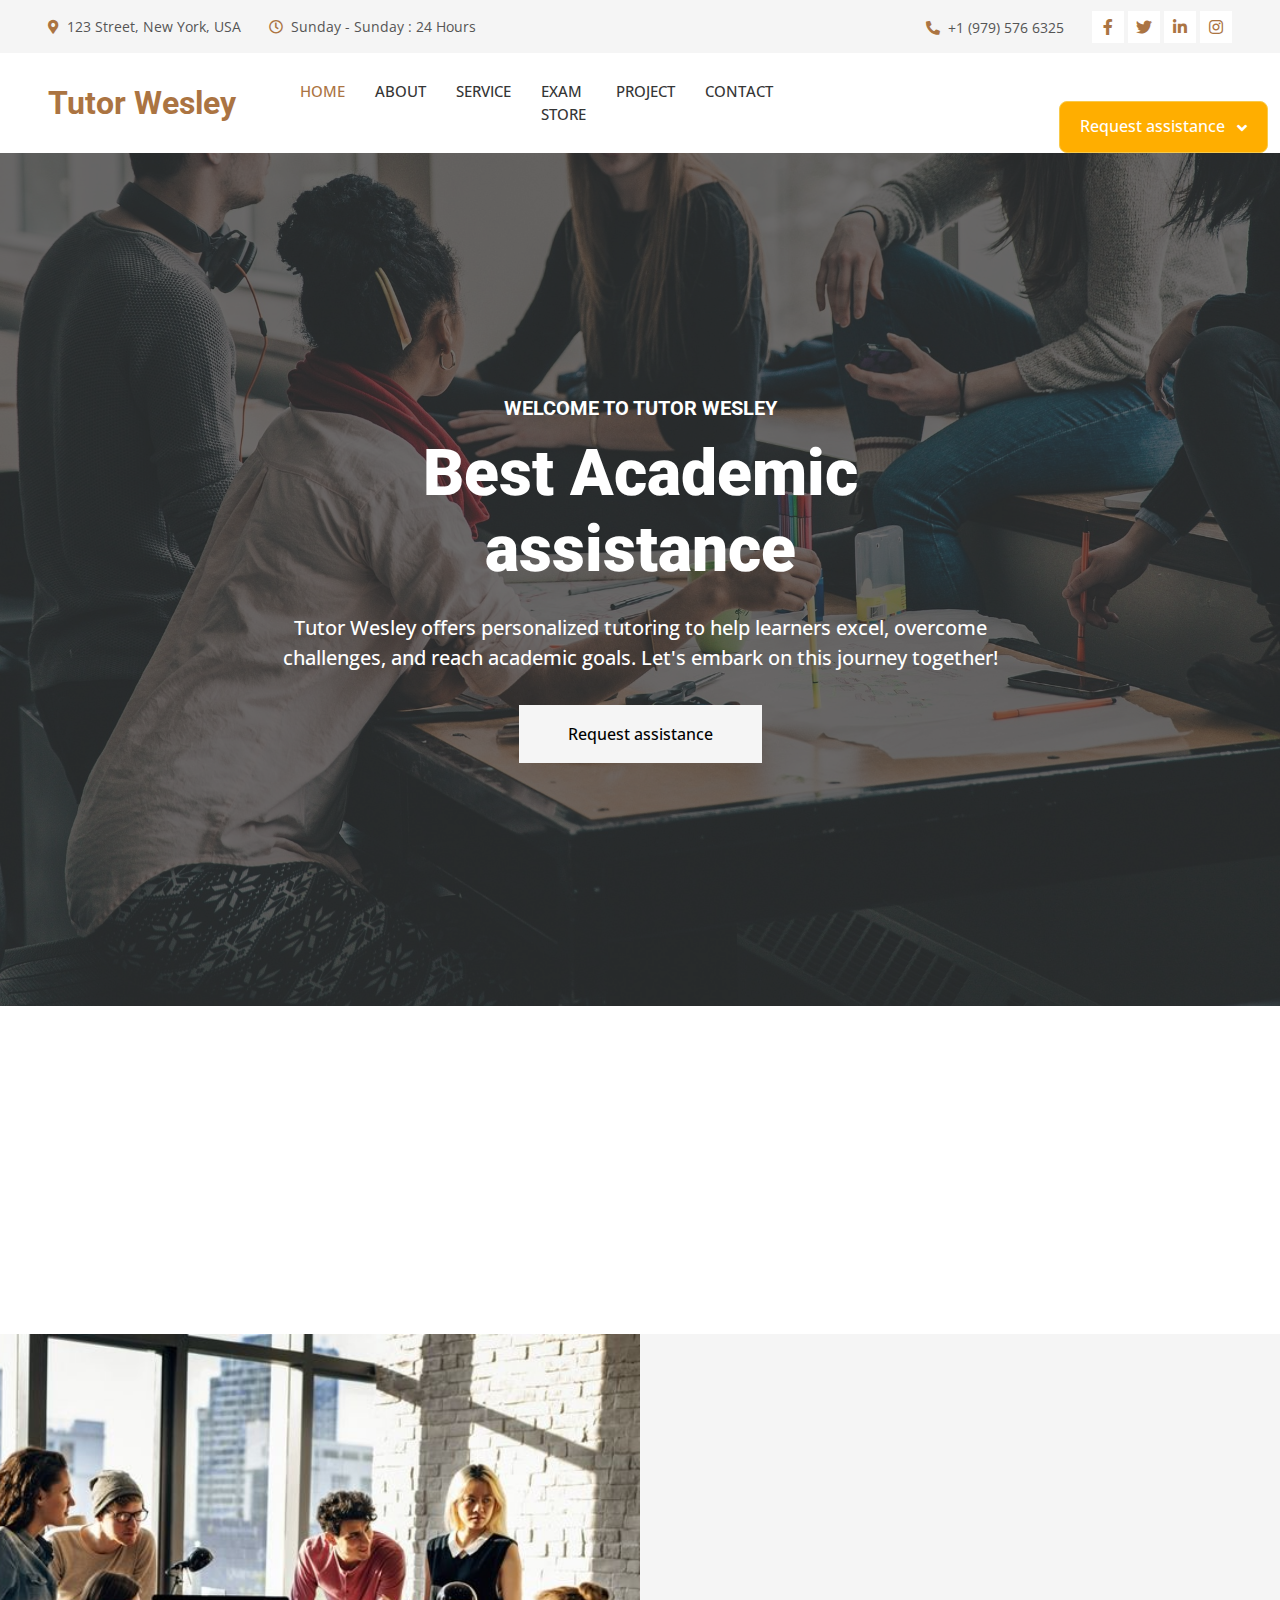
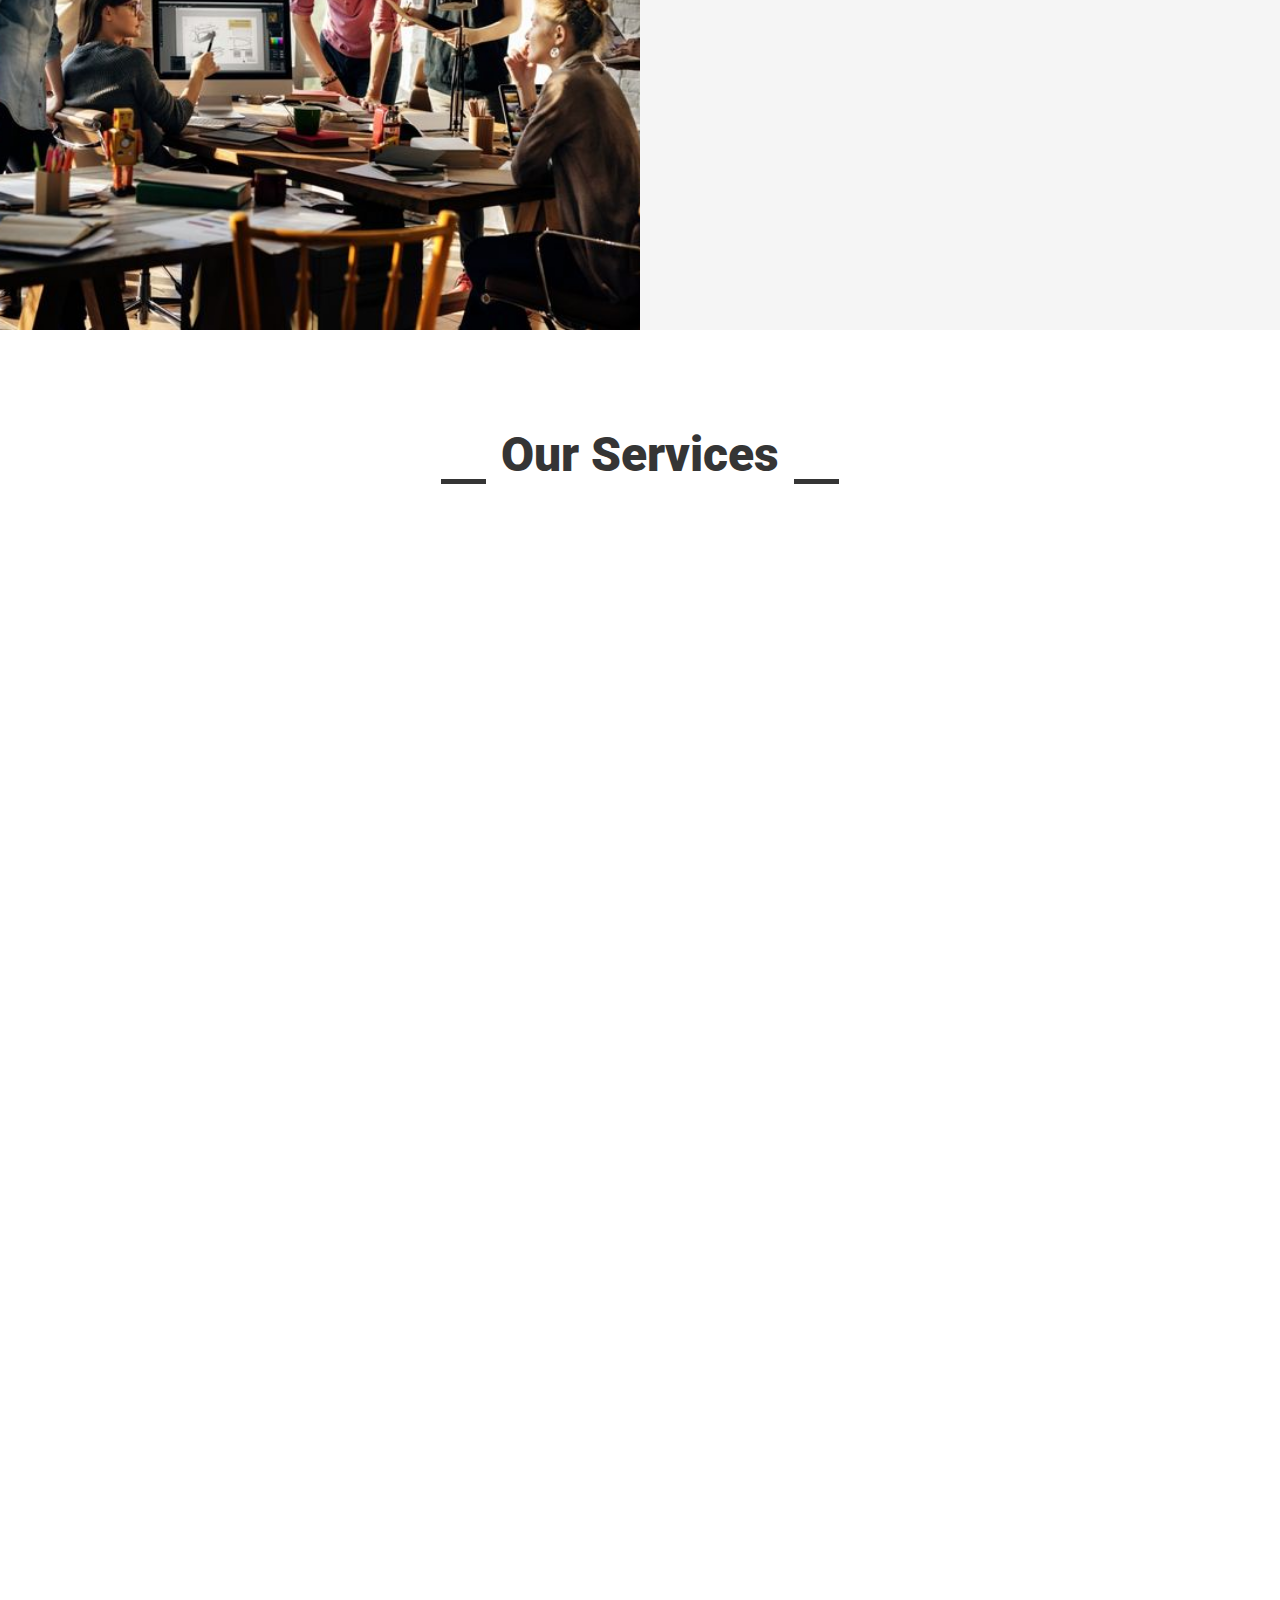
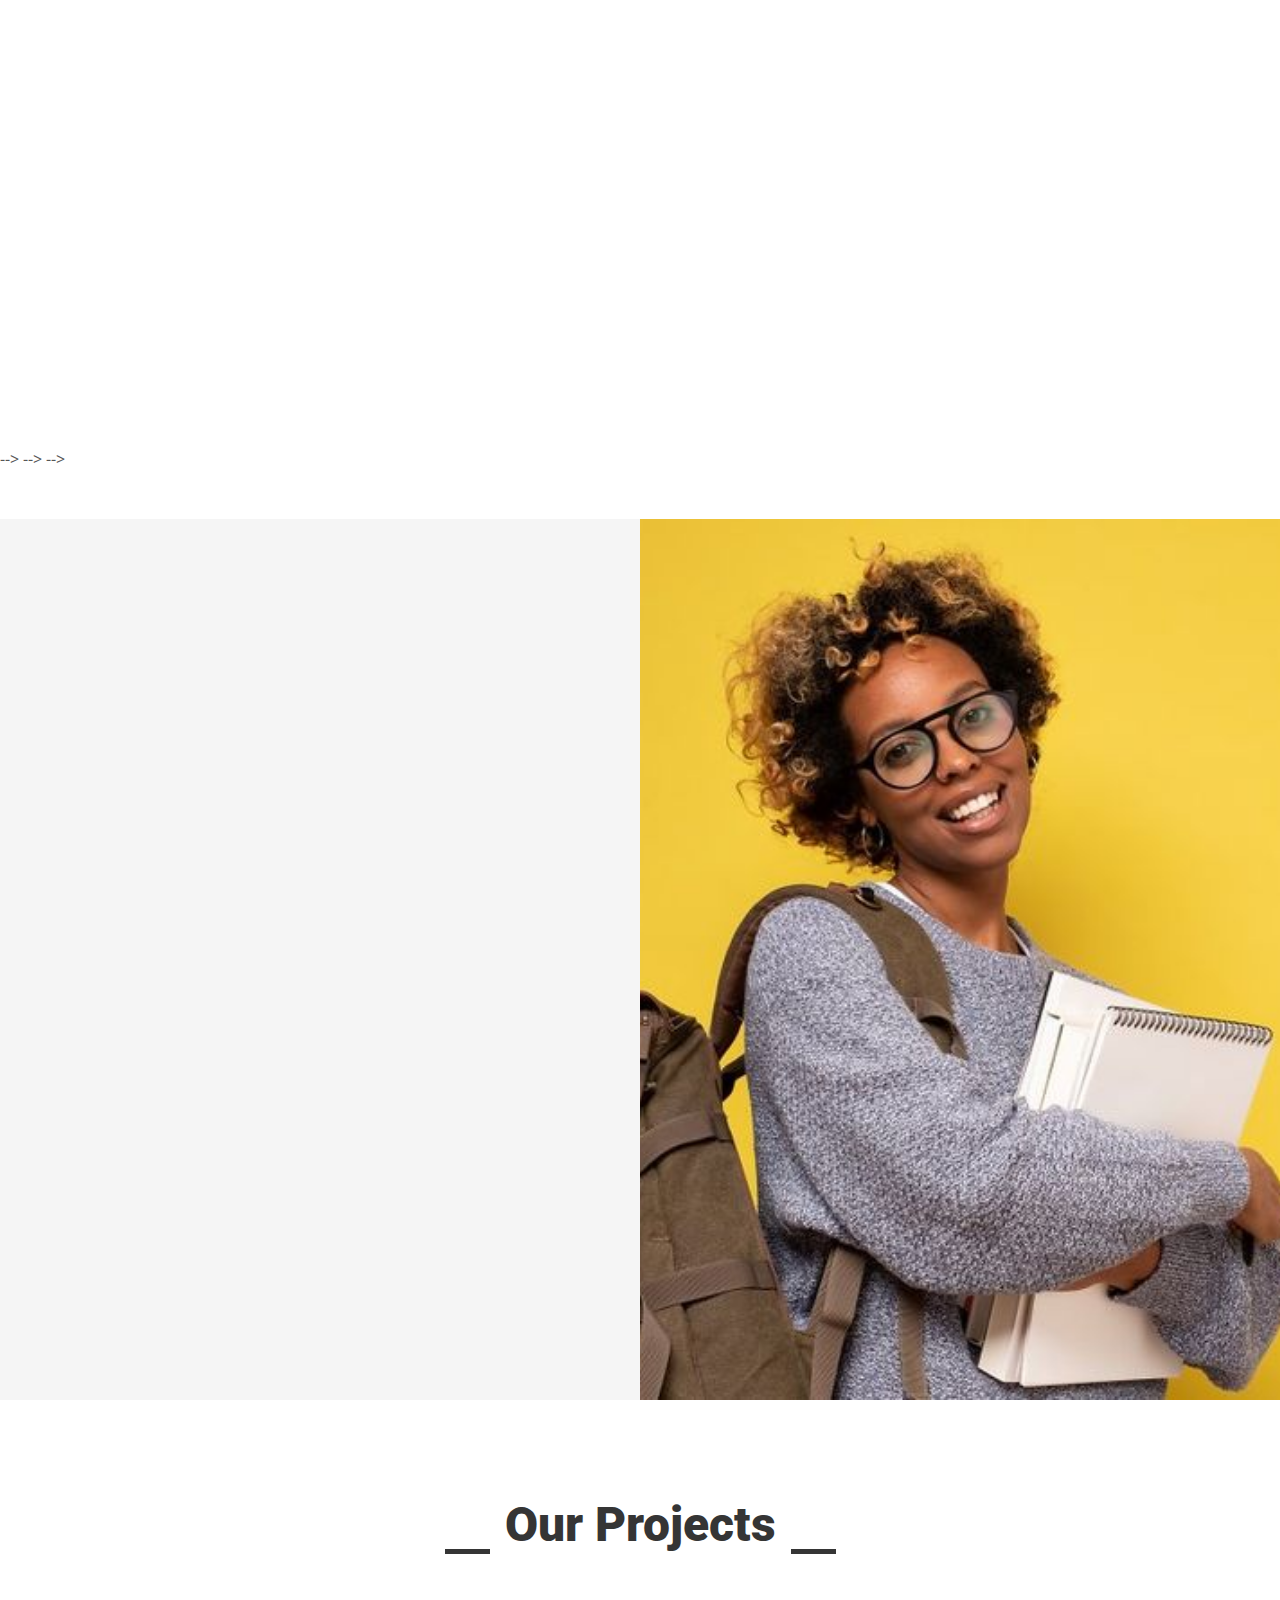
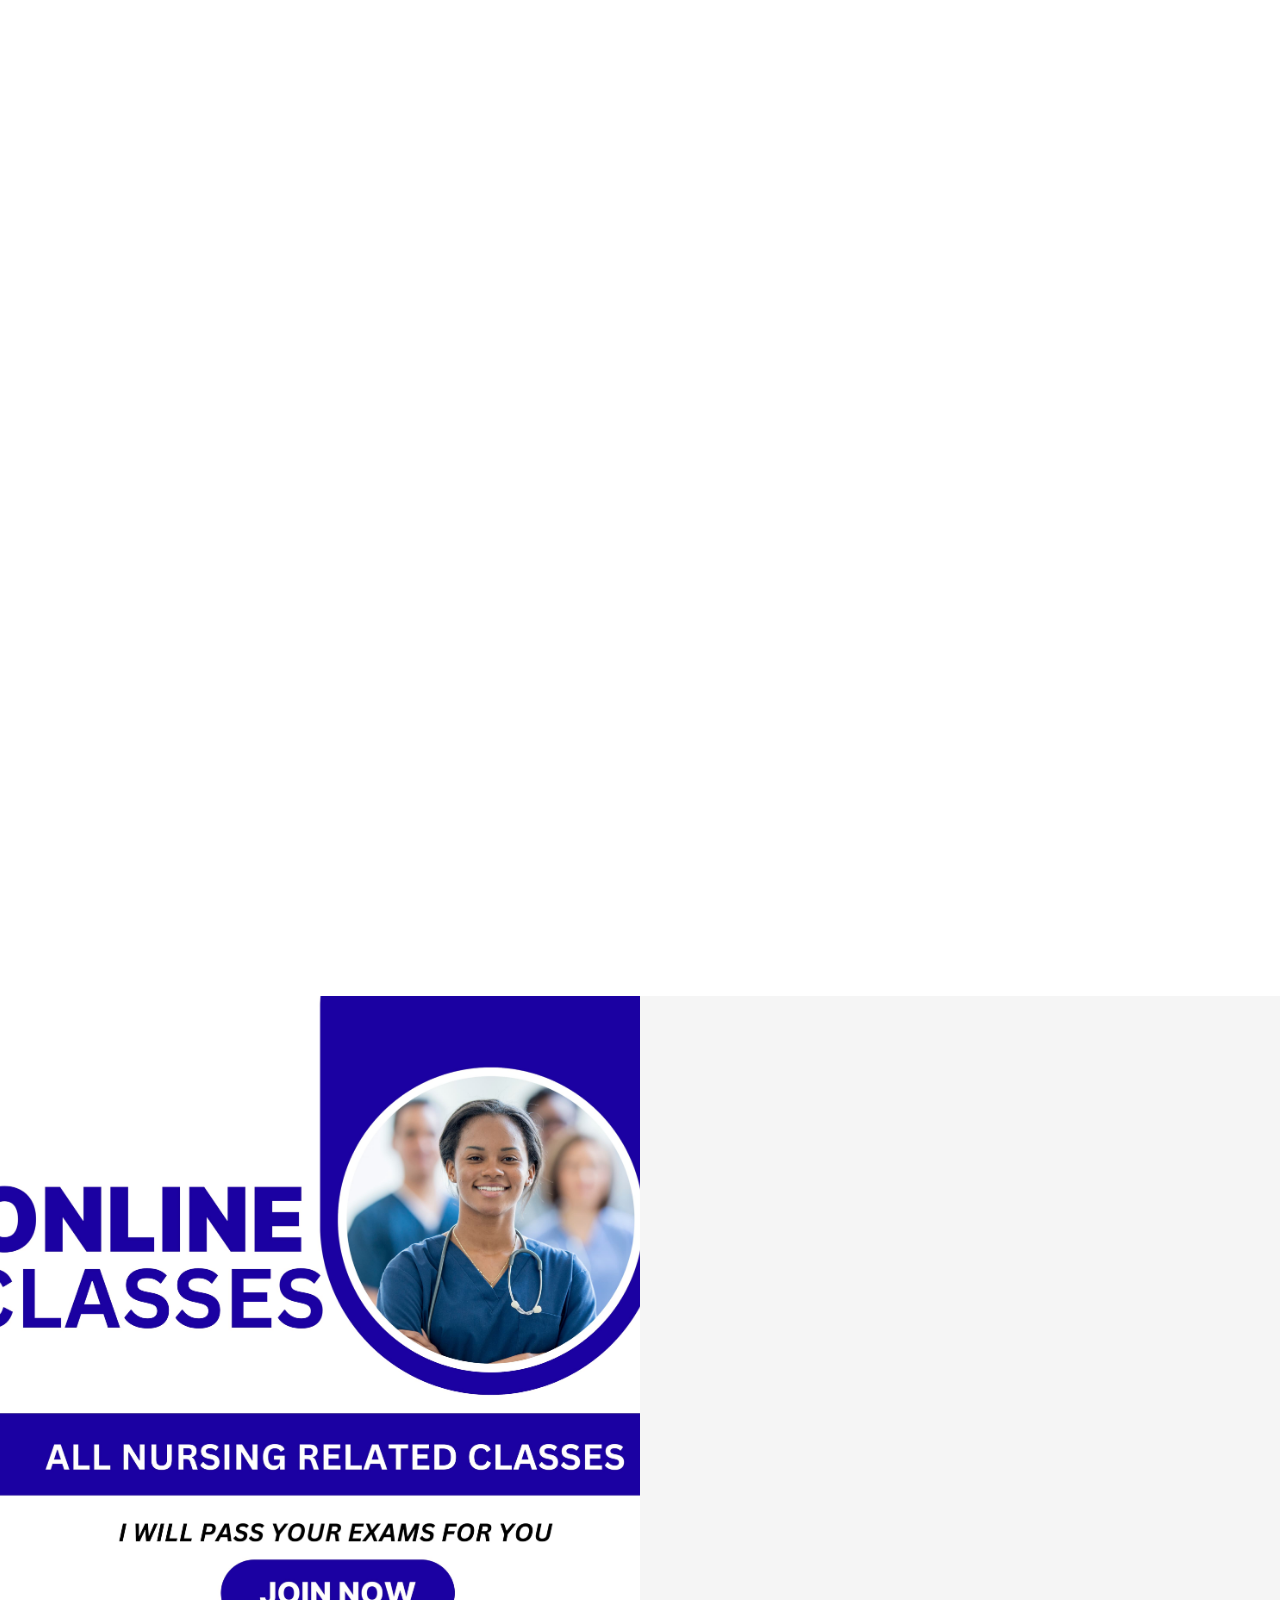
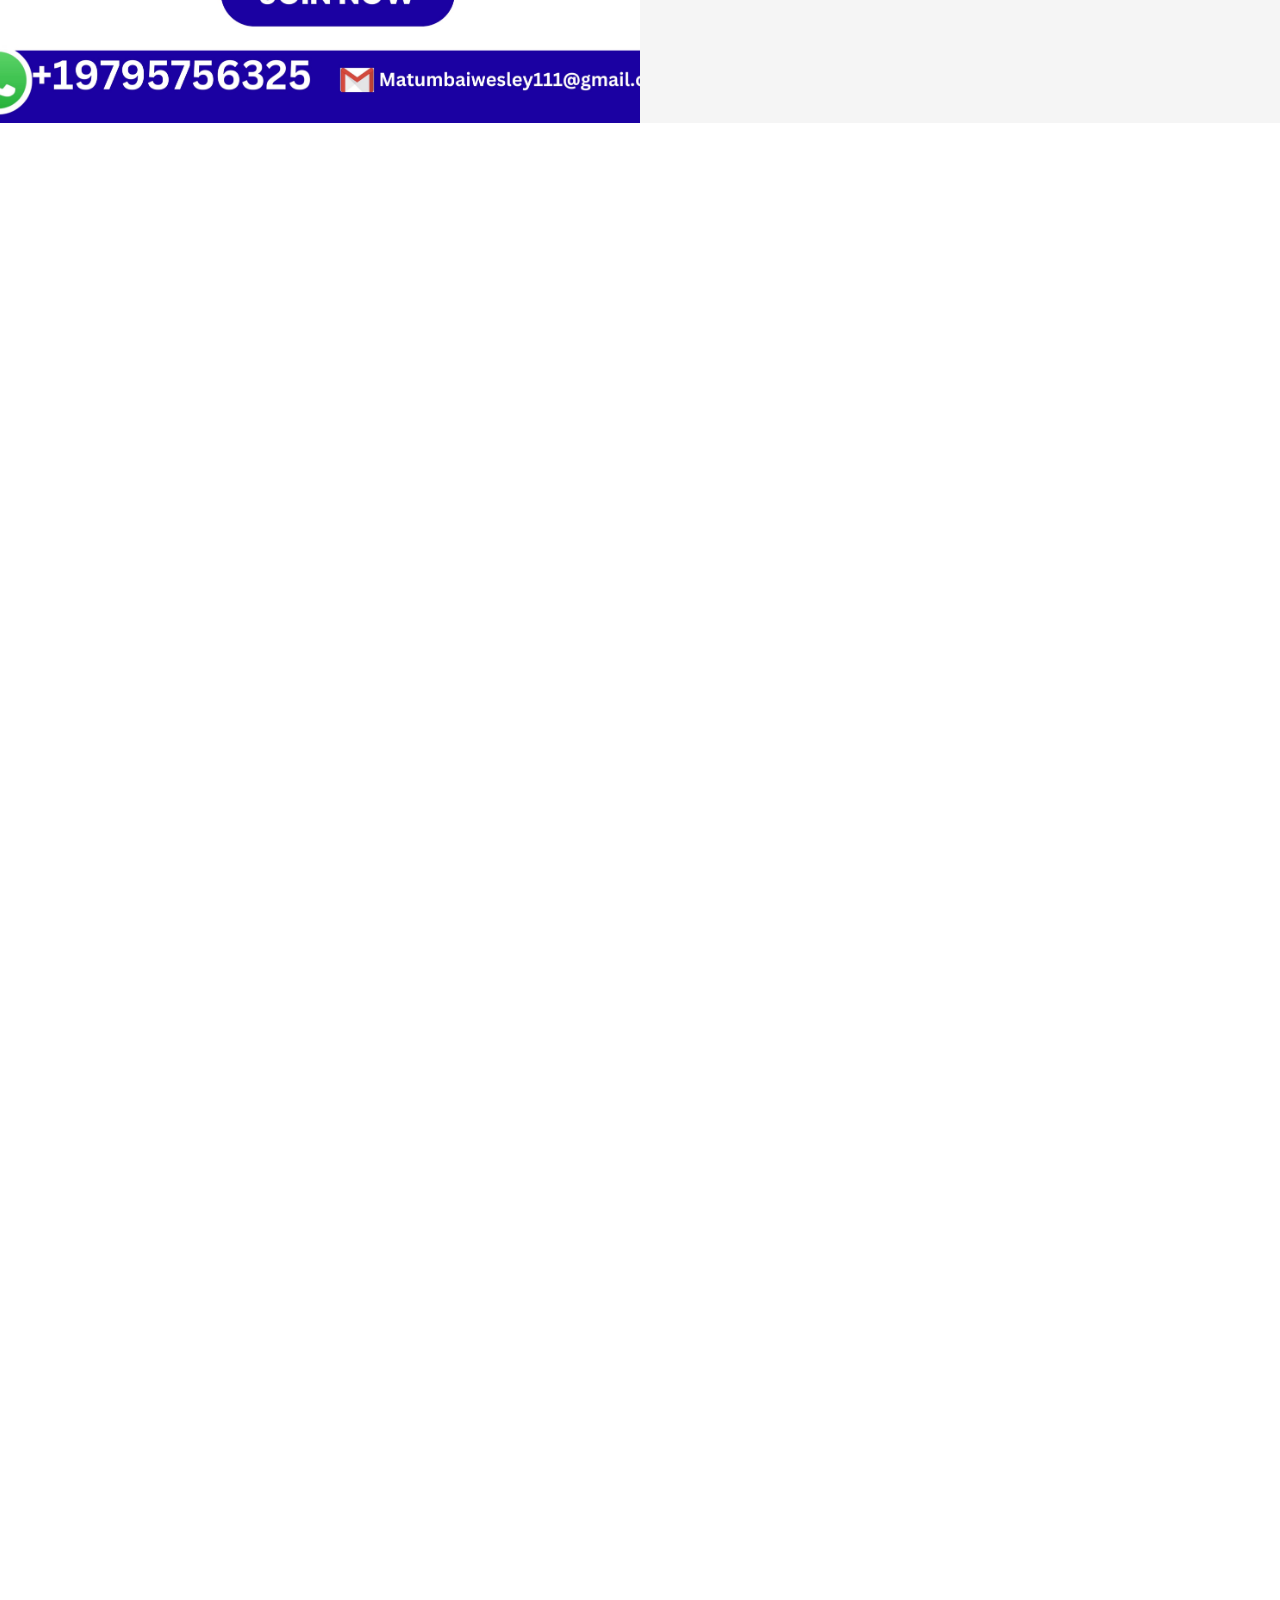
<file: index.html>
<!DOCTYPE html>
<html lang="en">

<head>
    <!-- <meta charset="utf-8">
    <title>Joyceline the Tutor</title>
    <meta content="width=device-width, initial-scale=1.0" name="viewport">
    <meta content="" name="keywords">
    <meta content="" name="description"> -->

    
    <meta charset="utf-8">
    <title>Tutor Wesley</title>
    <meta content="width=device-width, initial-scale=1.0" name="viewport">
    <meta content="Your custom keywords here" name="keywords">
    <meta content="Professional tutoring and exam assistance services by Tutor Wesley." name="description">

    <!-- Open Graph Tags for social media sharing -->
    <meta property="og:title" content="Tutor Wesley" />
    <meta property="og:description" content="Professional tutoring and exam assistance services by Tutor Wesley." />
    <meta property="og:image" content="https://tutorwesley.vercel.app/path/to/image.jpg" />
    <meta property="og:url" content="https://tutorwesley.vercel.app/" />





    <!-- <link href="https://stackpath.bootstrapcdn.com/bootstrap/5.1.3/css/bootstrap.min.css" rel="stylesheet"> -->

    <style>
        .dropdown-menu {
            border-radius: 0.5rem;
            border: 1px solid #dee2e6;
            box-shadow: 0 2px 10px rgba(0,0,0,0.1);
            margin-top: 0.5rem;
        }

        .dropdown-item {
            padding: 0.75rem 1.25rem;
            color: #333;
            font-size: 1rem;
            transition: background-color 0.2s ease;
        }

        .dropdown-item:hover,
        .dropdown-item:focus {
            background-color: #f8f9fa;
            color: #0056b3;
        }

        .btn-primary {
            background-color: #007bff;
            border-color: #007bff;
            border-radius: 0.5rem;
            padding: 0.75rem 1.25rem;
            font-size: 1rem;
        }

        .btn-primary:hover,
        .btn-primary:focus {
            background-color: #0056b3;
            border-color: #004085;
        }
    </style>




    <!-- Favicon -->
    <!-- <link href="img/logo.png" rel="icon"> -->

    <!-- Google Web Fonts -->
    <link rel="preconnect" href="https://fonts.googleapis.com">
    <link rel="preconnect" href="https://fonts.gstatic.com" crossorigin>
    <link href="https://fonts.googleapis.com/css2?family=Open+Sans:wght@400;500&family=Roboto:wght@500;700;900&display=swap" rel="stylesheet">

    <!-- Icon Font Stylesheet -->
    <link href="https://cdnjs.cloudflare.com/ajax/libs/font-awesome/5.10.0/css/all.min.css" rel="stylesheet">
    <link href="https://cdn.jsdelivr.net/npm/bootstrap-icons@1.4.1/font/bootstrap-icons.css" rel="stylesheet">
    <link rel="stylesheet" href="https://cdnjs.cloudflare.com/ajax/libs/font-awesome/5.15.2/css/all.min.css" />


    <!-- Libraries Stylesheet -->
    <link href="lib/animate/animate.min.css" rel="stylesheet">
    <link href="lib/owlcarousel/assets/owl.carousel.min.css" rel="stylesheet">
    <link href="lib/lightbox/css/lightbox.min.css" rel="stylesheet">

    <!-- Customized Bootstrap Stylesheet -->
    <link href="css/bootstrap.min.css" rel="stylesheet">

    <!-- Template Stylesheet -->
    <link rel="stylesheet" href="css/sty.css">
    <link href="css/style.css" rel="stylesheet">
</head>

<body>
    <!-- Spinner Start -->
    <div id="spinner" class="show bg-white position-fixed translate-middle w-100 vh-100 top-50 start-50 d-flex align-items-center justify-content-center">
        <div class="spinner-grow text-primary" style="width: 3rem; height: 3rem;" role="status">
            <span class="sr-only">Loading...</span>
        </div>
    </div>
    <!-- Spinner End -->


    <!-- Topbar Start -->
    <div class="container-fluid bg-light p-0">
        <div class="row gx-0 d-none d-lg-flex">
            <div class="col-lg-7 px-5 text-start">
                <div class="h-100 d-inline-flex align-items-center py-3 me-4">
                    <small class="fa fa-map-marker-alt text-primary me-2"></small>
                    <small>123 Street, New York, USA</small>
                </div>
                <div class="h-100 d-inline-flex align-items-center py-3">
                    <small class="far fa-clock text-primary me-2"></small>
                    <small>Sunday - Sunday : 24 Hours</small>
                </div>
            </div>
            <div class="col-lg-5 px-5 text-end">
                <div class="h-100 d-inline-flex align-items-center py-3 me-4">
                    <small class="fa fa-phone-alt text-primary me-2"></small>
                    <small>+1 (979) 576 6325</small>
                </div>
                <div class="h-100 d-inline-flex align-items-center">
                    <a class="btn btn-sm-square bg-white text-primary me-1" href=""><i class="fab fa-facebook-f"></i></a>
                    <a class="btn btn-sm-square bg-white text-primary me-1" href=""><i class="fab fa-twitter"></i></a>
                    <a class="btn btn-sm-square bg-white text-primary me-1" href=""><i class="fab fa-linkedin-in"></i></a>
                    <a class="btn btn-sm-square bg-white text-primary me-0" href="https://www.instagram.com/hamster.5598851?igsh=MWVmYWd1bW9hMzJ1dA%3D%3D&utm_source=qr"><i class="fab fa-instagram"></i></a>
                </div>
            </div>
        </div>
    </div>
    <!-- Topbar End -->


    <!-- Navbar Start -->
    <nav class="navbar navbar-expand-lg bg-white navbar-light sticky-top p-0">
        <a href="index.html" class="navbar-brand d-flex align-items-center px-4 px-lg-5">
            <h2 class="m-0 text-primary">Tutor Wesley</h2>
        </a>
        <button type="button" class="navbar-toggler me-4" data-bs-toggle="collapse" data-bs-target="#navbarCollapse">
            <span class="navbar-toggler-icon"></span>
        </button>
        <div class="collapse navbar-collapse" id="navbarCollapse">
            <div class="navbar-nav ms-auto p-4 p-lg-0">
                <a href="#" class="nav-item nav-link active">Home</a>
                <a href="#about" class="nav-item nav-link">About</a>
                <a href="#services" class="nav-item nav-link">Service</a>
                <a href="store.html" class="nav-item nav-link">Exam Store</a>
                <a href="#project" class="nav-item nav-link">Project</a>
                <!-- <div class="nav-item dropdown">
                    <a href="#" class="nav-link dropdown-toggle" data-bs-toggle="dropdown">Pages</a>
                    <div class="dropdown-menu fade-up m-0">
                        <a href="feature.html" class="dropdown-item">Feature</a>
                        <a href="quote.html" class="dropdown-item">Free Quote</a>
                        <a href="team.html" class="dropdown-item">Our Team</a>
                        <a href="testimonial.html" class="dropdown-item">Testimonial</a>
                        <a href="404.html" class="dropdown-item">404 Page</a>
                    </div>
                </div> -->
                <a href="#quote" class="nav-item nav-link">Contact</a>
            </div>



            <!-- <div class="container mt-5">
                <div class="dropdown">
                    <button class="btn btn-primary dropdown-toggle" type="button" id="dropdownMenuButton" data-bs-toggle="dropdown" aria-expanded="false">
                        Request assistance
                    </button>
                    <ul class="dropdown-menu" aria-labelledby="dropdownMenuButton">
                        <li><a class="dropdown-item" href="#">Item 1</a></li>
                        <li><a class="dropdown-item" href="#">Item 2</a></li>
                    </ul>
                </div>
            </div> -->


            <div class="container mt-5" style="display: flex; justify-content: flex-end;">
                <div class="dropdown">
                    <button 
                        class="btn btn-primary dropdown-toggle" 
                        type="button" 
                        id="dropdownMenuButton" 
                        data-bs-toggle="dropdown" 
                        aria-expanded="false"
                        style="border-radius: 0.5rem; padding: 0.75rem 1.25rem; font-size: 1rem; background-color: #ffae00; border-color: #f8ca4b;"
                        onmouseover="this.style.backgroundColor='#28a745'; this.style.borderColor='#218838';"
                        onmouseout="this.style.backgroundColor='#ffae00'; this.style.borderColor='#f8ca4b';">
                        Request assistance
                    </button>
                    <ul 
                        class="dropdown-menu" 
                        aria-labelledby="dropdownMenuButton"
                        style="border-radius: 0.5rem; border: 1px solid #dee2e6; box-shadow: 0 2px 10px rgba(0,0,0,0.1); margin-top: 0.5rem;">
                        <li>
                            <a class="dropdown-item" href="https://wa.me/19795756325?text=Hello%20Tutor%20Wesley,%20I%20would%20need%20help%20with" 
                               style="padding: 0.75rem 1.25rem; color: #333; font-size: 1rem; transition: background-color 0.2s ease; display: flex; align-items: center;" 
                               onmouseover="this.style.backgroundColor='#f8f9fa';" 
                               onmouseout="this.style.backgroundColor='';">
                               <img src="./lib/lightbox/images/whatsapp.png" alt="WhatsApp" style="width: 24px; height: 24px; margin-right: 10px;">
                               WhatsApp
                            </a>
                            <!-- <a href="https://wa.me/19456008338?text=Hello%20TutorLisa,%20I%20would%20need%20help%20with" class="btn btn-light py-md-3 px-md-5 animated slideInRight" target="_blank">
                                Request assistance
                              </a> -->
                        </li>
                        <li>
                            <a class="dropdown-item" href="" 
                               style="padding: 0.75rem 1.25rem; color: #333; font-size: 1rem; transition: background-color 0.2s ease; display: flex; align-items: center;" 
                               onmouseover="this.style.backgroundColor='#f8f9fa';" 
                               onmouseout="this.style.backgroundColor='';">
                               <img src="./lib/lightbox/images/facebook.png" alt="Facebook" style="width: 24px; height: 24px; margin-right: 10px;">
                               Facebook
                            </a>
                        </li>
                        <li>
                            <a class="dropdown-item" href="https://www.instagram.com/hamster.5598851?igsh=MWVmYWd1bW9hMzJ1dA%3D%3D&utm_source=qr" 
                               style="padding: 0.75rem 1.25rem; color: #333; font-size: 1rem; transition: background-color 0.2s ease; display: flex; align-items: center;" 
                               onmouseover="this.style.backgroundColor='#f8f9fa';" 
                               onmouseout="this.style.backgroundColor='';">
                               <img src="./lib/lightbox/images/instagram.png" alt="Instagram" style="width: 24px; height: 24px; margin-right: 10px;">
                               Instagram
                            </a>
                        </li>
                    </ul>
                </div>
            </div>
            
            
        </div>
        <!-- <div class="dropdown">
            <a href="#" class="btn">
                Request assistance <i class="fa fa-arrow-right ms-3"></i>
            </a>
            <div class="dropdown-content">
                <a href="https://wa.me/c/19456008338" target="_blank">WhatsApp</a>
                <a href="https://facebook.com/yourfacebookpage" target="_blank">Facebook</a>
                <a href="https://instagram.com/yourinstagramhandle" target="_blank">Instagram</a>
            </div>
        </div> -->
    </nav>
    <!-- Navbar End -->


    <!-- Carousel Start -->
    <div class="container-fluid p-0 pb-5">
        <div class="owl-carousel header-carousel position-relative">
            <div class="owl-carousel-item position-relative">
                <img class="img-fluid" src="img/carousel-1.jpg" alt="">
                <div class="position-absolute top-0 start-0 w-100 h-100 d-flex align-items-center" style="background: rgba(53, 53, 53, .7);">
                    <div class="container">
                        <div class="row justify-content-center">
                            <div class="col-12 col-lg-8 text-center">
                                <h5 class="text-white text-uppercase mb-3 animated slideInDown">Welcome To Tutor Wesley</h5>
                                <h1 class="display-3 text-white animated slideInDown mb-4">Best Academic assistance</h1>
                                <p class="fs-5 fw-medium text-white mb-4 pb-2">Tutor Wesley offers personalized tutoring to help learners excel, overcome challenges, and reach academic goals. Let's embark on this journey together!</p>
                                <!-- <a href="" class="btn btn-primary py-md-3 px-md-5 me-3 animated slideInLeft">Read More</a> -->
                                <a href="https://wa.me/19795756325?text=Hello%20Tutor%20Wesley,%20I%20would%20need%20help%20with" class="btn btn-light py-md-3 px-md-5 animated slideInRight" target="_blank">
                                    Request assistance
                                  </a>
                            </div>
                        </div>
                    </div>
                </div>
            </div>
            <!-- <div class="owl-carousel-item position-relative">
                <img class="img-fluid" src="img/carousel-2.jpg" alt="">
                <div class="position-absolute top-0 start-0 w-100 h-100 d-flex align-items-center" style="background: rgba(53, 53, 53, .7);">
                    <div class="container">
                        <div class="row justify-content-center">
                            <div class="col-12 col-lg-8 text-center">
                                <h5 class="text-white text-uppercase mb-3 animated slideInDown">Welcome To WooDY</h5>
                                <h1 class="display-3 text-white animated slideInDown mb-4">Best Carpenter & Craftsman Services</h1>
                                <p class="fs-5 fw-medium text-white mb-4 pb-2">Vero elitr justo clita lorem. Ipsum dolor at sed stet sit diam no. Kasd rebum ipsum et diam justo clita et kasd rebum sea elitr.</p>
                                <a href="" class="btn btn-primary py-md-3 px-md-5 me-3 animated slideInLeft">Read More</a>
                                <a href="" class="btn btn-light py-md-3 px-md-5 animated slideInRight">Free Quote</a>
                            </div>
                        </div>
                    </div>
                </div>
            </div> -->
            <!-- <div class="owl-carousel-item position-relative">
                <img class="img-fluid" src="img/carousel-3.jpg" alt="">
                <div class="position-absolute top-0 start-0 w-100 h-100 d-flex align-items-center" style="background: rgba(53, 53, 53, .7);">
                    <div class="container">
                        <div class="row justify-content-center">
                            <div class="col-12 col-lg-8 text-center">
                                <h5 class="text-white text-uppercase mb-3 animated slideInDown">Welcome To WooDY</h5>
                                <h1 class="display-3 text-white animated slideInDown mb-4">Best Carpenter & Craftsman Services</h1>
                                <p class="fs-5 fw-medium text-white mb-4 pb-2">Vero elitr justo clita lorem. Ipsum dolor at sed stet sit diam no. Kasd rebum ipsum et diam justo clita et kasd rebum sea elitr.</p>
                                <a href="" class="btn btn-primary py-md-3 px-md-5 me-3 animated slideInLeft">Read More</a>
                                <a href="" class="btn btn-light py-md-3 px-md-5 animated slideInRight">Free Quote</a>
                            </div>
                        </div>
                    </div>
                </div>
            </div> -->
        </div>
    </div>
    <!-- Carousel End -->


    <!-- Feature Start -->
    <div class="container-xxl py-5">
        <div class="container">
            <div class="row g-5">
                <div class="col-md-6 col-lg-3 wow fadeIn" data-wow-delay="0.1s">
                    <div class="d-flex align-items-center justify-content-between mb-2">
                        <div class="d-flex align-items-center justify-content-center bg-light" style="width: 60px; height: 60px;">
                            <i class="fa fa-user-check fa-2x text-primary"></i>
                        </div>
                        <h1 class="display-1 text-light mb-0">01</h1>
                    </div>
                    <h5>Creative Approach</h5>
                </div>
                <div class="col-md-6 col-lg-3 wow fadeIn" data-wow-delay="0.3s">
                    <div class="d-flex align-items-center justify-content-between mb-2">
                        <div class="d-flex align-items-center justify-content-center bg-light" style="width: 60px; height: 60px;">
                            <i class="fa fa-check fa-2x text-primary"></i>
                        </div>
                        <h1 class="display-1 text-light mb-0">02</h1>
                    </div>
                    <h5>Quality Work</h5>
                </div>
                <div class="col-md-6 col-lg-3 wow fadeIn" data-wow-delay="0.5s">
                    <div class="d-flex align-items-center justify-content-between mb-2">
                        <div class="d-flex align-items-center justify-content-center bg-light" style="width: 60px; height: 60px;">
                            <i class="fa fa-drafting-compass fa-2x text-primary"></i>
                        </div>
                        <h1 class="display-1 text-light mb-0">03</h1>
                    </div>
                    <h5>Free Consultation</h5>
                </div>
                <div class="col-md-6 col-lg-3 wow fadeIn" data-wow-delay="0.7s">
                    <div class="d-flex align-items-center justify-content-between mb-2">
                        <div class="d-flex align-items-center justify-content-center bg-light" style="width: 60px; height: 60px;">
                            <i class="fa fa-headphones fa-2x text-primary"></i>
                        </div>
                        <h1 class="display-1 text-light mb-0">04</h1>
                    </div>
                    <h5>Customer Support</h5>
                </div>
            </div>
        </div>
    </div>
    <!-- Feature Start -->



    <!-- About Start -->
    <div id="about" class="container-fluid bg-light overflow-hidden my-5 px-lg-0">
        <div class="container about px-lg-0">
            <div class="row g-0 mx-lg-0">
                <div class="col-lg-6 ps-lg-0" style="min-height: 400px;">
                    <div class="position-relative h-100">
                        <img class="position-absolute img-fluid w-100 h-100" src="img/about.jpeg" style="object-fit: cover;" alt="">
                    </div>
                </div>
                <div class="col-lg-6 about-text py-5 wow fadeIn" data-wow-delay="0.5s">
                    <div class="p-lg-5 pe-lg-0">
                        <div class="section-title text-start">
                            <h1 id="about" class="display-5 mb-4">About Us</h1>
                        </div>
                        <p class="mb-4 pb-2">At Tutor Wesley's place, we are a team of dedicated and experienced academicians committed to empowering students to excel in their academic journey. Our personalized approach ensures that each student receives tailored support in a wide
                            range of subjects, helping them to build confidence and achieve their full potential. With a focus on expertise, flexibility, and affordability, Tutor Wesleyprovides a supportive and nurturing environment for students to thrive
                            academically.
                        </p>
                        <div class="row g-4 mb-4 pb-2">
                            <div class="col-sm-6 wow fadeIn" data-wow-delay="0.1s">
                                <div class="d-flex align-items-center">
                                    <div class="d-flex flex-shrink-0 align-items-center justify-content-center bg-white" style="width: 60px; height: 60px;">
                                        <i class="fa fa-users fa-2x text-primary"></i>
                                    </div>
                                    <div class="ms-3">
                                        <h2 class="text-primary mb-1" data-toggle="counter-up">300</h2>
                                        <p class="fw-medium mb-0">Happy Clients</p>
                                    </div>
                                </div>
                            </div>
                            <div class="col-sm-6 wow fadeIn" data-wow-delay="0.3s">
                                <div class="d-flex align-items-center">
                                    <div class="d-flex flex-shrink-0 align-items-center justify-content-center bg-white" style="width: 60px; height: 60px;">
                                        <i class="fa fa-check fa-2x text-primary"></i>
                                    </div>
                                    <div class="ms-3">
                                        <h2 class="text-primary mb-1" data-toggle="counter-up">300</h2>
                                        <p class="fw-medium mb-0">Projects Done</p>
                                    </div>
                                </div>
                            </div>
                        </div>
                        <!-- <a href="" class="btn btn-primary py-3 px-5">Explore More</a> -->
                    </div>
                </div>
            </div>
        </div>
    </div>
    <!-- About End -->


    <!-- Service Start -->
    <div id="services" class="container-xxl py-5">
        <div class="container">
            <div class="section-title text-center">
                <h1 class="display-5 mb-5">Our Services</h1>
            </div>
            <div class="row g-4">
                <div class="col-md-6 col-lg-4 wow fadeInUp" data-wow-delay="0.1s">
                    <div class="service-item">
                        <div class="overflow-hidden">
                            <img class="img-fluid" src="img/k1.jpg" alt="">
                        </div>
                        <div class="p-4 text-center border border-5 border-light border-top-0">
                            <h4 class="mb-3">All online tutoring and proctored exams assistance</h4>
                            <p></p>
                            <!-- <a class="fw-medium" href="">Read More<i class="fa fa-arrow-right ms-2"></i></a> -->
                        </div>
                    </div>
                </div>
                <div class="col-md-6 col-lg-4 wow fadeInUp" data-wow-delay="0.3s">
                    <div class="service-item">
                        <div class="overflow-hidden">
                            <img class="img-fluid" src="img/k9.jpg" alt="">
                        </div>
                        <div class="p-4 text-center border border-5 border-light border-top-0">
                            <h4 class="mb-3">GED Exams</h4>
                            <p></p>
                            <!-- <a class="fw-medium" href="">Read More<i class="fa fa-arrow-right ms-2"></i></a> -->
                        </div>
                    </div>
                </div>
                <div class="col-md-6 col-lg-4 wow fadeInUp" data-wow-delay="0.5s">
                    <div class="service-item">
                        <div class="overflow-hidden">
                            <img class="img-fluid" src="img/k8.jpg" alt="">
                        </div>
                        <div class="p-4 text-center border border-5 border-light border-top-0">
                            <h4 class="mb-3">ATI TEAS Exams</h4>
                            <p></p>
                            <!-- <a class="fw-medium" href="">Read More<i class="fa fa-arrow-right ms-2"></i></a> -->
                        </div>
                    </div>
                </div>
                <div class="col-md-6 col-lg-4 wow fadeInUp" data-wow-delay="0.1s">
                    <div class="service-item">
                        <div class="overflow-hidden">
                            <img class="img-fluid" src="img/k4.jpg" alt="">
                        </div>
                        <div class="p-4 text-center border border-5 border-light border-top-0">
                            <h4 class="mb-3">Online classes</h4>
                            <p></p>
                            <!-- <a class="fw-medium" href="">Read More<i class="fa fa-arrow-right ms-2"></i></a> -->
                        </div>
                    </div>
                </div>
                <div class="col-md-6 col-lg-4 wow fadeInUp" data-wow-delay="0.3s">
                    <div class="service-item">
                        <div class="overflow-hidden">
                            <img class="img-fluid" src="img/k5.jpg" alt="">
                        </div>
                        <div class="p-4 text-center border border-5 border-light border-top-0">
                            <h4 class="mb-3">English</h4>
                            <p></p>
                            <!-- <a class="fw-medium" href="">Read More<i class="fa fa-arrow-right ms-2"></i></a> -->
                        </div>
                    </div>
                </div>
                <div class="col-md-6 col-lg-4 wow fadeInUp" data-wow-delay="0.5s">
                    <div class="service-item">
                        <div class="overflow-hidden">
                            <img class="img-fluid" src="img/k6.jpg" alt="">
                        </div>
                        <div class="p-4 text-center border border-5 border-light border-top-0">
                            <h4 class="mb-3">Reading</h4>
                            <p></p>
                            <!-- <a class="fw-medium" href="">Read More<i class="fa fa-arrow-right ms-2"></i></a> -->
                        </div>
                    </div>
                </div>


                <div class="col-md-6 col-lg-4 wow fadeInUp" data-wow-delay="0.5s">
                    <div class="service-item">
                        <div class="overflow-hidden">
                            <img class="img-fluid" src="img/k7.jpg" alt="">
                        </div>
                        <div class="p-4 text-center border border-5 border-light border-top-0">
                            <h4 class="mb-3">Science</h4>
                            <p></p>
                            <!-- <a class="fw-medium" href="">Read More<i class="fa fa-arrow-right ms-2"></i></a> -->
                        </div>
                    </div>
                </div>

                <div class="col-md-6 col-lg-4 wow fadeInUp" data-wow-delay="0.5s">
                    <div class="service-item">
                        <div class="overflow-hidden">
                            <img class="img-fluid" src="img/k12.jpg" alt="">
                        </div>
                        <div class="p-4 text-center border border-5 border-light border-top-0">
                            <h4 class="mb-3">Hesi Exam</h4>
                            <p></p>
                            <!-- <a class="fw-medium" href="">Read More<i class="fa fa-arrow-right ms-2"></i></a> -->
                        </div>
                    </div>
                </div>

                <div class="col-md-6 col-lg-4 wow fadeInUp" data-wow-delay="0.5s">
                    <div class="service-item">
                        <div class="overflow-hidden">
                            <img class="img-fluid" src="img/k11.jpg" alt="">
                        </div>
                        <div class="p-4 text-center border border-5 border-light border-top-0">
                            <h4 class="mb-3">Anatomy</h4>
                            <p></p>
                            <!-- <a class="fw-medium" href="">Read More<i class="fa fa-arrow-right ms-2"></i></a> -->
                        </div>
                    </div>
                </div>

                <!-- <div class="col-md-6 col-lg-4 wow fadeInUp" data-wow-delay="0.5s">
                    <div class="service-item">
                        <div class="overflow-hidden">
                            <img class="img-fluid" src="img/s33.jpeg" alt="">
                        </div>
                        <div class="p-4 text-center border border-5 border-light border-top-0">
                            <h4 class="mb-3">Pathology Exams</h4>
                            <p></p>
                            <!-- <a class="fw-medium" href="">Read More<i class="fa fa-arrow-right ms-2"></i></a> -->
                        </div>
                    </div>
                </div> -->

                <!-- <div class="col-md-6 col-lg-4 wow fadeInUp" data-wow-delay="0.5s">
                    <div class="service-item">
                        <div class="overflow-hidden">
                            <img class="img-fluid" src="img/s34.jpeg" alt="">
                        </div>
                        <div class="p-4 text-center border border-5 border-light border-top-0">
                            <h4 class="mb-3">Biochem Exams</h4>
                            <p></p>
                            <!-- <a class="fw-medium" href="">Read More<i class="fa fa-arrow-right ms-2"></i></a> -->
                        </div>
                    </div>
                </div> -->

                <!-- <div class="col-md-6 col-lg-4 wow fadeInUp" data-wow-delay="0.5s">
                    <div class="service-item">
                        <div class="overflow-hidden">
                            <img class="img-fluid" src="img/s35.jpeg" alt="">
                        </div>
                        <div class="p-4 text-center border border-5 border-light border-top-0">
                            <h4 class="mb-3">Anatomy Exams</h4>
                            <p></p>
                            <!-- <a class="fw-medium" href="">Read More<i class="fa fa-arrow-right ms-2"></i></a> -->
                        </div>
                    </div>
                </div> -->


















            </div>
        </div>
    </div>
    <!-- Service End -->


    <!-- Feature Start -->
    <div id="feature" class="container-fluid bg-light overflow-hidden my-5 px-lg-0">
        <div class="container feature px-lg-0">
            <div class="row g-0 mx-lg-0">
                <div class="col-lg-6 feature-text py-5 wow fadeIn" data-wow-delay="0.5s">
                    <div class="p-lg-5 ps-lg-0">
                        <div class="section-title text-start">
                            <h1 class="display-5 mb-4">Why Choose Us</h1>
                        </div>
                        <p class="mb-4 pb-2">There are several reasons why one might choose a specific tutoring service. Some possible justifications could include: 1. Reputation and track record: The tutoring service has a proven track record of success and positive reviews
                            from past clients. 2. Expertise in the subject area: The tutoring service specializes in the subject or subjects that you need help with, ensuring that you will receive high-quality instruction from knowledgeable tutors. 3.
                            Personalized approach: The tutoring service offers personalized instruction tailored to your individual learning style and needs, maximizing the effectiveness of the tutoring sessions. 4. Flexibility and convenience: The tutoring
                            service offers flexible scheduling options and convenient locations or online sessions, making it easy to fit tutoring into your busy schedule. 5. Affordable pricing: The tutoring service offers competitive pricing that fits
                            within your budget, making it a cost-effective option for receiving academic support. 6. Recommendations from trusted sources: The tutoring service comes highly recommended by friends, family members, or other trusted sources
                            who have had positive experiences with them.</p>
                        <div class="row g-4">
                            <div class="col-6">
                                <div class="d-flex align-items-center">
                                    <div class="d-flex flex-shrink-0 align-items-center justify-content-center bg-white" style="width: 60px; height: 60px;">
                                        <i class="fa fa-check fa-2x text-primary"></i>
                                    </div>
                                    <div class="ms-4">
                                        <p class="mb-2">Quality</p>
                                        <h5 class="mb-0">Services</h5>
                                    </div>
                                </div>
                            </div>
                            <div class="col-6">
                                <div class="d-flex align-items-center">
                                    <div class="d-flex flex-shrink-0 align-items-center justify-content-center bg-white" style="width: 60px; height: 60px;">
                                        <i class="fa fa-user-check fa-2x text-primary"></i>
                                    </div>
                                    <div class="ms-4">
                                        <p class="mb-2">Creative</p>
                                        <h5 class="mb-0">approach</h5>
                                    </div>
                                </div>
                            </div>
                            <div class="col-6">
                                <div class="d-flex align-items-center">
                                    <div class="d-flex flex-shrink-0 align-items-center justify-content-center bg-white" style="width: 60px; height: 60px;">
                                        <i class="fa fa-drafting-compass fa-2x text-primary"></i>
                                    </div>
                                    <div class="ms-4">
                                        <p class="mb-2">Free</p>
                                        <h5 class="mb-0">Consultation</h5>
                                    </div>
                                </div>
                            </div>
                            <div class="col-6">
                                <div class="d-flex align-items-center">
                                    <div class="d-flex flex-shrink-0 align-items-center justify-content-center bg-white" style="width: 60px; height: 60px;">
                                        <i class="fa fa-headphones fa-2x text-primary"></i>
                                    </div>
                                    <div class="ms-4">
                                        <p class="mb-2">Customer</p>
                                        <h5 class="mb-0">Support</h5>
                                    </div>
                                </div>
                            </div>
                        </div>
                    </div>
                </div>
                <div class="col-lg-6 pe-lg-0" style="min-height: 400px;">
                    <div class="position-relative h-100">
                        <img class="position-absolute img-fluid w-100 h-100" src="img/feature-1.jpeg" style="object-fit: cover;" alt="">
                    </div>
                </div>
            </div>
        </div>
    </div>
    <!-- Feature End -->


    <!-- Projects Start -->
    <div id="project" class="container-xxl py-5">
        <div class="container">
            <div class="section-title text-center">
                <h1 class="display-5 mb-5">Our Projects</h1>
            </div>
            <div class="row mt-n2 wow fadeInUp" data-wow-delay="0.3s">
                <!-- <div class="col-12 text-center">
                    <ul class="list-inline mb-5" id="portfolio-flters">
                        <li class="mx-2 active" data-filter="*">All</li>
                        <li class="mx-2" data-filter=".first">TEAS</li>
                        <li class="mx-2" data-filter=".second">Custom Carpentry</li>
                    </ul>
                </div> -->
            </div>
            <div class="row g-4 portfolio-container">
                <div class="col-lg-4 col-md-6 portfolio-item first wow fadeInUp" data-wow-delay="0.1s">
                    <div class="rounded overflow-hidden">
                        <div class="position-relative overflow-hidden">
                            <img class="img-fluid w-100" src="img/k2.jpg" alt="">
                            <div class="portfolio-overlay">
                                <a class="btn btn-square btn-outline-light mx-1" href="img/k2.jpg" data-lightbox="portfolio"><i class="fa fa-eye"></i></a>
                                <a class="btn btn-square btn-outline-light mx-1" href=""><i class="fa fa-link"></i></a>
                            </div>
                        </div>
                        <div class="border border-5 border-light border-top-0 p-4">
                            <p class="text-primary fw-medium mb-2">Online Classes</p>
                            <h5 class="lh-base mb-0">
                                </a>
                        </div>
                    </div>
                </div>
                <div class="col-lg-4 col-md-6 portfolio-item second wow fadeInUp" data-wow-delay="0.3s">
                    <div class="rounded overflow-hidden">
                        <div class="position-relative overflow-hidden">
                            <img class="img-fluid w-100" src="img/k3.jpg" alt="">
                            <div class="portfolio-overlay">
                                <a class="btn btn-square btn-outline-light mx-1" href="img/k3.jpg" data-lightbox="portfolio"><i class="fa fa-eye"></i></a>
                                <a class="btn btn-square btn-outline-light mx-1" href=""><i class="fa fa-link"></i></a>
                            </div>
                        </div>
                        <div class="border border-5 border-light border-top-0 p-4">
                            <p class="text-primary fw-medium mb-2">Physiology</p>
                            <h5 class="lh-base mb-0">
                                </a>
                        </div>
                    </div>
                </div>
                <div class="col-lg-4 col-md-6 portfolio-item first wow fadeInUp" data-wow-delay="0.5s">
                    <div class="rounded overflow-hidden">
                        <div class="position-relative overflow-hidden">
                            <img class="img-fluid w-100" src="img/k10.jpg" alt="">
                            <div class="portfolio-overlay">
                                <a class="btn btn-square btn-outline-light mx-1" href="img/k10.jpg" data-lightbox="portfolio"><i class="fa fa-eye"></i></a>
                                <a class="btn btn-square btn-outline-light mx-1" href=""><i class="fa fa-link"></i></a>
                            </div>
                        </div>
                        <div class="border border-5 border-light border-top-0 p-4">
                            <p class="text-primary fw-medium mb-2">StraighterLine</p>
                            <h5 class="lh-base mb-0">
                                </a>
                        </div>
                    </div>
                </div>
                <!-- <div class="col-lg-4 col-md-6 portfolio-item second wow fadeInUp" data-wow-delay="0.1s">
                    <div class="rounded overflow-hidden">
                        <div class="position-relative overflow-hidden">
                            <img class="img-fluid w-100" src="img/portfolio-4.jpeg" alt="">
                            <div class="portfolio-overlay">
                                <a class="btn btn-square btn-outline-light mx-1" href="img/portfolio-4.jpeg" data-lightbox="portfolio"><i class="fa fa-eye"></i></a>
                                <a class="btn btn-square btn-outline-light mx-1" href=""><i class="fa fa-link"></i></a>
                            </div>
                        </div>
                        <div class="border border-5 border-light border-top-0 p-4">
                            <p class="text-primary fw-medium mb-2">GED</p>
                            <h5 class="lh-base mb-0">
                                </a>
                        </div>
                    </div>
                </div> -->
                <!-- <div class="col-lg-4 col-md-6 portfolio-item first wow fadeInUp" data-wow-delay="0.3s">
                    <div class="rounded overflow-hidden">
                        <div class="position-relative overflow-hidden">
                            <img class="img-fluid w-100" src="img/portfolio-5 (2).jpeg" alt="">
                            <div class="portfolio-overlay">
                                <a class="btn btn-square btn-outline-light mx-1" href="img/portfolio-5.jpeg" data-lightbox="portfolio"><i class="fa fa-eye"></i></a>
                                <a class="btn btn-square btn-outline-light mx-1" href=""><i class="fa fa-link"></i></a>
                            </div>
                        </div>
                        <div class="border border-5 border-light border-top-0 p-4">
                            <p class="text-primary fw-medium mb-2">StraighterLine</p>
                            <h5 class="lh-base mb-0">
                                </a>
                        </div>
                    </div>
                </div> -->
                <div class="col-lg-4 col-md-6 portfolio-item second wow fadeInUp" data-wow-delay="0.5s">
                    <div class="rounded overflow-hidden">
                        <div class="position-relative overflow-hidden">
                            <img class="img-fluid w-100" src="img/portfolio-6.jpeg" alt="">
                            <div class="portfolio-overlay">
                                <a class="btn btn-square btn-outline-light mx-1" href="img/portfolio-6.jpeg" data-lightbox="portfolio"><i class="fa fa-eye"></i></a>
                                <a class="btn btn-square btn-outline-light mx-1" href=""><i class="fa fa-link"></i></a>
                            </div>
                        </div>
                        <div class="border border-5 border-light border-top-0 p-4">
                            <p class="text-primary fw-medium mb-2">HESI</p>
                            <h5 class="lh-base mb-0">
                                </a>
                        </div>
                    </div>
                </div>
                <!-- <div class="col-lg-4 col-md-6 portfolio-item second wow fadeInUp" data-wow-delay="0.1s">
                    <div class="rounded overflow-hidden">
                        <div class="position-relative overflow-hidden">
                            <img class="img-fluid w-100" src="img/portfolio-70.jpeg" alt="">
                            <div class="portfolio-overlay">
                                <a class="btn btn-square btn-outline-light mx-1" href="img/portfolio-7.jpeg" data-lightbox="portfolio"><i class="fa fa-eye"></i></a>
                                <a class="btn btn-square btn-outline-light mx-1" href=""><i class="fa fa-link"></i></a>
                            </div>
                        </div>
                        <div class="border border-5 border-light border-top-0 p-4">
                            <p class="text-primary fw-medium mb-2">GED Exams</p>
                            <h5 class="lh-base mb-0">
                                </a>
                        </div>
                    </div>
                </div> -->
                <div class="col-lg-4 col-md-6 portfolio-item second wow fadeInUp" data-wow-delay="0.1s">
                    <div class="rounded overflow-hidden">
                        <div class="position-relative overflow-hidden">
                            <img class="img-fluid w-100" src="img/portfolio-8.jpeg" alt="">
                            <div class="portfolio-overlay">
                                <a class="btn btn-square btn-outline-light mx-1" href="img/portfolio-8.jpeg" data-lightbox="portfolio"><i class="fa fa-eye"></i></a>
                                <a class="btn btn-square btn-outline-light mx-1" href=""><i class="fa fa-link"></i></a>
                            </div>
                        </div>
                        <div class="border border-5 border-light border-top-0 p-4">
                            <p class="text-primary fw-medium mb-2">StraighterLine</p>
                            <h5 class="lh-base mb-0">
                                </a>
                        </div>
                    </div>
                </div>
                <div class="col-lg-4 col-md-6 portfolio-item second wow fadeInUp" data-wow-delay="0.1s">
                    <div class="rounded overflow-hidden">
                        <div class="position-relative overflow-hidden">
                            <img class="img-fluid w-100" src="img/k9.jpg" alt="">
                            <div class="portfolio-overlay">
                                <a class="btn btn-square btn-outline-light mx-1" href="img/k9.jpg" data-lightbox="portfolio"><i class="fa fa-eye"></i></a>
                                <a class="btn btn-square btn-outline-light mx-1" href=""><i class="fa fa-link"></i></a>
                            </div>
                        </div>
                        <div class="border border-5 border-light border-top-0 p-4">
                            <p class="text-primary fw-medium mb-2">GED</p>
                            <h5 class="lh-base mb-0">
                                </a>
                        </div>
                    </div>
                </div>
            </div>
        </div>
    </div>
    <!-- Projects End -->


    <!-- Quote Start -->
    <div id="quote" class="container-fluid bg-light overflow-hidden my-5 px-lg-0">
        <div class="container quote px-lg-0">
            <div class="row g-0 mx-lg-0">
                <div class="col-lg-6 ps-lg-0" style="min-height: 400px;">
                    <div class="position-relative h-100">
                        <img class="position-absolute img-fluid w-100 h-100" src="img/k4.jpg" style="object-fit: cover;" alt="">
                    </div>
                </div>
                <div class="col-lg-6 quote-text py-5 wow fadeIn" data-wow-delay="0.5s">
                    <div class="p-lg-5 pe-lg-0">
                        <div class="section-title text-start">
                            <h1 class="display-5 mb-4">Free Quote </h1>
                        </div>
                        <p class="mb-4 pb-2">Request a free quote here</p>


                        <form method="POST" action="https://formsubmit.co/matumbaiwesley111@gmail.com" id="reused_form">
    <div class="row g-3">
        <div class="col-12 col-sm-6">
            <input type="text" class="form-control border-0" id="name" name="name" placeholder="Your Name" required style="height: 55px;">
        </div>
        <div class="col-12 col-sm-6">
            <input type="email" class="form-control border-0" id="email" name="email" placeholder="Your Email" required>
        </div>
        <div class="col-12 col-sm-6">
            <input type="text" class="form-control border-0" id="text" name="text" placeholder="Your Mobile" style="height: 55px;">
        </div>
        <div class="col-12 col-sm-6">
            <select class="form-select border-0" id="service" name="service" required style="height: 55px;">
                <option selected disabled>Select A Service</option>
                <option value="Service 1">Service 1</option>
                <option value="Service 2">Service 2</option>
                <option value="Service 3">Service 3</option>
                <option value="Service 4">Service 4</option>
                <option value="Service 5">Service 5</option>
                <option value="Service 6">Service 6</option>
            </select>
        </div>
        <div class="col-12">
            <textarea class="form-control" name="message" id="message" placeholder="Your Message" maxlength="6000" rows="7" required></textarea>
        </div>
        <div class="col-12">
            <button class="btn btn-primary w-100 py-3" type="submit">Submit</button>
        </div>
    </div>
    <!-- Hidden inputs for FormSubmit functionality -->
    <input type="hidden" name="_next" value="https://yourwebsite.com/thank-you.html">
    <input type="hidden" name="_captcha" value="false">
    <input type="hidden" name="_autoresponse" value="Thank you for reaching out! We will get back to you shortly.">
</form>

                        
                    </div>
                </div>
            </div>
        </div>
    </div>
    <!-- Quote End -->

    <!-- Testimonial Start -->
    <div id="testimonial" class="container-xxl py-5 wow fadeInUp" data-wow-delay="0.1s">
        <div class="container">
            <div class="section-title text-center">
                <h1 class="display-5 mb-5">Testimonials</h1>
            </div>
            <div class="owl-carousel testimonial-carousel">
                <div class="testimonial-item text-center">
                    <img class="img-fluid bg-light p-2 mx-auto mb-3" src="img/testimonial-1.jpg" style="width: 90px; height: 90px;">
                    <div class="testimonial-text text-center p-4">
                        <p>Tutor Wesley helped me improve my grades significantly in Nursing school. The personalized attention and clear explanations really made a difference in my understanding of the concepts. I highly recommend Tutor Wesley to any student
                            looking to excel in their studies.</p>
                        <h5 class="mb-1">Sarah</h5>
                        <span class="fst-italic">Year 2 Nursing Student</span>
                    </div>
                </div>
                <div class="testimonial-item text-center">
                    <img class="img-fluid bg-light p-2 mx-auto mb-3" src="img/testimonial-2.jpg" style="width: 90px; height: 90px;">
                    <div class="testimonial-text text-center p-4">
                        <p>I struggled with writing essays until I started working with Tutor Wesley. Their guidance and feedback helped me develop strong writing skills and boosted my confidence in expressing my ideas effectively. I am grateful for the support
                            I received from Tutor Wesley</p>
                        <h5 class="mb-1">John</h5>
                        <span class="fst-italic">College Student</span>
                    </div
                </div>
                <div class="testimonial-item text-center">
                    <img class="img-fluid bg-light p-2 mx-auto mb-3" src="img/testimonial-3.jpg" style="width: 90px; height: 90px;">
                    <div class="testimonial-text text-center p-4">
                        <p>I was hesitant about seeking tutoring help at first, but Tutor Wesley made me feel comfortable and motivated to improve. Their personalized approach and dedication to my success helped me overcome my challenges in history and achieve
                            better grades. I am grateful for the positive impact Tutor Wesley had on my academic journey.</p>
                        <h5 class="mb-1">Alex</h5>
                        <span class="fst-italic">Community College Student</span>
                    </div>
                </div>
            </div>
        </div>
    </div>
    <!-- Testimonial End -->


    <!-- Footer Start -->
    <div class="container-fluid bg-dark text-light footer mt-5 pt-5 wow fadeIn" data-wow-delay="0.1s">
        <div class="container py-5">
            <div class="row g-5">
                <div class="col-lg-3 col-md-6">
                    <h4 class="text-light mb-4">Address</h4>
                    <p class="mb-2"><i class="fa fa-map-marker-alt me-3"></i>123 Street, New York, USA</p>
                    <p class="mb-2"><i class="fa fa-phone-alt me-3"></i>+1 (979) 575 6325</p>
                    <p class="mb-2"><i class="fa fa-envelope me-3"></i>mutumbaiwesley111@gmail.com</p>
                    <div class="d-flex pt-2">
                        <a class="btn btn-outline-light btn-social" href=""><i class="fab fa-twitter"></i></a>
                        <a class="btn btn-outline-light btn-social" href=""><i class="fab fa-facebook-f"></i></a>
                        <a class="btn btn-outline-light btn-social" href=""><i class="fab fa-youtube"></i></a>
                        <a class="btn btn-outline-light btn-social" href=""><i class="fab fa-linkedin-in"></i></a>
                    </div>
                </div>
                <div class="col-lg-3 col-md-6">
                    <h4 class="text-light mb-4">Services</h4>
                    <a class="btn btn-link" href="">Assignments & Homeworks</a>
                    <a class="btn btn-link" href="">Course Projects</a>
                    <a class="btn btn-link" href="">Proctored Exams</a>
                    <a class="btn btn-link" href="">Final Exams</a>
                    <a class="btn btn-link" href="">Discussion Posts</a>
                    <a class="btn btn-link" href="">Peer Replies</a>
                    <a class="btn btn-link" href="">Lockdown Browser Exams</a>
                </div>
                <div class="col-lg-3 col-md-6">
                    <h4 class="text-light mb-4">Quick Links</h4>
                    <a class="btn btn-link" href="">About Us</a>
                    <a class="btn btn-link" href="">Contact Us</a>
                    <a class="btn btn-link" href="">Our Services</a>
                    <a class="btn btn-link" href="">Terms & Condition</a>
                    <a class="btn btn-link" href="">Support</a>
                </div>
                <div class="col-lg-3 col-md-6">
                    <h4 class="text-light mb-4">Online Tutoring Classes</h4>
                    <a class="btn btn-link" href="">Nursing </a>
                    <a class="btn btn-link" href="">Pre-requisites</a>
                    <a class="btn btn-link" href="">Straighterline</a>
                    <a class="btn btn-link" href="">Medicine</a>
                    <a class="btn btn-link" href="">College Algebra</a>
                    <a class="btn btn-link" href="">Anatomy and Physiology</a>
                    <a class="btn btn-link" href="">Anatomy and Physiology</a>
                    <a class="btn btn-link" href="">Psychology</a>
                    <a class="btn btn-link" href="">Maths </a>
                    <a class="btn btn-link" href="">Biology</a>
                    <a class="btn btn-link" href="">Microbiology </a>
                    <a class="btn btn-link" href="">ATI TEAS</a>
                    <a class="btn btn-link" href="">HESI</a>
                    <a class="btn btn-link" href="">GED</a>
                    <!-- <div class="position-relative mx-auto" style="max-width: 400px;">
                        <input class="form-control border-0 w-100 py-3 ps-4 pe-5" type="text" placeholder="Your email">
                        <button type="button" class="btn btn-primary py-2 position-absolute top-0 end-0 mt-2 me-2">SignUp</button>
                    </div> -->
                </div>
            </div>
        </div>
        <div class="container">
            <div class="copyright">
                <div class="row">
                    <div class="col-md-6 text-center text-md-start mb-3 mb-md-0">
                        &copy; <a class="border-bottom" href="#">Tutor Wesley</a>, All Right Reserved.
                    </div>
                    <div class="col-md-6 text-center text-md-end">
                        <!--/*** This template is free as long as you keep the footer author’s credit link/attribution link/backlink. If you'd like to use the template without the footer author’s credit link/attribution link/backlink, you can purchase the Credit Removal License from "https://htmlcodex.com/credit-removal". Thank you for your support. ***/-->
                        Designed & Developed By Tutor Wesley
                        <a class="border-bottom" href=""></a>
                    </div>
                </div>
            </div>
        </div>
    </div>
    <!-- Footer End -->



    <!-- Back to Top -->
    <a href="#" class="btn btn-lg btn-primary btn-lg-square rounded-0 back-to-top"><i class="bi bi-arrow-up"></i></a>

    <a href="https://wa.me/19795756325?text=Hello%20Tutor%20Wesley,%20I%20would%20need%20help%20with" class="floating" target="_blank">
        <i class="fab fa-whatsapp" style="font-size:30px;"></i>
    </a>
    
    
    
    <script src="https://stackpath.bootstrapcdn.com/bootstrap/5.1.3/js/bootstrap.bundle.min.js"></script>

    <!-- JavaScript Libraries -->
    <script src="https://code.jquery.com/jquery-3.4.1.min.js"></script>
    <script src="https://cdn.jsdelivr.net/npm/bootstrap@5.0.0/dist/js/bootstrap.bundle.min.js"></script>
    <script src="lib/wow/wow.min.js"></script>
    <script src="lib/easing/easing.min.js"></script>
    <script src="lib/waypoints/waypoints.min.js"></script>
    <script src="lib/counterup/counterup.min.js"></script>
    <script src="lib/owlcarousel/owl.carousel.min.js"></script>
    <script src="lib/isotope/isotope.pkgd.min.js"></script>
    <script src="lib/lightbox/js/lightbox.min.js"></script>
    

    <!-- Template Javascript -->
    <script src="js/main.js"></script>
</body>

</html>
</file>
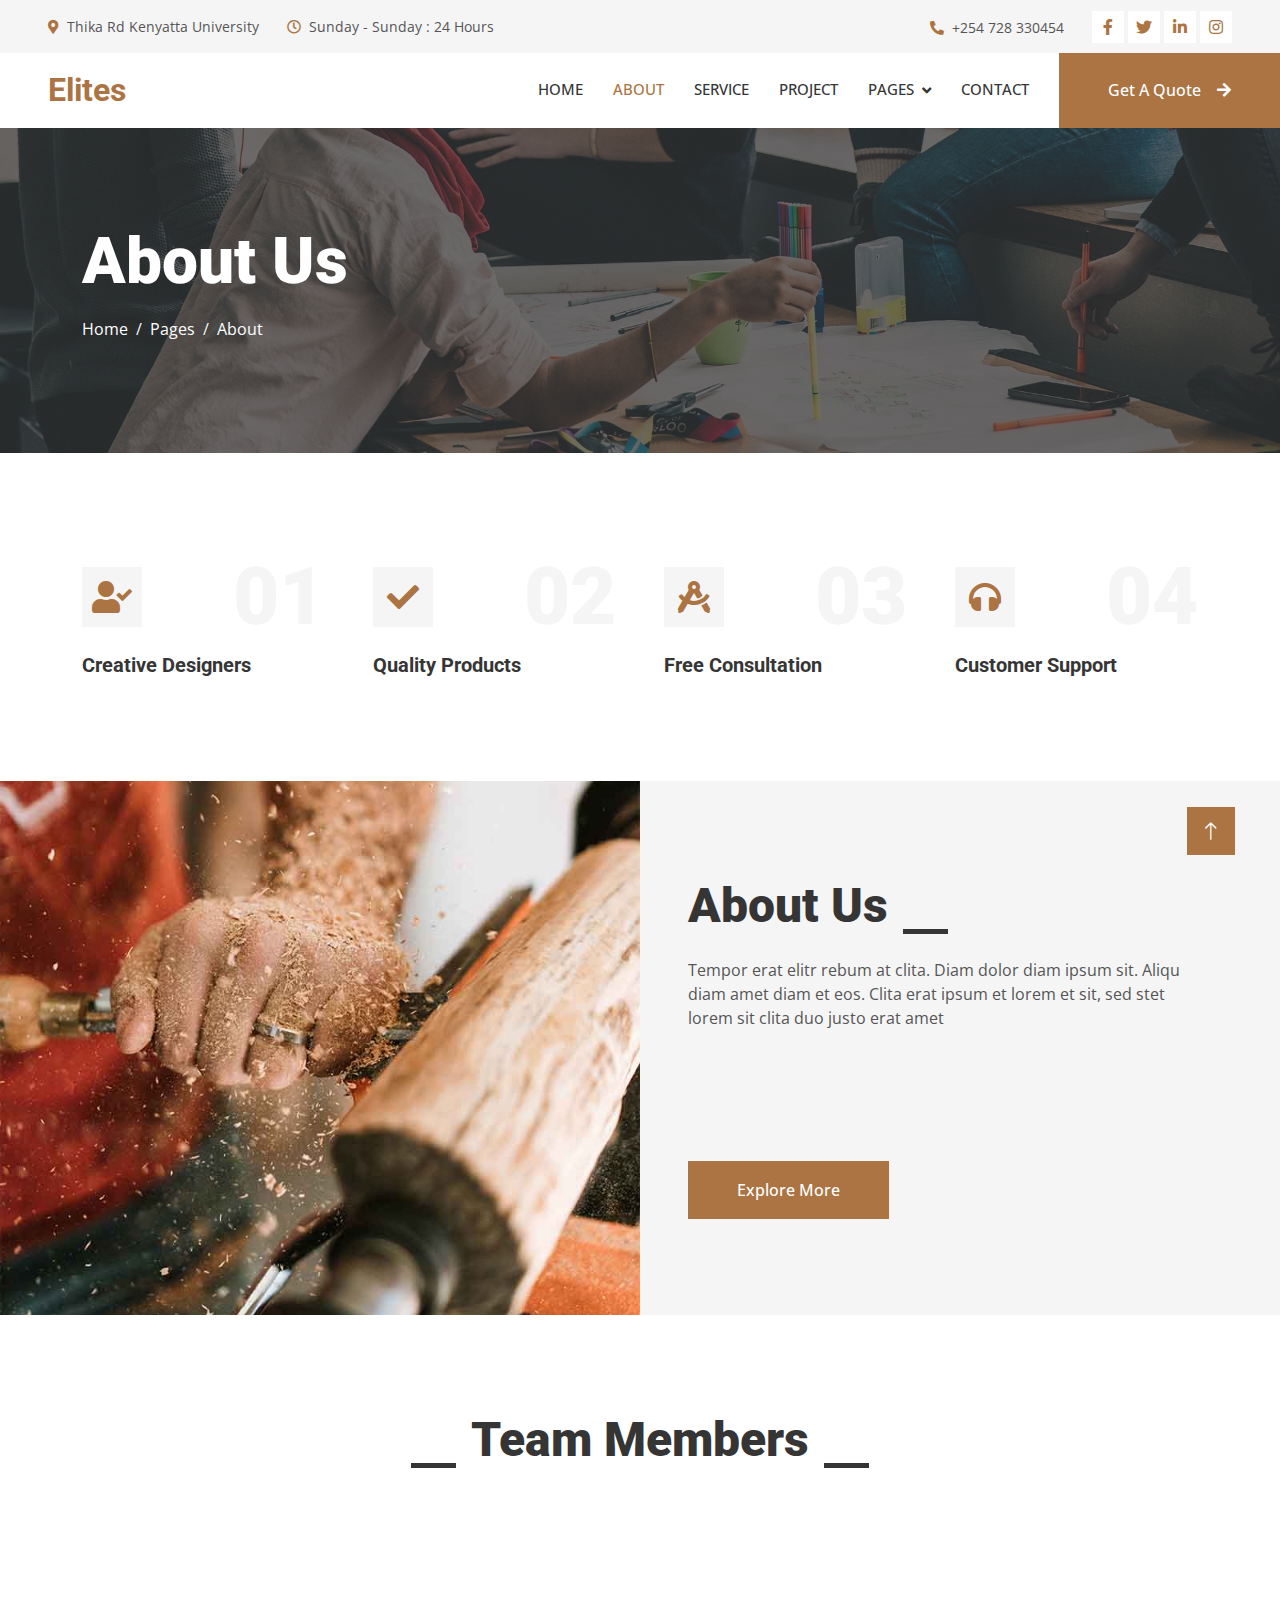
<file: about.html>
<!DOCTYPE html>
<html lang="en">

<head>
    <meta charset="utf-8">
    <title>Elites</title>
    <meta content="width=device-width, initial-scale=1.0" name="viewport">
    <meta content="" name="keywords">
    <meta content="" name="description">

    <!-- Favicon -->
    <link href="img/favicon.ico" rel="icon">

    <!-- Google Web Fonts -->
    <link rel="preconnect" href="https://fonts.googleapis.com">
    <link rel="preconnect" href="https://fonts.gstatic.com" crossorigin>
    <link href="https://fonts.googleapis.com/css2?family=Open+Sans:wght@400;500&family=Roboto:wght@500;700;900&display=swap" rel="stylesheet">

    <!-- Icon Font Stylesheet -->
    <link href="https://cdnjs.cloudflare.com/ajax/libs/font-awesome/5.10.0/css/all.min.css" rel="stylesheet">
    <link href="https://cdn.jsdelivr.net/npm/bootstrap-icons@1.4.1/font/bootstrap-icons.css" rel="stylesheet">

    <!-- Libraries Stylesheet -->
    <link href="lib/animate/animate.min.css" rel="stylesheet">
    <link href="lib/owlcarousel/assets/owl.carousel.min.css" rel="stylesheet">
    <link href="lib/lightbox/css/lightbox.min.css" rel="stylesheet">

    <!-- Customized Bootstrap Stylesheet -->
    <link href="css/bootstrap.min.css" rel="stylesheet">

    <!-- Template Stylesheet -->
    <link href="css/style.css" rel="stylesheet">
</head>

<body>
    <!-- Spinner Start -->
    <div id="spinner" class="show bg-white position-fixed translate-middle w-100 vh-100 top-50 start-50 d-flex align-items-center justify-content-center">
        <div class="spinner-grow text-primary" style="width: 3rem; height: 3rem;" role="status">
            <span class="sr-only">Loading...</span>
        </div>
    </div>
    <!-- Spinner End -->


    <!-- Topbar Start -->
    <div class="container-fluid bg-light p-0">
        <div class="row gx-0 d-none d-lg-flex">
            <div class="col-lg-7 px-5 text-start">
                <div class="h-100 d-inline-flex align-items-center py-3 me-4">
                    <small class="fa fa-map-marker-alt text-primary me-2"></small>
                    <small>Thika Rd Kenyatta University</small>
                </div>
                <div class="h-100 d-inline-flex align-items-center py-3">
                    <small class="far fa-clock text-primary me-2"></small>
                    <small>Sunday - Sunday : 24 Hours</small>
                </div>
            </div>
            <div class="col-lg-5 px-5 text-end">
                <div class="h-100 d-inline-flex align-items-center py-3 me-4">
                    <small class="fa fa-phone-alt text-primary me-2"></small>
                    <small>+254 728 330454</small>
                </div>
                <div class="h-100 d-inline-flex align-items-center">
                    <a class="btn btn-sm-square bg-white text-primary me-1" href=""><i class="fab fa-facebook-f"></i></a>
                    <a class="btn btn-sm-square bg-white text-primary me-1" href=""><i class="fab fa-twitter"></i></a>
                    <a class="btn btn-sm-square bg-white text-primary me-1" href=""><i class="fab fa-linkedin-in"></i></a>
                    <a class="btn btn-sm-square bg-white text-primary me-0" href=""><i class="fab fa-instagram"></i></a>
                </div>
            </div>
        </div>
    </div>
    <!-- Topbar End -->


    <!-- Navbar Start -->
    <nav class="navbar navbar-expand-lg bg-white navbar-light sticky-top p-0">
        <a href="index.html" class="navbar-brand d-flex align-items-center px-4 px-lg-5">
            <h2 class="m-0 text-primary">Elites</h2>
        </a>
        <button type="button" class="navbar-toggler me-4" data-bs-toggle="collapse" data-bs-target="#navbarCollapse">
            <span class="navbar-toggler-icon"></span>
        </button>
        <div class="collapse navbar-collapse" id="navbarCollapse">
            <div class="navbar-nav ms-auto p-4 p-lg-0">
                <a href="index.html" class="nav-item nav-link">Home</a>
                <a href="about.html" class="nav-item nav-link active">About</a>
                <a href="service.html" class="nav-item nav-link">Service</a>
                <a href="project.html" class="nav-item nav-link">Project</a>
                <div class="nav-item dropdown">
                    <a href="#" class="nav-link dropdown-toggle" data-bs-toggle="dropdown">Pages</a>
                    <div class="dropdown-menu fade-up m-0">
                        <a href="feature.html" class="dropdown-item">Feature</a>
                        <a href="quote.html" class="dropdown-item">Free Quote</a>
                        <a href="team.html" class="dropdown-item">Our Team</a>
                        <a href="testimonial.html" class="dropdown-item">Testimonial</a>
                        <a href="404.html" class="dropdown-item">404 Page</a>
                    </div>
                </div>
                <a href="contact.html" class="nav-item nav-link">Contact</a>
            </div>
            <a href="" class="btn btn-primary py-4 px-lg-5 d-none d-lg-block">Get A Quote<i class="fa fa-arrow-right ms-3"></i></a>
        </div>
    </nav>
    <!-- Navbar End -->


    <!-- Page Header Start -->
    <div class="container-fluid page-header py-5 mb-5">
        <div class="container py-5">
            <h1 class="display-3 text-white mb-3 animated slideInDown">About Us</h1>
            <nav aria-label="breadcrumb animated slideInDown">
                <ol class="breadcrumb">
                    <li class="breadcrumb-item"><a class="text-white" href="#">Home</a></li>
                    <li class="breadcrumb-item"><a class="text-white" href="#">Pages</a></li>
                    <li class="breadcrumb-item text-white active" aria-current="page">About</li>
                </ol>
            </nav>
        </div>
    </div>
    <!-- Page Header End -->


    <!-- Feature Start -->
    <div class="container-xxl py-5">
        <div class="container">
            <div class="row g-5">
                <div class="col-md-6 col-lg-3 wow fadeIn" data-wow-delay="0.1s">
                    <div class="d-flex align-items-center justify-content-between mb-2">
                        <div class="d-flex align-items-center justify-content-center bg-light" style="width: 60px; height: 60px;">
                            <i class="fa fa-user-check fa-2x text-primary"></i>
                        </div>
                        <h1 class="display-1 text-light mb-0">01</h1>
                    </div>
                    <h5>Creative Designers</h5>
                </div>
                <div class="col-md-6 col-lg-3 wow fadeIn" data-wow-delay="0.3s">
                    <div class="d-flex align-items-center justify-content-between mb-2">
                        <div class="d-flex align-items-center justify-content-center bg-light" style="width: 60px; height: 60px;">
                            <i class="fa fa-check fa-2x text-primary"></i>
                        </div>
                        <h1 class="display-1 text-light mb-0">02</h1>
                    </div>
                    <h5>Quality Products</h5>
                </div>
                <div class="col-md-6 col-lg-3 wow fadeIn" data-wow-delay="0.5s">
                    <div class="d-flex align-items-center justify-content-between mb-2">
                        <div class="d-flex align-items-center justify-content-center bg-light" style="width: 60px; height: 60px;">
                            <i class="fa fa-drafting-compass fa-2x text-primary"></i>
                        </div>
                        <h1 class="display-1 text-light mb-0">03</h1>
                    </div>
                    <h5>Free Consultation</h5>
                </div>
                <div class="col-md-6 col-lg-3 wow fadeIn" data-wow-delay="0.7s">
                    <div class="d-flex align-items-center justify-content-between mb-2">
                        <div class="d-flex align-items-center justify-content-center bg-light" style="width: 60px; height: 60px;">
                            <i class="fa fa-headphones fa-2x text-primary"></i>
                        </div>
                        <h1 class="display-1 text-light mb-0">04</h1>
                    </div>
                    <h5>Customer Support</h5>
                </div>
            </div>
        </div>
    </div>
    <!-- Feature Start -->



    <!-- About Start -->
    <div class="container-fluid bg-light overflow-hidden my-5 px-lg-0">
        <div class="container about px-lg-0">
            <div class="row g-0 mx-lg-0">
                <div class="col-lg-6 ps-lg-0" style="min-height: 400px;">
                    <div class="position-relative h-100">
                        <img class="position-absolute img-fluid w-100 h-100" src="img/about.jpg" style="object-fit: cover;" alt="">
                    </div>
                </div>
                <div class="col-lg-6 about-text py-5 wow fadeIn" data-wow-delay="0.5s">
                    <div class="p-lg-5 pe-lg-0">
                        <div class="section-title text-start">
                            <h1 class="display-5 mb-4">About Us</h1>
                        </div>
                        <p class="mb-4 pb-2">Tempor erat elitr rebum at clita. Diam dolor diam ipsum sit. Aliqu diam amet diam et eos. Clita erat ipsum et lorem et sit, sed stet lorem sit clita duo justo erat amet</p>
                        <div class="row g-4 mb-4 pb-2">
                            <div class="col-sm-6 wow fadeIn" data-wow-delay="0.1s">
                                <div class="d-flex align-items-center">
                                    <div class="d-flex flex-shrink-0 align-items-center justify-content-center bg-white" style="width: 60px; height: 60px;">
                                        <i class="fa fa-users fa-2x text-primary"></i>
                                    </div>
                                    <div class="ms-3">
                                        <h2 class="text-primary mb-1" data-toggle="counter-up">1234</h2>
                                        <p class="fw-medium mb-0">Happy Clients</p>
                                    </div>
                                </div>
                            </div>
                            <div class="col-sm-6 wow fadeIn" data-wow-delay="0.3s">
                                <div class="d-flex align-items-center">
                                    <div class="d-flex flex-shrink-0 align-items-center justify-content-center bg-white" style="width: 60px; height: 60px;">
                                        <i class="fa fa-check fa-2x text-primary"></i>
                                    </div>
                                    <div class="ms-3">
                                        <h2 class="text-primary mb-1" data-toggle="counter-up">1234</h2>
                                        <p class="fw-medium mb-0">Projects Done</p>
                                    </div>
                                </div>
                            </div>
                        </div>
                        <a href="" class="btn btn-primary py-3 px-5">Explore More</a>
                    </div>
                </div>
            </div>
        </div>
    </div>
    <!-- About End -->


    <!-- Team Start -->
    <div class="container-xxl py-5">
        <div class="container">
            <div class="section-title text-center">
                <h1 class="display-5 mb-5">Team Members</h1>
            </div>
            <div class="row g-4">
                <div class="col-lg-3 col-md-6 wow fadeInUp" data-wow-delay="0.1s">
                    <div class="team-item">
                        <div class="overflow-hidden position-relative">
                            <img class="img-fluid" src="img/team-1.jpg" alt="">
                            <div class="team-social">
                                <a class="btn btn-square" href=""><i class="fab fa-facebook-f"></i></a>
                                <a class="btn btn-square" href=""><i class="fab fa-twitter"></i></a>
                                <a class="btn btn-square" href=""><i class="fab fa-instagram"></i></a>
                            </div>
                        </div>
                        <div class="text-center border border-5 border-light border-top-0 p-4">
                            <h5 class="mb-0">Full Name</h5>
                            <small>Designation</small>
                        </div>
                    </div>
                </div>
                <div class="col-lg-3 col-md-6 wow fadeInUp" data-wow-delay="0.3s">
                    <div class="team-item">
                        <div class="overflow-hidden position-relative">
                            <img class="img-fluid" src="img/team-2.jpg" alt="">
                            <div class="team-social">
                                <a class="btn btn-square" href=""><i class="fab fa-facebook-f"></i></a>
                                <a class="btn btn-square" href=""><i class="fab fa-twitter"></i></a>
                                <a class="btn btn-square" href=""><i class="fab fa-instagram"></i></a>
                            </div>
                        </div>
                        <div class="text-center border border-5 border-light border-top-0 p-4">
                            <h5 class="mb-0">Full Name</h5>
                            <small>Designation</small>
                        </div>
                    </div>
                </div>
                <div class="col-lg-3 col-md-6 wow fadeInUp" data-wow-delay="0.5s">
                    <div class="team-item">
                        <div class="overflow-hidden position-relative">
                            <img class="img-fluid" src="img/team-3.jpg" alt="">
                            <div class="team-social">
                                <a class="btn btn-square" href=""><i class="fab fa-facebook-f"></i></a>
                                <a class="btn btn-square" href=""><i class="fab fa-twitter"></i></a>
                                <a class="btn btn-square" href=""><i class="fab fa-instagram"></i></a>
                            </div>
                        </div>
                        <div class="text-center border border-5 border-light border-top-0 p-4">
                            <h5 class="mb-0">Full Name</h5>
                            <small>Designation</small>
                        </div>
                    </div>
                </div>
                <div class="col-lg-3 col-md-6 wow fadeInUp" data-wow-delay="0.7s">
                    <div class="team-item">
                        <div class="overflow-hidden position-relative">
                            <img class="img-fluid" src="img/team-4.jpg" alt="">
                            <div class="team-social">
                                <a class="btn btn-square" href=""><i class="fab fa-facebook-f"></i></a>
                                <a class="btn btn-square" href=""><i class="fab fa-twitter"></i></a>
                                <a class="btn btn-square" href=""><i class="fab fa-instagram"></i></a>
                            </div>
                        </div>
                        <div class="text-center border border-5 border-light border-top-0 p-4">
                            <h5 class="mb-0">Full Name</h5>
                            <small>Designation</small>
                        </div>
                    </div>
                </div>
            </div>
        </div>
    </div>
    <!-- Team End -->


    <!-- Footer Start -->
    <div class="container-fluid bg-dark text-light footer mt-5 pt-5 wow fadeIn" data-wow-delay="0.1s">
        <div class="container py-5">
            <div class="row g-5">
                <div class="col-lg-3 col-md-6">
                    <h4 class="text-light mb-4">Address</h4>
                    <p class="mb-2"><i class="fa fa-map-marker-alt me-3"></i>123 Street, New York, USA</p>
                    <p class="mb-2"><i class="fa fa-phone-alt me-3"></i>+012 345 67890</p>
                    <p class="mb-2"><i class="fa fa-envelope me-3"></i>info@example.com</p>
                    <div class="d-flex pt-2">
                        <a class="btn btn-outline-light btn-social" href=""><i class="fab fa-twitter"></i></a>
                        <a class="btn btn-outline-light btn-social" href=""><i class="fab fa-facebook-f"></i></a>
                        <a class="btn btn-outline-light btn-social" href=""><i class="fab fa-youtube"></i></a>
                        <a class="btn btn-outline-light btn-social" href=""><i class="fab fa-linkedin-in"></i></a>
                    </div>
                </div>
                <div class="col-lg-3 col-md-6">
                    <h4 class="text-light mb-4">Services</h4>
                    <a class="btn btn-link" href="">General Carpentry</a>
                    <a class="btn btn-link" href="">Furniture Remodeling</a>
                    <a class="btn btn-link" href="">Wooden Floor</a>
                    <a class="btn btn-link" href="">Wooden Furniture</a>
                    <a class="btn btn-link" href="">Custom Carpentry</a>
                </div>
                <div class="col-lg-3 col-md-6">
                    <h4 class="text-light mb-4">Quick Links</h4>
                    <a class="btn btn-link" href="">About Us</a>
                    <a class="btn btn-link" href="">Contact Us</a>
                    <a class="btn btn-link" href="">Our Services</a>
                    <a class="btn btn-link" href="">Terms & Condition</a>
                    <a class="btn btn-link" href="">Support</a>
                </div>
                <div class="col-lg-3 col-md-6">
                    <h4 class="text-light mb-4">Newsletter</h4>
                    <p>Dolor amet sit justo amet elitr clita ipsum elitr est.</p>
                    <div class="position-relative mx-auto" style="max-width: 400px;">
                        <input class="form-control border-0 w-100 py-3 ps-4 pe-5" type="text" placeholder="Your email">
                        <button type="button" class="btn btn-primary py-2 position-absolute top-0 end-0 mt-2 me-2">SignUp</button>
                    </div>
                </div>
            </div>
        </div>
        <div class="container">
            <div class="copyright">
                <div class="row">
                    <div class="col-md-6 text-center text-md-start mb-3 mb-md-0">
                        &copy; <a class="border-bottom" href="#">Your Site Name</a>, All Right Reserved.
                    </div>
                    <div class="col-md-6 text-center text-md-end">
                        <!--/*** This template is free as long as you keep the footer author’s credit link/attribution link/backlink. If you'd like to use the template without the footer author’s credit link/attribution link/backlink, you can purchase the Credit Removal License from "https://htmlcodex.com/credit-removal". Thank you for your support. ***/-->
                        <!-- Designed By <a class="border-bottom" href="https://htmlcodex.com">HTML Codex</a> -->
                    </div>
                </div>
            </div>
        </div>
    </div>
    <!-- Footer End -->


    <!-- Back to Top -->
    <a href="#" class="btn btn-lg btn-primary btn-lg-square rounded-0 back-to-top"><i class="bi bi-arrow-up"></i></a>


    <!-- JavaScript Libraries -->
    <script src="https://code.jquery.com/jquery-3.4.1.min.js"></script>
    <script src="https://cdn.jsdelivr.net/npm/bootstrap@5.0.0/dist/js/bootstrap.bundle.min.js"></script>
    <script src="lib/wow/wow.min.js"></script>
    <script src="lib/easing/easing.min.js"></script>
    <script src="lib/waypoints/waypoints.min.js"></script>
    <script src="lib/counterup/counterup.min.js"></script>
    <script src="lib/owlcarousel/owl.carousel.min.js"></script>
    <script src="lib/isotope/isotope.pkgd.min.js"></script>
    <script src="lib/lightbox/js/lightbox.min.js"></script>

    <!-- Template Javascript -->
    <script src="js/main.js"></script>
</body>

</html>
</file>
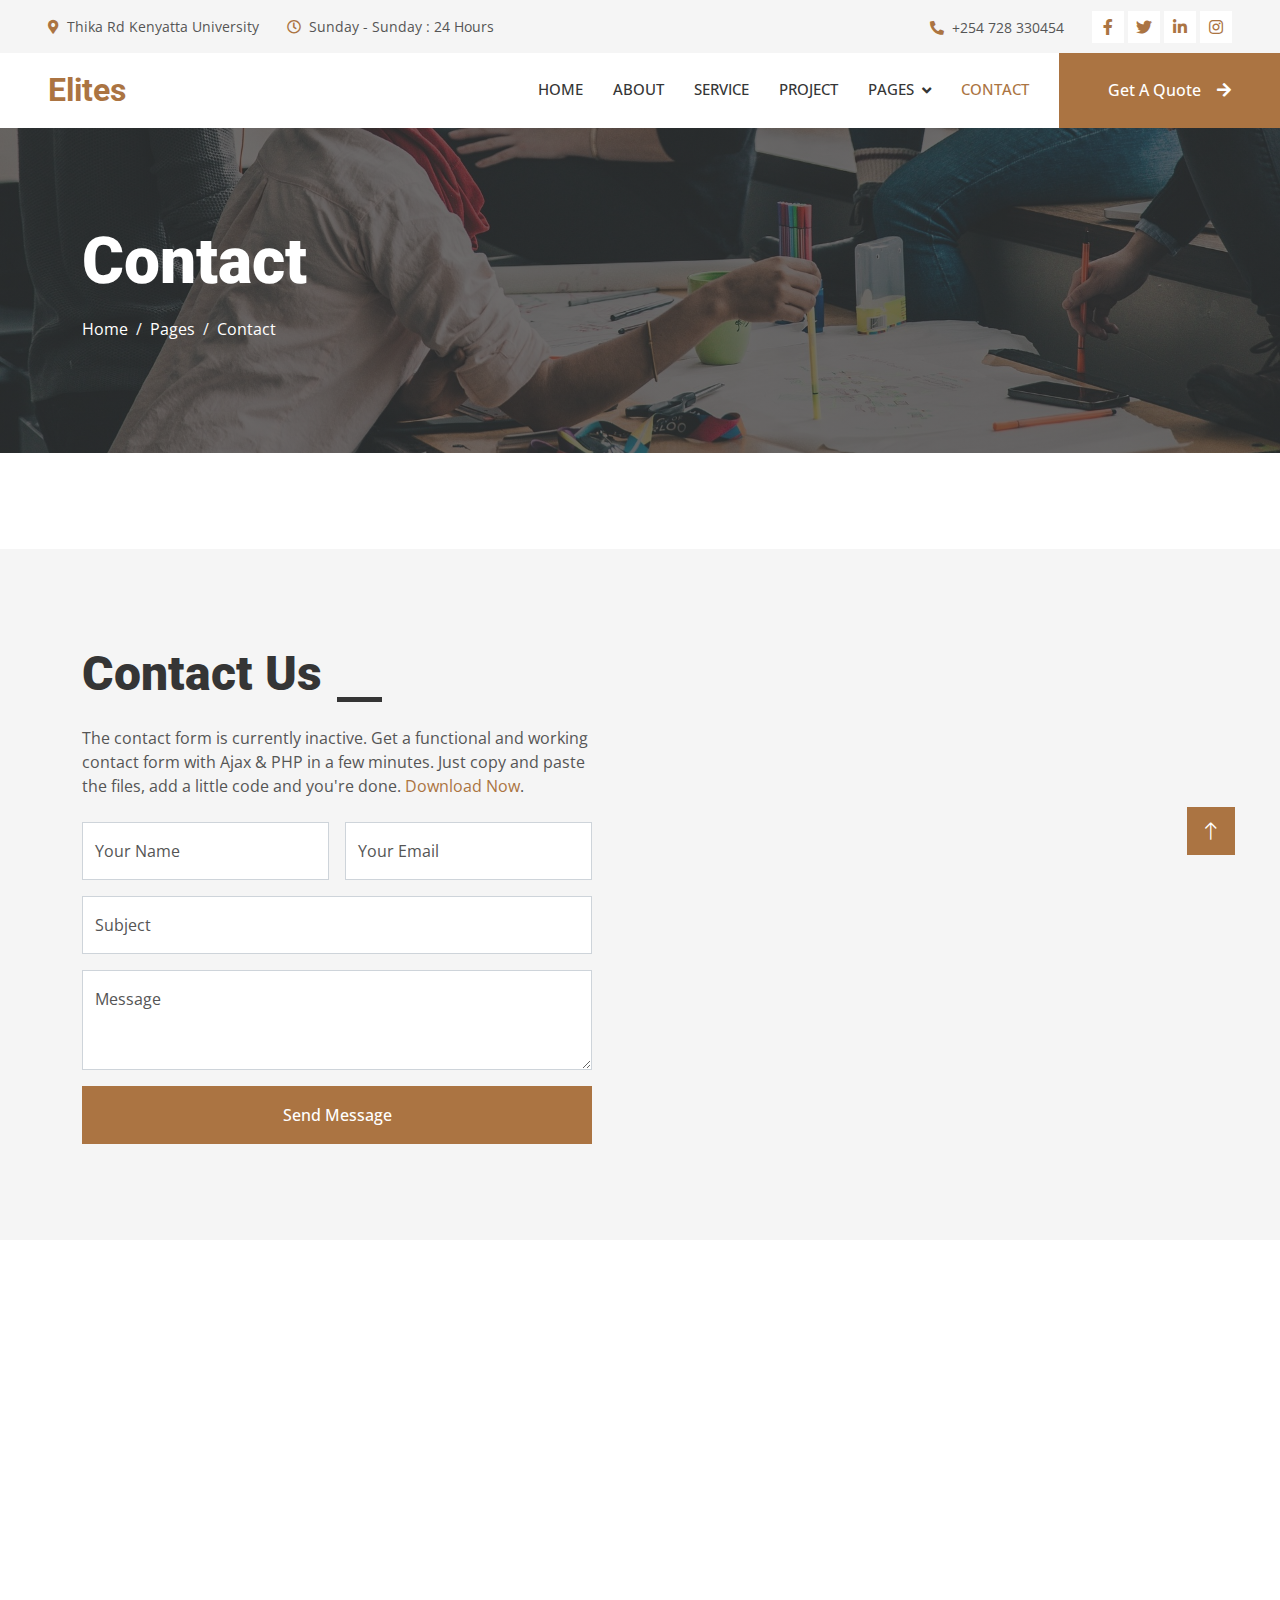
<file: contact.html>
<!DOCTYPE html>
<html lang="en">

<head>
    <meta charset="utf-8">
    <title>Elites</title>
    <meta content="width=device-width, initial-scale=1.0" name="viewport">
    <meta content="" name="keywords">
    <meta content="" name="description">

    <!-- Favicon -->
    <link href="img/favicon.ico" rel="icon">

    <!-- Google Web Fonts -->
    <link rel="preconnect" href="https://fonts.googleapis.com">
    <link rel="preconnect" href="https://fonts.gstatic.com" crossorigin>
    <link href="https://fonts.googleapis.com/css2?family=Open+Sans:wght@400;500&family=Roboto:wght@500;700;900&display=swap" rel="stylesheet">

    <!-- Icon Font Stylesheet -->
    <link href="https://cdnjs.cloudflare.com/ajax/libs/font-awesome/5.10.0/css/all.min.css" rel="stylesheet">
    <link href="https://cdn.jsdelivr.net/npm/bootstrap-icons@1.4.1/font/bootstrap-icons.css" rel="stylesheet">

    <!-- Libraries Stylesheet -->
    <link href="lib/animate/animate.min.css" rel="stylesheet">
    <link href="lib/owlcarousel/assets/owl.carousel.min.css" rel="stylesheet">
    <link href="lib/lightbox/css/lightbox.min.css" rel="stylesheet">

    <!-- Customized Bootstrap Stylesheet -->
    <link href="css/bootstrap.min.css" rel="stylesheet">

    <!-- Template Stylesheet -->
    <link href="css/style.css" rel="stylesheet">
</head>

<body>
    <!-- Spinner Start -->
    <div id="spinner" class="show bg-white position-fixed translate-middle w-100 vh-100 top-50 start-50 d-flex align-items-center justify-content-center">
        <div class="spinner-grow text-primary" style="width: 3rem; height: 3rem;" role="status">
            <span class="sr-only">Loading...</span>
        </div>
    </div>
    <!-- Spinner End -->


    <!-- Topbar Start -->
    <div class="container-fluid bg-light p-0">
        <div class="row gx-0 d-none d-lg-flex">
            <div class="col-lg-7 px-5 text-start">
                <div class="h-100 d-inline-flex align-items-center py-3 me-4">
                    <small class="fa fa-map-marker-alt text-primary me-2"></small>
                    <small>Thika Rd Kenyatta University</small>
                </div>
                <div class="h-100 d-inline-flex align-items-center py-3">
                    <small class="far fa-clock text-primary me-2"></small>
                    <small>Sunday - Sunday : 24 Hours</small>
                </div>
            </div>
            <div class="col-lg-5 px-5 text-end">
                <div class="h-100 d-inline-flex align-items-center py-3 me-4">
                    <small class="fa fa-phone-alt text-primary me-2"></small>
                    <small>+254 728 330454</small>
                </div>
                <div class="h-100 d-inline-flex align-items-center">
                    <a class="btn btn-sm-square bg-white text-primary me-1" href=""><i class="fab fa-facebook-f"></i></a>
                    <a class="btn btn-sm-square bg-white text-primary me-1" href=""><i class="fab fa-twitter"></i></a>
                    <a class="btn btn-sm-square bg-white text-primary me-1" href=""><i class="fab fa-linkedin-in"></i></a>
                    <a class="btn btn-sm-square bg-white text-primary me-0" href=""><i class="fab fa-instagram"></i></a>
                </div>
            </div>
        </div>
    </div>
    <!-- Topbar End -->


    <!-- Navbar Start -->
    <nav class="navbar navbar-expand-lg bg-white navbar-light sticky-top p-0">
        <a href="index.html" class="navbar-brand d-flex align-items-center px-4 px-lg-5">
            <h2 class="m-0 text-primary">Elites</h2>
        </a>
        <button type="button" class="navbar-toggler me-4" data-bs-toggle="collapse" data-bs-target="#navbarCollapse">
            <span class="navbar-toggler-icon"></span>
        </button>
        <div class="collapse navbar-collapse" id="navbarCollapse">
            <div class="navbar-nav ms-auto p-4 p-lg-0">
                <a href="index.html" class="nav-item nav-link">Home</a>
                <a href="about.html" class="nav-item nav-link">About</a>
                <a href="service.html" class="nav-item nav-link">Service</a>
                <a href="project.html" class="nav-item nav-link">Project</a>
                <div class="nav-item dropdown">
                    <a href="#" class="nav-link dropdown-toggle" data-bs-toggle="dropdown">Pages</a>
                    <div class="dropdown-menu fade-up m-0">
                        <a href="feature.html" class="dropdown-item">Feature</a>
                        <a href="quote.html" class="dropdown-item">Free Quote</a>
                        <a href="team.html" class="dropdown-item">Our Team</a>
                        <a href="testimonial.html" class="dropdown-item">Testimonial</a>
                        <a href="404.html" class="dropdown-item">404 Page</a>
                    </div>
                </div>
                <a href="contact.html" class="nav-item nav-link active">Contact</a>
            </div>
            <a href="" class="btn btn-primary py-4 px-lg-5 d-none d-lg-block">Get A Quote<i class="fa fa-arrow-right ms-3"></i></a>
        </div>
    </nav>
    <!-- Navbar End -->


    <!-- Page Header Start -->
    <div class="container-fluid page-header py-5 mb-5">
        <div class="container py-5">
            <h1 class="display-3 text-white mb-3 animated slideInDown">Contact</h1>
            <nav aria-label="breadcrumb animated slideInDown">
                <ol class="breadcrumb">
                    <li class="breadcrumb-item"><a class="text-white" href="#">Home</a></li>
                    <li class="breadcrumb-item"><a class="text-white" href="#">Pages</a></li>
                    <li class="breadcrumb-item text-white active" aria-current="page">Contact</li>
                </ol>
            </nav>
        </div>
    </div>
    <!-- Page Header End -->


    <!-- Contact Start -->
    <div class="container-fluid bg-light overflow-hidden px-lg-0" style="margin: 6rem 0;">
        <div class="container contact px-lg-0">
            <div class="row g-0 mx-lg-0">
                <div class="col-lg-6 contact-text py-5 wow fadeIn" data-wow-delay="0.5s">
                    <div class="p-lg-5 ps-lg-0">
                        <div class="section-title text-start">
                            <h1 class="display-5 mb-4">Contact Us</h1>
                        </div>
                        <p class="mb-4">The contact form is currently inactive. Get a functional and working contact form with Ajax & PHP in a few minutes. Just copy and paste the files, add a little code and you're done. <a href="https://htmlcodex.com/contact-form">Download Now</a>.</p>
                        <form>
                            <div class="row g-3">
                                <div class="col-md-6">
                                    <div class="form-floating">
                                        <input type="text" class="form-control" id="name" placeholder="Your Name">
                                        <label for="name">Your Name</label>
                                    </div>
                                </div>
                                <div class="col-md-6">
                                    <div class="form-floating">
                                        <input type="email" class="form-control" id="email" placeholder="Your Email">
                                        <label for="email">Your Email</label>
                                    </div>
                                </div>
                                <div class="col-12">
                                    <div class="form-floating">
                                        <input type="text" class="form-control" id="subject" placeholder="Subject">
                                        <label for="subject">Subject</label>
                                    </div>
                                </div>
                                <div class="col-12">
                                    <div class="form-floating">
                                        <textarea class="form-control" placeholder="Leave a message here" id="message" style="height: 100px"></textarea>
                                        <label for="message">Message</label>
                                    </div>
                                </div>
                                <div class="col-12">
                                    <button class="btn btn-primary w-100 py-3" type="submit">Send Message</button>
                                </div>
                            </div>
                        </form>
                    </div>
                </div>
                <div class="col-lg-6 pe-lg-0" style="min-height: 400px;">
                    <div class="position-relative h-100">
                        <iframe class="position-absolute w-100 h-100" style="object-fit: cover;" src="https://www.google.com/maps/embed?pb=!1m18!1m12!1m3!1d3001156.4288297426!2d-78.01371936852176!3d42.72876761954724!2m3!1f0!2f0!3f0!3m2!1i1024!2i768!4f13.1!3m3!1m2!1s0x4ccc4bf0f123a5a9%3A0xddcfc6c1de189567!2sNew%20York%2C%20USA!5e0!3m2!1sen!2sbd!4v1603794290143!5m2!1sen!2sbd"
                            frameborder="0" allowfullscreen="" aria-hidden="false" tabindex="0"></iframe>
                    </div>
                </div>
            </div>
        </div>
    </div>
    <!-- Contact End -->


    <!-- Footer Start -->
    <div class="container-fluid bg-dark text-light footer pt-5 wow fadeIn" data-wow-delay="0.1s" style="margin-top: 6rem;">
        <div class="container py-5">
            <div class="row g-5">
                <div class="col-lg-3 col-md-6">
                    <h4 class="text-light mb-4">Address</h4>
                    <p class="mb-2"><i class="fa fa-map-marker-alt me-3"></i>123 Street, New York, USA</p>
                    <p class="mb-2"><i class="fa fa-phone-alt me-3"></i>+012 345 67890</p>
                    <p class="mb-2"><i class="fa fa-envelope me-3"></i>info@example.com</p>
                    <div class="d-flex pt-2">
                        <a class="btn btn-outline-light btn-social" href=""><i class="fab fa-twitter"></i></a>
                        <a class="btn btn-outline-light btn-social" href=""><i class="fab fa-facebook-f"></i></a>
                        <a class="btn btn-outline-light btn-social" href=""><i class="fab fa-youtube"></i></a>
                        <a class="btn btn-outline-light btn-social" href=""><i class="fab fa-linkedin-in"></i></a>
                    </div>
                </div>
                <div class="col-lg-3 col-md-6">
                    <h4 class="text-light mb-4">Services</h4>
                    <a class="btn btn-link" href="">Air Freight</a>
                    <a class="btn btn-link" href="">Sea Freight</a>
                    <a class="btn btn-link" href="">Road Freight</a>
                    <a class="btn btn-link" href="">Logistic Solutions</a>
                    <a class="btn btn-link" href="">Industry solutions</a>
                </div>
                <div class="col-lg-3 col-md-6">
                    <h4 class="text-light mb-4">Quick Links</h4>
                    <a class="btn btn-link" href="">About Us</a>
                    <a class="btn btn-link" href="">Contact Us</a>
                    <a class="btn btn-link" href="">Our Services</a>
                    <a class="btn btn-link" href="">Terms & Condition</a>
                    <a class="btn btn-link" href="">Support</a>
                </div>
                <div class="col-lg-3 col-md-6">
                    <h4 class="text-light mb-4">Newsletter</h4>
                    <p>Dolor amet sit justo amet elitr clita ipsum elitr est.</p>
                    <div class="position-relative mx-auto" style="max-width: 400px;">
                        <input class="form-control border-0 w-100 py-3 ps-4 pe-5" type="text" placeholder="Your email">
                        <button type="button" class="btn btn-primary py-2 position-absolute top-0 end-0 mt-2 me-2">SignUp</button>
                    </div>
                </div>
            </div>
        </div>
        <div class="container">
            <div class="copyright">
                <div class="row">
                    <div class="col-md-6 text-center text-md-start mb-3 mb-md-0">
                        &copy; <a class="border-bottom" href="#">Your Site Name</a>, All Right Reserved.
                    </div>
                    <div class="col-md-6 text-center text-md-end">
                        <!--/*** This template is free as long as you keep the footer author’s credit link/attribution link/backlink. If you'd like to use the template without the footer author’s credit link/attribution link/backlink, you can purchase the Credit Removal License from "https://htmlcodex.com/credit-removal". Thank you for your support. ***/-->
                        Designed By <a class="border-bottom" href="https://htmlcodex.com">HTML Codex</a>
                    </div>
                </div>
            </div>
        </div>
    </div>
    <!-- Footer End -->


    <!-- Back to Top -->
    <a href="#" class="btn btn-lg btn-primary btn-lg-square rounded-0 back-to-top"><i class="bi bi-arrow-up"></i></a>


    <!-- JavaScript Libraries -->
    <script src="https://code.jquery.com/jquery-3.4.1.min.js"></script>
    <script src="https://cdn.jsdelivr.net/npm/bootstrap@5.0.0/dist/js/bootstrap.bundle.min.js"></script>
    <script src="lib/wow/wow.min.js"></script>
    <script src="lib/easing/easing.min.js"></script>
    <script src="lib/waypoints/waypoints.min.js"></script>
    <script src="lib/counterup/counterup.min.js"></script>
    <script src="lib/owlcarousel/owl.carousel.min.js"></script>

    <!-- Template Javascript -->
    <script src="js/main.js"></script>
</body>

</html>
</file>
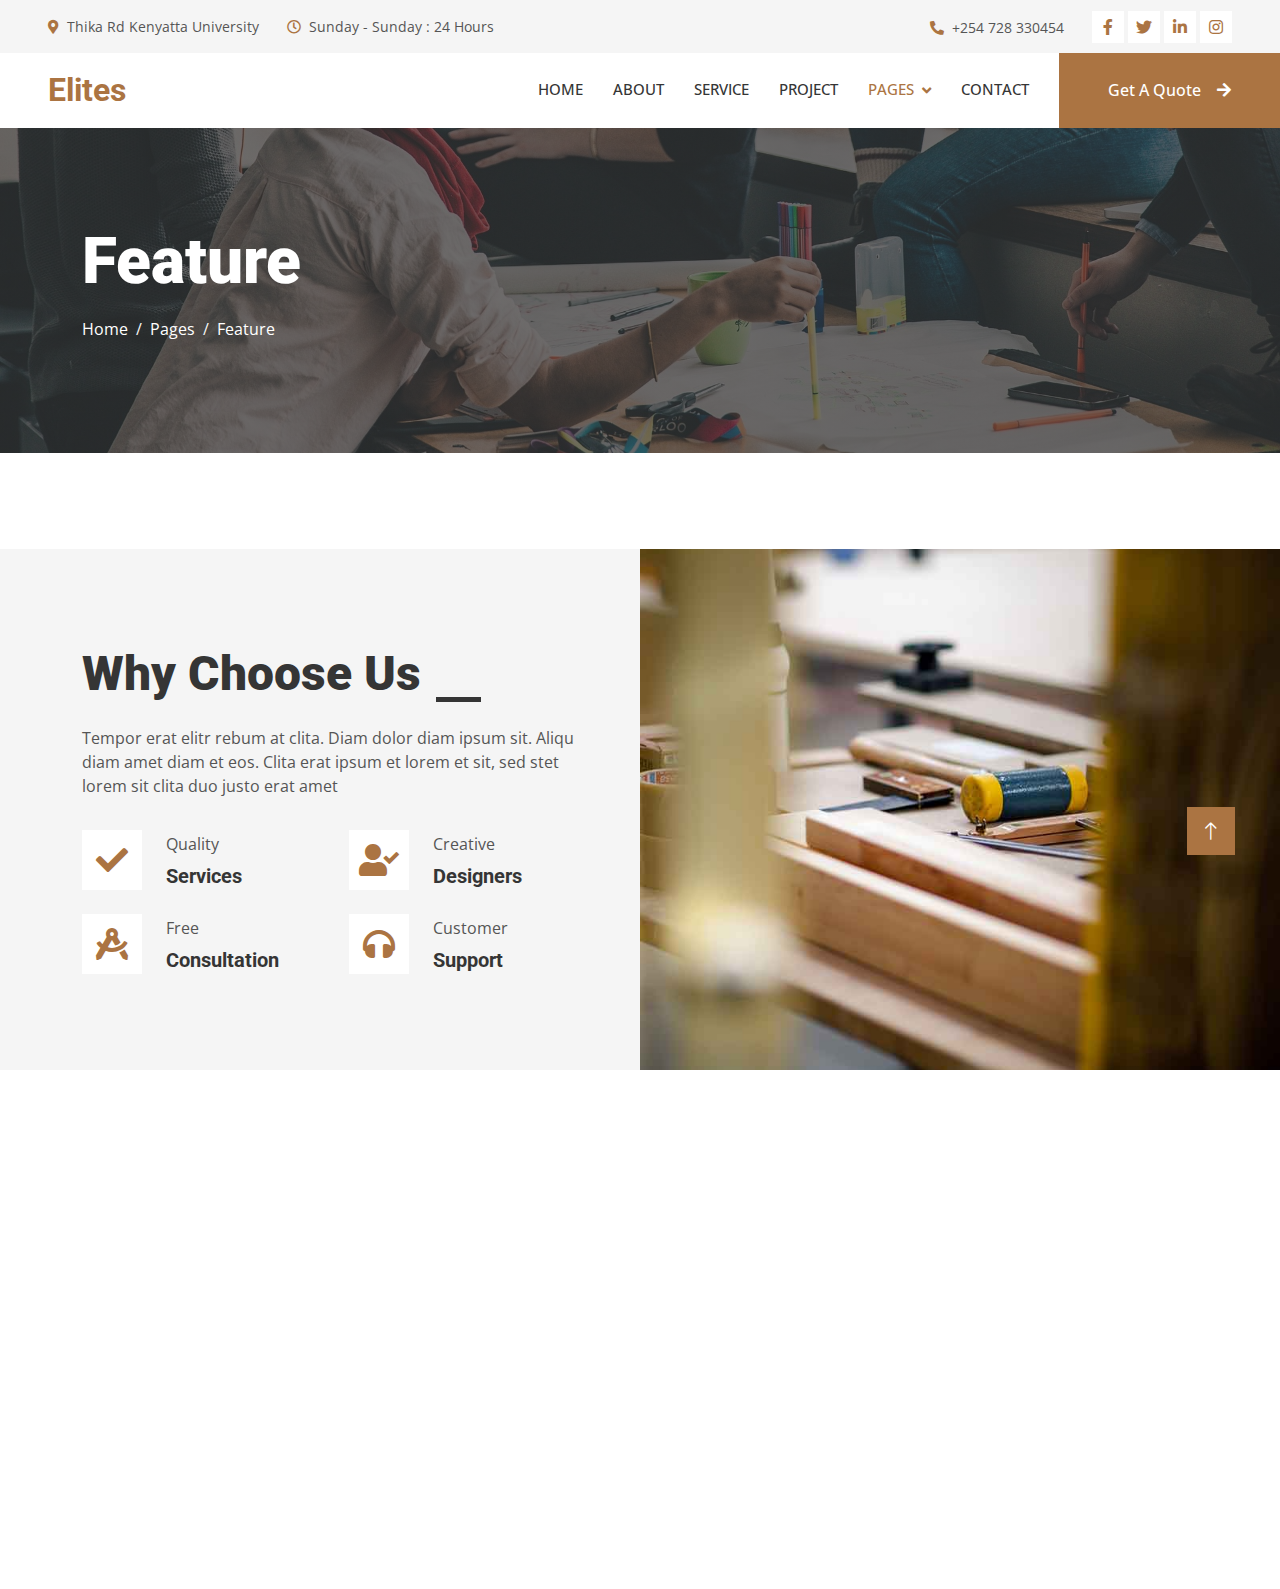
<file: feature.html>
<!DOCTYPE html>
<html lang="en">

<head>
    <meta charset="utf-8">
    <title>Elites</title>
    <meta content="width=device-width, initial-scale=1.0" name="viewport">
    <meta content="" name="keywords">
    <meta content="" name="description">

    <!-- Favicon -->
    <link href="img/favicon.ico" rel="icon">

    <!-- Google Web Fonts -->
    <link rel="preconnect" href="https://fonts.googleapis.com">
    <link rel="preconnect" href="https://fonts.gstatic.com" crossorigin>
    <link href="https://fonts.googleapis.com/css2?family=Open+Sans:wght@400;500&family=Roboto:wght@500;700;900&display=swap" rel="stylesheet">

    <!-- Icon Font Stylesheet -->
    <link href="https://cdnjs.cloudflare.com/ajax/libs/font-awesome/5.10.0/css/all.min.css" rel="stylesheet">
    <link href="https://cdn.jsdelivr.net/npm/bootstrap-icons@1.4.1/font/bootstrap-icons.css" rel="stylesheet">

    <!-- Libraries Stylesheet -->
    <link href="lib/animate/animate.min.css" rel="stylesheet">
    <link href="lib/owlcarousel/assets/owl.carousel.min.css" rel="stylesheet">
    <link href="lib/lightbox/css/lightbox.min.css" rel="stylesheet">

    <!-- Customized Bootstrap Stylesheet -->
    <link href="css/bootstrap.min.css" rel="stylesheet">

    <!-- Template Stylesheet -->
    <link href="css/style.css" rel="stylesheet">
</head>

<body>
    <!-- Spinner Start -->
    <div id="spinner" class="show bg-white position-fixed translate-middle w-100 vh-100 top-50 start-50 d-flex align-items-center justify-content-center">
        <div class="spinner-grow text-primary" style="width: 3rem; height: 3rem;" role="status">
            <span class="sr-only">Loading....</span>
        </div>
    </div>
    <!-- Spinner End -->


    <!-- Topbar Start -->
    <div class="container-fluid bg-light p-0">
        <div class="row gx-0 d-none d-lg-flex">
            <div class="col-lg-7 px-5 text-start">
                <div class="h-100 d-inline-flex align-items-center py-3 me-4">
                    <small class="fa fa-map-marker-alt text-primary me-2"></small>
                    <small>Thika Rd Kenyatta University</small>
                </div>
                <div class="h-100 d-inline-flex align-items-center py-3">
                    <small class="far fa-clock text-primary me-2"></small>
                    <small>Sunday - Sunday : 24 Hours</small>
                </div>
            </div>
            <div class="col-lg-5 px-5 text-end">
                <div class="h-100 d-inline-flex align-items-center py-3 me-4">
                    <small class="fa fa-phone-alt text-primary me-2"></small>
                    <small>+254 728 330454</small>
                </div>
                <div class="h-100 d-inline-flex align-items-center">
                    <a class="btn btn-sm-square bg-white text-primary me-1" href=""><i class="fab fa-facebook-f"></i></a>
                    <a class="btn btn-sm-square bg-white text-primary me-1" href=""><i class="fab fa-twitter"></i></a>
                    <a class="btn btn-sm-square bg-white text-primary me-1" href=""><i class="fab fa-linkedin-in"></i></a>
                    <a class="btn btn-sm-square bg-white text-primary me-0" href=""><i class="fab fa-instagram"></i></a>
                </div>
            </div>
        </div>
    </div>
    <!-- Topbar End -->


    <!-- Navbar Start -->
    <nav class="navbar navbar-expand-lg bg-white navbar-light sticky-top p-0">
        <a href="index.html" class="navbar-brand d-flex align-items-center px-4 px-lg-5">
            <h2 class="m-0 text-primary">Elites</h2>
        </a>
        <button type="button" class="navbar-toggler me-4" data-bs-toggle="collapse" data-bs-target="#navbarCollapse">
            <span class="navbar-toggler-icon"></span>
        </button>
        <div class="collapse navbar-collapse" id="navbarCollapse">
            <div class="navbar-nav ms-auto p-4 p-lg-0">
                <a href="index.html" class="nav-item nav-link">Home</a>
                <a href="about.html" class="nav-item nav-link">About</a>
                <a href="service.html" class="nav-item nav-link">Service</a>
                <a href="project.html" class="nav-item nav-link">Project</a>
                <div class="nav-item dropdown">
                    <a href="#" class="nav-link dropdown-toggle active" data-bs-toggle="dropdown">Pages</a>
                    <div class="dropdown-menu fade-up m-0">
                        <a href="feature.html" class="dropdown-item active">Feature</a>
                        <a href="quote.html" class="dropdown-item">Free Quote</a>
                        <a href="team.html" class="dropdown-item">Our Team</a>
                        <a href="testimonial.html" class="dropdown-item">Testimonial</a>
                        <a href="404.html" class="dropdown-item">404 Page</a>
                    </div>
                </div>
                <a href="contact.html" class="nav-item nav-link">Contact</a>
            </div>
            <a href="" class="btn btn-primary py-4 px-lg-5 d-none d-lg-block">Get A Quote<i class="fa fa-arrow-right ms-3"></i></a>
        </div>
    </nav>
    <!-- Navbar End -->


    <!-- Page Header Start -->
    <div class="container-fluid page-header py-5 mb-5">
        <div class="container py-5">
            <h1 class="display-3 text-white mb-3 animated slideInDown">Feature</h1>
            <nav aria-label="breadcrumb animated slideInDown">
                <ol class="breadcrumb">
                    <li class="breadcrumb-item"><a class="text-white" href="#">Home</a></li>
                    <li class="breadcrumb-item"><a class="text-white" href="#">Pages</a></li>
                    <li class="breadcrumb-item text-white active" aria-current="page">Feature</li>
                </ol>
            </nav>
        </div>
    </div>
    <!-- Page Header End -->


    <!-- Feature Start -->
    <div class="container-fluid bg-light overflow-hidden px-lg-0" style="margin: 6rem 0;">
        <div class="container feature px-lg-0">
            <div class="row g-0 mx-lg-0">
                <div class="col-lg-6 feature-text py-5 wow fadeIn" data-wow-delay="0.5s">
                    <div class="p-lg-5 ps-lg-0">
                        <div class="section-title text-start">
                            <h1 class="display-5 mb-4">Why Choose Us</h1>
                        </div>
                        <p class="mb-4 pb-2">Tempor erat elitr rebum at clita. Diam dolor diam ipsum sit. Aliqu diam amet diam et eos. Clita erat ipsum et lorem et sit, sed stet lorem sit clita duo justo erat amet</p>
                        <div class="row g-4">
                            <div class="col-6">
                                <div class="d-flex align-items-center">
                                    <div class="d-flex flex-shrink-0 align-items-center justify-content-center bg-white" style="width: 60px; height: 60px;">
                                        <i class="fa fa-check fa-2x text-primary"></i>
                                    </div>
                                    <div class="ms-4">
                                        <p class="mb-2">Quality</p>
                                        <h5 class="mb-0">Services</h5>
                                    </div>
                                </div>
                            </div>
                            <div class="col-6">
                                <div class="d-flex align-items-center">
                                    <div class="d-flex flex-shrink-0 align-items-center justify-content-center bg-white" style="width: 60px; height: 60px;">
                                        <i class="fa fa-user-check fa-2x text-primary"></i>
                                    </div>
                                    <div class="ms-4">
                                        <p class="mb-2">Creative</p>
                                        <h5 class="mb-0">Designers</h5>
                                    </div>
                                </div>
                            </div>
                            <div class="col-6">
                                <div class="d-flex align-items-center">
                                    <div class="d-flex flex-shrink-0 align-items-center justify-content-center bg-white" style="width: 60px; height: 60px;">
                                        <i class="fa fa-drafting-compass fa-2x text-primary"></i>
                                    </div>
                                    <div class="ms-4">
                                        <p class="mb-2">Free</p>
                                        <h5 class="mb-0">Consultation</h5>
                                    </div>
                                </div>
                            </div>
                            <div class="col-6">
                                <div class="d-flex align-items-center">
                                    <div class="d-flex flex-shrink-0 align-items-center justify-content-center bg-white" style="width: 60px; height: 60px;">
                                        <i class="fa fa-headphones fa-2x text-primary"></i>
                                    </div>
                                    <div class="ms-4">
                                        <p class="mb-2">Customer</p>
                                        <h5 class="mb-0">Support</h5>
                                    </div>
                                </div>
                            </div>
                        </div>
                    </div>
                </div>
                <div class="col-lg-6 pe-lg-0" style="min-height: 400px;">
                    <div class="position-relative h-100">
                        <img class="position-absolute img-fluid w-100 h-100" src="img/feature.jpg" style="object-fit: cover;" alt="">
                    </div>
                </div>
            </div>
        </div>
    </div>
    <!-- Feature End -->


    <!-- Footer Start -->
    <div class="container-fluid bg-dark text-light footer mt-5 pt-5 wow fadeIn" data-wow-delay="0.1s">
        <div class="container py-5">
            <div class="row g-5">
                <div class="col-lg-3 col-md-6">
                    <h4 class="text-light mb-4">Address</h4>
                    <p class="mb-2"><i class="fa fa-map-marker-alt me-3"></i>123 Street, New York, USA</p>
                    <p class="mb-2"><i class="fa fa-phone-alt me-3"></i>+012 345 67890</p>
                    <p class="mb-2"><i class="fa fa-envelope me-3"></i>info@example.com</p>
                    <div class="d-flex pt-2">
                        <a class="btn btn-outline-light btn-social" href=""><i class="fab fa-twitter"></i></a>
                        <a class="btn btn-outline-light btn-social" href=""><i class="fab fa-facebook-f"></i></a>
                        <a class="btn btn-outline-light btn-social" href=""><i class="fab fa-youtube"></i></a>
                        <a class="btn btn-outline-light btn-social" href=""><i class="fab fa-linkedin-in"></i></a>
                    </div>
                </div>
                <div class="col-lg-3 col-md-6">
                    <h4 class="text-light mb-4">Services</h4>
                    <a class="btn btn-link" href="">General Carpentry</a>
                    <a class="btn btn-link" href="">Furniture Remodeling</a>
                    <a class="btn btn-link" href="">Wooden Floor</a>
                    <a class="btn btn-link" href="">Wooden Furniture</a>
                    <a class="btn btn-link" href="">Custom Carpentry</a>
                </div>
                <div class="col-lg-3 col-md-6">
                    <h4 class="text-light mb-4">Quick Links</h4>
                    <a class="btn btn-link" href="">About Us</a>
                    <a class="btn btn-link" href="">Contact Us</a>
                    <a class="btn btn-link" href="">Our Services</a>
                    <a class="btn btn-link" href="">Terms & Condition</a>
                    <a class="btn btn-link" href="">Support</a>
                </div>
                <div class="col-lg-3 col-md-6">
                    <h4 class="text-light mb-4">Newsletter</h4>
                    <p>Dolor amet sit justo amet elitr clita ipsum elitr est.</p>
                    <div class="position-relative mx-auto" style="max-width: 400px;">
                        <input class="form-control border-0 w-100 py-3 ps-4 pe-5" type="text" placeholder="Your email">
                        <button type="button" class="btn btn-primary py-2 position-absolute top-0 end-0 mt-2 me-2">SignUp</button>
                    </div>
                </div>
            </div>
        </div>
        <div class="container">
            <div class="copyright">
                <div class="row">
                    <div class="col-md-6 text-center text-md-start mb-3 mb-md-0">
                        &copy; <a class="border-bottom" href="#">Your Site Name</a>, All Right Reserved.
                    </div>
                    <div class="col-md-6 text-center text-md-end">
                        <!--/*** This template is free as long as you keep the footer author’s credit link/attribution link/backlink. If you'd like to use the template without the footer author’s credit link/attribution link/backlink, you can purchase the Credit Removal License from "https://htmlcodex.com/credit-removal". Thank you for your support. ***/-->
                        Designed By <a class="border-bottom" href="https://htmlcodex.com">HTML Codex</a>
                    </div>
                </div>
            </div>
        </div>
    </div>
    <!-- Footer End -->


    <!-- Back to Top -->
    <a href="#" class="btn btn-lg btn-primary btn-lg-square rounded-0 back-to-top"><i class="bi bi-arrow-up"></i></a>


    <!-- JavaScript Libraries -->
    <script src="https://code.jquery.com/jquery-3.4.1.min.js"></script>
    <script src="https://cdn.jsdelivr.net/npm/bootstrap@5.0.0/dist/js/bootstrap.bundle.min.js"></script>
    <script src="lib/wow/wow.min.js"></script>
    <script src="lib/easing/easing.min.js"></script>
    <script src="lib/waypoints/waypoints.min.js"></script>
    <script src="lib/counterup/counterup.min.js"></script>
    <script src="lib/owlcarousel/owl.carousel.min.js"></script>
    <script src="lib/isotope/isotope.pkgd.min.js"></script>
    <script src="lib/lightbox/js/lightbox.min.js"></script>

    <!-- Template Javascript -->
    <script src="js/main.js"></script>
</body>

</html>
</file>
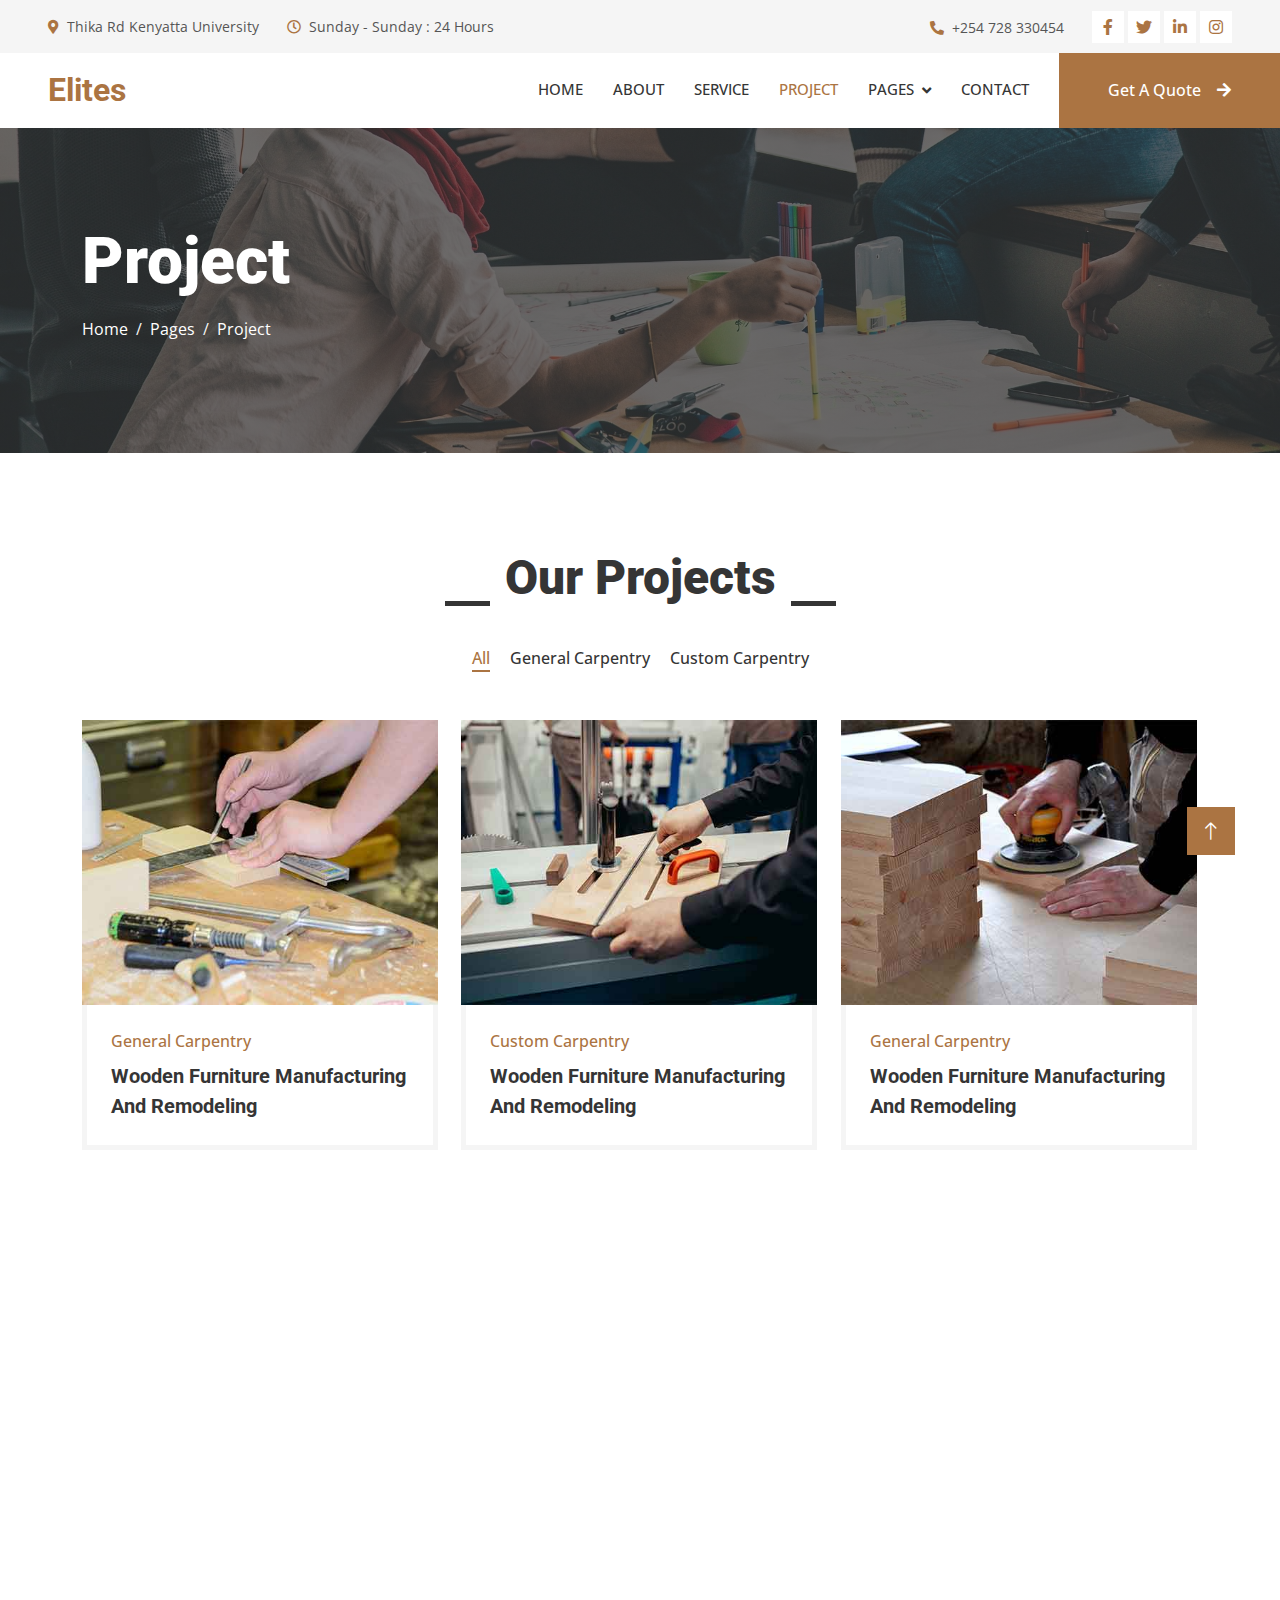
<file: project.html>
<!DOCTYPE html>
<html lang="en">

<head>
    <meta charset="utf-8">
    <title>Tutor Joyceline</title>
    <meta content="width=device-width, initial-scale=1.0" name="viewport">
    <meta content="" name="keywords">
    <meta content="" name="description">

    <!-- Favicon -->
    <link href="img/favicon.ico" rel="icon">

    <!-- Google Web Fonts -->
    <link rel="preconnect" href="https://fonts.googleapis.com">
    <link rel="preconnect" href="https://fonts.gstatic.com" crossorigin>
    <link href="https://fonts.googleapis.com/css2?family=Open+Sans:wght@400;500&family=Roboto:wght@500;700;900&display=swap" rel="stylesheet">

    <!-- Icon Font Stylesheet -->
    <link href="https://cdnjs.cloudflare.com/ajax/libs/font-awesome/5.10.0/css/all.min.css" rel="stylesheet">
    <link href="https://cdn.jsdelivr.net/npm/bootstrap-icons@1.4.1/font/bootstrap-icons.css" rel="stylesheet">

    <!-- Libraries Stylesheet -->
    <link href="lib/animate/animate.min.css" rel="stylesheet">
    <link href="lib/owlcarousel/assets/owl.carousel.min.css" rel="stylesheet">
    <link href="lib/lightbox/css/lightbox.min.css" rel="stylesheet">

    <!-- Customized Bootstrap Stylesheet -->
    <link href="css/bootstrap.min.css" rel="stylesheet">

    <!-- Template Stylesheet -->
    <link href="css/style.css" rel="stylesheet">
</head>

<body>
    <!-- Spinner Start -->
    <div id="spinner" class="show bg-white position-fixed translate-middle w-100 vh-100 top-50 start-50 d-flex align-items-center justify-content-center">
        <div class="spinner-grow text-primary" style="width: 3rem; height: 3rem;" role="status">
            <span class="sr-only">Loading...</span>
        </div>
    </div>
    <!-- Spinner End -->


    <!-- Topbar Start -->
    <div class="container-fluid bg-light p-0">
        <div class="row gx-0 d-none d-lg-flex">
            <div class="col-lg-7 px-5 text-start">
                <div class="h-100 d-inline-flex align-items-center py-3 me-4">
                    <small class="fa fa-map-marker-alt text-primary me-2"></small>
                    <small>Thika Rd Kenyatta University</small>
                </div>
                <div class="h-100 d-inline-flex align-items-center py-3">
                    <small class="far fa-clock text-primary me-2"></small>
                    <small>Sunday - Sunday : 24 Hours</small>
                </div>
            </div>
            <div class="col-lg-5 px-5 text-end">
                <div class="h-100 d-inline-flex align-items-center py-3 me-4">
                    <small class="fa fa-phone-alt text-primary me-2"></small>
                    <small>+254 728 330454</small>
                </div>
                <div class="h-100 d-inline-flex align-items-center">
                    <a class="btn btn-sm-square bg-white text-primary me-1" href=""><i class="fab fa-facebook-f"></i></a>
                    <a class="btn btn-sm-square bg-white text-primary me-1" href=""><i class="fab fa-twitter"></i></a>
                    <a class="btn btn-sm-square bg-white text-primary me-1" href=""><i class="fab fa-linkedin-in"></i></a>
                    <a class="btn btn-sm-square bg-white text-primary me-0" href=""><i class="fab fa-instagram"></i></a>
                </div>
            </div>
        </div>
    </div>
    <!-- Topbar End -->


    <!-- Navbar Start -->
    <nav class="navbar navbar-expand-lg bg-white navbar-light sticky-top p-0">
        <a href="index.html" class="navbar-brand d-flex align-items-center px-4 px-lg-5">
            <h2 class="m-0 text-primary">Elites</h2>
        </a>
        <button type="button" class="navbar-toggler me-4" data-bs-toggle="collapse" data-bs-target="#navbarCollapse">
            <span class="navbar-toggler-icon"></span>
        </button>
        <div class="collapse navbar-collapse" id="navbarCollapse">
            <div class="navbar-nav ms-auto p-4 p-lg-0">
                <a href="index.html" class="nav-item nav-link">Home</a>
                <a href="about.html" class="nav-item nav-link">About</a>
                <a href="service.html" class="nav-item nav-link">Service</a>
                <a href="project.html" class="nav-item nav-link active">Project</a>
                <div class="nav-item dropdown">
                    <a href="#" class="nav-link dropdown-toggle" data-bs-toggle="dropdown">Pages</a>
                    <div class="dropdown-menu fade-up m-0">
                        <a href="feature.html" class="dropdown-item">Feature</a>
                        <a href="quote.html" class="dropdown-item">Free Quote</a>
                        <a href="team.html" class="dropdown-item">Our Team</a>
                        <a href="testimonial.html" class="dropdown-item">Testimonial</a>
                        <a href="404.html" class="dropdown-item">404 Page</a>
                    </div>
                </div>
                <a href="contact.html" class="nav-item nav-link">Contact</a>
            </div>
            <a href="" class="btn btn-primary py-4 px-lg-5 d-none d-lg-block">Get A Quote<i class="fa fa-arrow-right ms-3"></i></a>
        </div>
    </nav>
    <!-- Navbar End -->


    <!-- Page Header Start -->
    <div class="container-fluid page-header py-5 mb-5">
        <div class="container py-5">
            <h1 class="display-3 text-white mb-3 animated slideInDown">Project</h1>
            <nav aria-label="breadcrumb animated slideInDown">
                <ol class="breadcrumb">
                    <li class="breadcrumb-item"><a class="text-white" href="#">Home</a></li>
                    <li class="breadcrumb-item"><a class="text-white" href="#">Pages</a></li>
                    <li class="breadcrumb-item text-white active" aria-current="page">Project</li>
                </ol>
            </nav>
        </div>
    </div>
    <!-- Page Header End -->


    <!-- Projects Start -->
    <div class="container-xxl py-5">
        <div class="container">
            <div class="section-title text-center">
                <h1 class="display-5 mb-5">Our Projects</h1>
            </div>
            <div class="row mt-n2 wow fadeInUp" data-wow-delay="0.3s">
                <div class="col-12 text-center">
                    <ul class="list-inline mb-5" id="portfolio-flters">
                        <li class="mx-2 active" data-filter="*">All</li>
                        <li class="mx-2" data-filter=".first">General Carpentry</li>
                        <li class="mx-2" data-filter=".second">Custom Carpentry</li>
                    </ul>
                </div>
            </div>
            <div class="row g-4 portfolio-container">
                <div class="col-lg-4 col-md-6 portfolio-item first wow fadeInUp" data-wow-delay="0.1s">
                    <div class="rounded overflow-hidden">
                        <div class="position-relative overflow-hidden">
                            <img class="img-fluid w-100" src="img/portfolio-1.jpg" alt="">
                            <div class="portfolio-overlay">
                                <a class="btn btn-square btn-outline-light mx-1" href="img/portfolio-1.jpg" data-lightbox="portfolio"><i class="fa fa-eye"></i></a>
                                <a class="btn btn-square btn-outline-light mx-1" href=""><i class="fa fa-link"></i></a>
                            </div>
                        </div>
                        <div class="border border-5 border-light border-top-0 p-4">
                            <p class="text-primary fw-medium mb-2">General Carpentry</p>
                            <h5 class="lh-base mb-0">Wooden Furniture Manufacturing And Remodeling</a>
                        </div>
                    </div>
                </div>
                <div class="col-lg-4 col-md-6 portfolio-item second wow fadeInUp" data-wow-delay="0.3s">
                    <div class="rounded overflow-hidden">
                        <div class="position-relative overflow-hidden">
                            <img class="img-fluid w-100" src="img/portfolio-2.jpg" alt="">
                            <div class="portfolio-overlay">
                                <a class="btn btn-square btn-outline-light mx-1" href="img/portfolio-2.jpg" data-lightbox="portfolio"><i class="fa fa-eye"></i></a>
                                <a class="btn btn-square btn-outline-light mx-1" href=""><i class="fa fa-link"></i></a>
                            </div>
                        </div>
                        <div class="border border-5 border-light border-top-0 p-4">
                            <p class="text-primary fw-medium mb-2">Custom Carpentry</p>
                            <h5 class="lh-base mb-0">Wooden Furniture Manufacturing And Remodeling</a>
                        </div>
                    </div>
                </div>
                <div class="col-lg-4 col-md-6 portfolio-item first wow fadeInUp" data-wow-delay="0.5s">
                    <div class="rounded overflow-hidden">
                        <div class="position-relative overflow-hidden">
                            <img class="img-fluid w-100" src="img/portfolio-3.jpg" alt="">
                            <div class="portfolio-overlay">
                                <a class="btn btn-square btn-outline-light mx-1" href="img/portfolio-3.jpg" data-lightbox="portfolio"><i class="fa fa-eye"></i></a>
                                <a class="btn btn-square btn-outline-light mx-1" href=""><i class="fa fa-link"></i></a>
                            </div>
                        </div>
                        <div class="border border-5 border-light border-top-0 p-4">
                            <p class="text-primary fw-medium mb-2">General Carpentry</p>
                            <h5 class="lh-base mb-0">Wooden Furniture Manufacturing And Remodeling</a>
                        </div>
                    </div>
                </div>
                <div class="col-lg-4 col-md-6 portfolio-item second wow fadeInUp" data-wow-delay="0.1s">
                    <div class="rounded overflow-hidden">
                        <div class="position-relative overflow-hidden">
                            <img class="img-fluid w-100" src="img/portfolio-4.jpg" alt="">
                            <div class="portfolio-overlay">
                                <a class="btn btn-square btn-outline-light mx-1" href="img/portfolio-4.jpg" data-lightbox="portfolio"><i class="fa fa-eye"></i></a>
                                <a class="btn btn-square btn-outline-light mx-1" href=""><i class="fa fa-link"></i></a>
                            </div>
                        </div>
                        <div class="border border-5 border-light border-top-0 p-4">
                            <p class="text-primary fw-medium mb-2">Custom Carpentry</p>
                            <h5 class="lh-base mb-0">Wooden Furniture Manufacturing And Remodeling</a>
                        </div>
                    </div>
                </div>
                <div class="col-lg-4 col-md-6 portfolio-item first wow fadeInUp" data-wow-delay="0.3s">
                    <div class="rounded overflow-hidden">
                        <div class="position-relative overflow-hidden">
                            <img class="img-fluid w-100" src="img/portfolio-5.jpg" alt="">
                            <div class="portfolio-overlay">
                                <a class="btn btn-square btn-outline-light mx-1" href="img/portfolio-5.jpg" data-lightbox="portfolio"><i class="fa fa-eye"></i></a>
                                <a class="btn btn-square btn-outline-light mx-1" href=""><i class="fa fa-link"></i></a>
                            </div>
                        </div>
                        <div class="border border-5 border-light border-top-0 p-4">
                            <p class="text-primary fw-medium mb-2">General Carpentry</p>
                            <h5 class="lh-base mb-0">Wooden Furniture Manufacturing And Remodeling</a>
                        </div>
                    </div>
                </div>
                <div class="col-lg-4 col-md-6 portfolio-item second wow fadeInUp" data-wow-delay="0.5s">
                    <div class="rounded overflow-hidden">
                        <div class="position-relative overflow-hidden">
                            <img class="img-fluid w-100" src="img/portfolio-6.jpg" alt="">
                            <div class="portfolio-overlay">
                                <a class="btn btn-square btn-outline-light mx-1" href="img/portfolio-6.jpg" data-lightbox="portfolio"><i class="fa fa-eye"></i></a>
                                <a class="btn btn-square btn-outline-light mx-1" href=""><i class="fa fa-link"></i></a>
                            </div>
                        </div>
                        <div class="border border-5 border-light border-top-0 p-4">
                            <p class="text-primary fw-medium mb-2">Custom Carpentry</p>
                            <h5 class="lh-base mb-0">Wooden Furniture Manufacturing And Remodeling</a>
                        </div>
                    </div>
                </div>
            </div>
        </div>
    </div>
    <!-- Projects End -->


    <!-- Footer Start -->
    <div class="container-fluid bg-dark text-light footer mt-5 pt-5 wow fadeIn" data-wow-delay="0.1s">
        <div class="container py-5">
            <div class="row g-5">
                <div class="col-lg-3 col-md-6">
                    <h4 class="text-light mb-4">Address</h4>
                    <p class="mb-2"><i class="fa fa-map-marker-alt me-3"></i>123 Street, New York, USA</p>
                    <p class="mb-2"><i class="fa fa-phone-alt me-3"></i>+012 345 67890</p>
                    <p class="mb-2"><i class="fa fa-envelope me-3"></i>info@example.com</p>
                    <div class="d-flex pt-2">
                        <a class="btn btn-outline-light btn-social" href=""><i class="fab fa-twitter"></i></a>
                        <a class="btn btn-outline-light btn-social" href=""><i class="fab fa-facebook-f"></i></a>
                        <a class="btn btn-outline-light btn-social" href=""><i class="fab fa-youtube"></i></a>
                        <a class="btn btn-outline-light btn-social" href=""><i class="fab fa-linkedin-in"></i></a>
                    </div>
                </div>
                <div class="col-lg-3 col-md-6">
                    <h4 class="text-light mb-4">Services</h4>
                    <a class="btn btn-link" href="">General Carpentry</a>
                    <a class="btn btn-link" href="">Furniture Remodeling</a>
                    <a class="btn btn-link" href="">Wooden Floor</a>
                    <a class="btn btn-link" href="">Wooden Furniture</a>
                    <a class="btn btn-link" href="">Custom Carpentry</a>
                </div>
                <div class="col-lg-3 col-md-6">
                    <h4 class="text-light mb-4">Quick Links</h4>
                    <a class="btn btn-link" href="">About Us</a>
                    <a class="btn btn-link" href="">Contact Us</a>
                    <a class="btn btn-link" href="">Our Services</a>
                    <a class="btn btn-link" href="">Terms & Condition</a>
                    <a class="btn btn-link" href="">Support</a>
                </div>
                <div class="col-lg-3 col-md-6">
                    <h4 class="text-light mb-4">Newsletter</h4>
                    <p>Dolor amet sit justo amet elitr clita ipsum elitr est.</p>
                    <div class="position-relative mx-auto" style="max-width: 400px;">
                        <input class="form-control border-0 w-100 py-3 ps-4 pe-5" type="text" placeholder="Your email">
                        <button type="button" class="btn btn-primary py-2 position-absolute top-0 end-0 mt-2 me-2">SignUp</button>
                    </div>
                </div>
            </div>
        </div>
        <div class="container">
            <div class="copyright">
                <div class="row">
                    <div class="col-md-6 text-center text-md-start mb-3 mb-md-0">
                        &copy; <a class="border-bottom" href="#">Your Site Name</a>, All Right Reserved.
                    </div>
                    <div class="col-md-6 text-center text-md-end">
                        <!--/*** This template is free as long as you keep the footer author’s credit link/attribution link/backlink. If you'd like to use the template without the footer author’s credit link/attribution link/backlink, you can purchase the Credit Removal License from "https://htmlcodex.com/credit-removal". Thank you for your support. ***/-->
                        Designed By <a class="border-bottom" href="https://htmlcodex.com">HTML Codex</a>
                    </div>
                </div>
            </div>
        </div>
    </div>
    <!-- Footer End -->


    <!-- Back to Top -->
    <a href="#" class="btn btn-lg btn-primary btn-lg-square rounded-0 back-to-top"><i class="bi bi-arrow-up"></i></a>


    <!-- JavaScript Libraries -->
    <script src="https://code.jquery.com/jquery-3.4.1.min.js"></script>
    <script src="https://cdn.jsdelivr.net/npm/bootstrap@5.0.0/dist/js/bootstrap.bundle.min.js"></script>
    <script src="lib/wow/wow.min.js"></script>
    <script src="lib/easing/easing.min.js"></script>
    <script src="lib/waypoints/waypoints.min.js"></script>
    <script src="lib/counterup/counterup.min.js"></script>
    <script src="lib/owlcarousel/owl.carousel.min.js"></script>
    <script src="lib/isotope/isotope.pkgd.min.js"></script>
    <script src="lib/lightbox/js/lightbox.min.js"></script>

    <!-- Template Javascript -->
    <script src="js/main.js"></script>
</body>

</html>
</file>
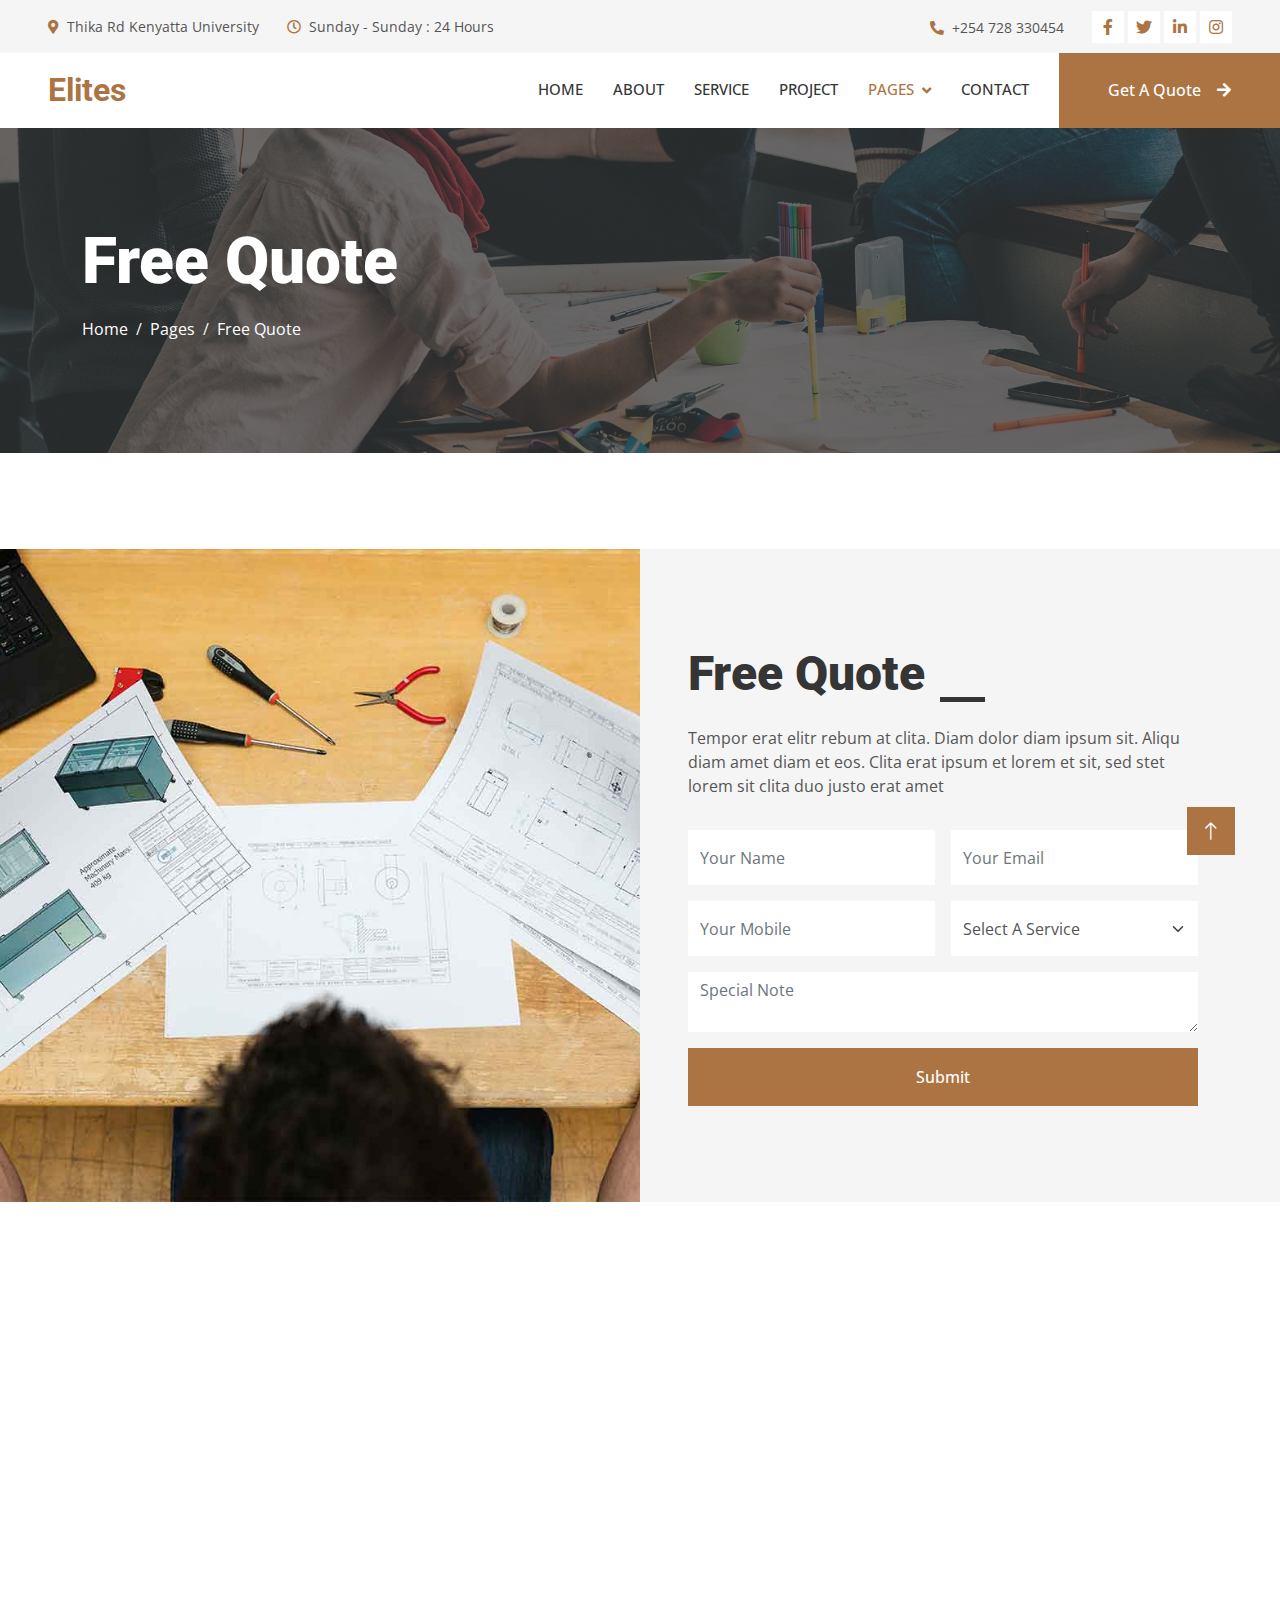
<file: quote.html>
<!DOCTYPE html>
<html lang="en">

<head>
    <meta charset="utf-8">
    <title>Elites</title>
    <meta content="width=device-width, initial-scale=1.0" name="viewport">
    <meta content="" name="keywords">
    <meta content="" name="description">

    <!-- Favicon -->
    <link href="img/favicon.ico" rel="icon">

    <!-- Google Web Fonts -->
    <link rel="preconnect" href="https://fonts.googleapis.com">
    <link rel="preconnect" href="https://fonts.gstatic.com" crossorigin>
    <link href="https://fonts.googleapis.com/css2?family=Open+Sans:wght@400;500&family=Roboto:wght@500;700;900&display=swap" rel="stylesheet">

    <!-- Icon Font Stylesheet -->
    <link href="https://cdnjs.cloudflare.com/ajax/libs/font-awesome/5.10.0/css/all.min.css" rel="stylesheet">
    <link href="https://cdn.jsdelivr.net/npm/bootstrap-icons@1.4.1/font/bootstrap-icons.css" rel="stylesheet">

    <!-- Libraries Stylesheet -->
    <link href="lib/animate/animate.min.css" rel="stylesheet">
    <link href="lib/owlcarousel/assets/owl.carousel.min.css" rel="stylesheet">
    <link href="lib/lightbox/css/lightbox.min.css" rel="stylesheet">

    <!-- Customized Bootstrap Stylesheet -->
    <link href="css/bootstrap.min.css" rel="stylesheet">

    <!-- Template Stylesheet -->
    <link href="css/style.css" rel="stylesheet">
</head>

<body>
    <!-- Spinner Start -->
    <div id="spinner" class="show bg-white position-fixed translate-middle w-100 vh-100 top-50 start-50 d-flex align-items-center justify-content-center">
        <div class="spinner-grow text-primary" style="width: 3rem; height: 3rem;" role="status">
            <span class="sr-only">Loading...</span>
        </div>
    </div>
    <!-- Spinner End -->


    <!-- Topbar Start -->
    <div class="container-fluid bg-light p-0">
        <div class="row gx-0 d-none d-lg-flex">
            <div class="col-lg-7 px-5 text-start">
                <div class="h-100 d-inline-flex align-items-center py-3 me-4">
                    <small class="fa fa-map-marker-alt text-primary me-2"></small>
                    <small>Thika Rd Kenyatta University</small>
                </div>
                <div class="h-100 d-inline-flex align-items-center py-3">
                    <small class="far fa-clock text-primary me-2"></small>
                    <small>Sunday - Sunday : 24 Hours</small>
                </div>
            </div>
            <div class="col-lg-5 px-5 text-end">
                <div class="h-100 d-inline-flex align-items-center py-3 me-4">
                    <small class="fa fa-phone-alt text-primary me-2"></small>
                    <small>+254 728 330454</small>
                </div>
                <div class="h-100 d-inline-flex align-items-center">
                    <a class="btn btn-sm-square bg-white text-primary me-1" href=""><i class="fab fa-facebook-f"></i></a>
                    <a class="btn btn-sm-square bg-white text-primary me-1" href=""><i class="fab fa-twitter"></i></a>
                    <a class="btn btn-sm-square bg-white text-primary me-1" href=""><i class="fab fa-linkedin-in"></i></a>
                    <a class="btn btn-sm-square bg-white text-primary me-0" href=""><i class="fab fa-instagram"></i></a>
                </div>
            </div>
        </div>
    </div>
    <!-- Topbar End -->


    <!-- Navbar Start -->
    <nav class="navbar navbar-expand-lg bg-white navbar-light sticky-top p-0">
        <a href="index.html" class="navbar-brand d-flex align-items-center px-4 px-lg-5">
            <h2 class="m-0 text-primary">Elites</h2>
        </a>
        <button type="button" class="navbar-toggler me-4" data-bs-toggle="collapse" data-bs-target="#navbarCollapse">
            <span class="navbar-toggler-icon"></span>
        </button>
        <div class="collapse navbar-collapse" id="navbarCollapse">
            <div class="navbar-nav ms-auto p-4 p-lg-0">
                <a href="index.html" class="nav-item nav-link">Home</a>
                <a href="about.html" class="nav-item nav-link">About</a>
                <a href="service.html" class="nav-item nav-link">Service</a>
                <a href="project.html" class="nav-item nav-link">Project</a>
                <div class="nav-item dropdown">
                    <a href="#" class="nav-link dropdown-toggle active" data-bs-toggle="dropdown">Pages</a>
                    <div class="dropdown-menu fade-up m-0">
                        <a href="feature.html" class="dropdown-item">Feature</a>
                        <a href="quote.html" class="dropdown-item active">Free Quote</a>
                        <a href="team.html" class="dropdown-item">Our Team</a>
                        <a href="testimonial.html" class="dropdown-item">Testimonial</a>
                        <a href="404.html" class="dropdown-item">404 Page</a>
                    </div>
                </div>
                <a href="contact.html" class="nav-item nav-link">Contact</a>
            </div>
            <a href="" class="btn btn-primary py-4 px-lg-5 d-none d-lg-block">Get A Quote<i class="fa fa-arrow-right ms-3"></i></a>
        </div>
    </nav>
    <!-- Navbar End -->


    <!-- Page Header Start -->
    <div class="container-fluid page-header py-5 mb-5">
        <div class="container py-5">
            <h1 class="display-3 text-white mb-3 animated slideInDown">Free Quote</h1>
            <nav aria-label="breadcrumb animated slideInDown">
                <ol class="breadcrumb">
                    <li class="breadcrumb-item"><a class="text-white" href="#">Home</a></li>
                    <li class="breadcrumb-item"><a class="text-white" href="#">Pages</a></li>
                    <li class="breadcrumb-item text-white active" aria-current="page">Free Quote</li>
                </ol>
            </nav>
        </div>
    </div>
    <!-- Page Header End -->


    <!-- Quote Start -->
    <div class="container-fluid bg-light overflow-hidden px-lg-0" style="margin: 6rem 0;">
        <div class="container quote px-lg-0">
            <div class="row g-0 mx-lg-0">
                <div class="col-lg-6 ps-lg-0" style="min-height: 400px;">
                    <div class="position-relative h-100">
                        <img class="position-absolute img-fluid w-100 h-100" src="img/quote.jpg" style="object-fit: cover;" alt="">
                    </div>
                </div>
                <div class="col-lg-6 quote-text py-5 wow fadeIn" data-wow-delay="0.5s">
                    <div class="p-lg-5 pe-lg-0">
                        <div class="section-title text-start">
                            <h1 class="display-5 mb-4">Free Quote</h1>
                        </div>
                        <p class="mb-4 pb-2">Tempor erat elitr rebum at clita. Diam dolor diam ipsum sit. Aliqu diam amet diam et eos. Clita erat ipsum et lorem et sit, sed stet lorem sit clita duo justo erat amet</p>
                        <form>
                            <div class="row g-3">
                                <div class="col-12 col-sm-6">
                                    <input type="text" class="form-control border-0" placeholder="Your Name" style="height: 55px;">
                                </div>
                                <div class="col-12 col-sm-6">
                                    <input type="email" class="form-control border-0" placeholder="Your Email" style="height: 55px;">
                                </div>
                                <div class="col-12 col-sm-6">
                                    <input type="text" class="form-control border-0" placeholder="Your Mobile" style="height: 55px;">
                                </div>
                                <div class="col-12 col-sm-6">
                                    <select class="form-select border-0" style="height: 55px;">
                                        <option selected>Select A Service</option>
                                        <option value="1">Service 1</option>
                                        <option value="2">Service 2</option>
                                        <option value="3">Service 3</option>
                                    </select>
                                </div>
                                <div class="col-12">
                                    <textarea class="form-control border-0" placeholder="Special Note"></textarea>
                                </div>
                                <div class="col-12">
                                    <button class="btn btn-primary w-100 py-3" type="submit">Submit</button>
                                </div>
                            </div>
                        </form>
                    </div>
                </div>
            </div>
        </div>
    </div>
    <!-- Quote End -->


    <!-- Footer Start -->
    <div class="container-fluid bg-dark text-light footer mt-5 pt-5 wow fadeIn" data-wow-delay="0.1s">
        <div class="container py-5">
            <div class="row g-5">
                <div class="col-lg-3 col-md-6">
                    <h4 class="text-light mb-4">Address</h4>
                    <p class="mb-2"><i class="fa fa-map-marker-alt me-3"></i>123 Street, New York, USA</p>
                    <p class="mb-2"><i class="fa fa-phone-alt me-3"></i>+012 345 67890</p>
                    <p class="mb-2"><i class="fa fa-envelope me-3"></i>info@example.com</p>
                    <div class="d-flex pt-2">
                        <a class="btn btn-outline-light btn-social" href=""><i class="fab fa-twitter"></i></a>
                        <a class="btn btn-outline-light btn-social" href=""><i class="fab fa-facebook-f"></i></a>
                        <a class="btn btn-outline-light btn-social" href=""><i class="fab fa-youtube"></i></a>
                        <a class="btn btn-outline-light btn-social" href=""><i class="fab fa-linkedin-in"></i></a>
                    </div>
                </div>
                <div class="col-lg-3 col-md-6">
                    <h4 class="text-light mb-4">Services</h4>
                    <a class="btn btn-link" href="">General Carpentry</a>
                    <a class="btn btn-link" href="">Furniture Remodeling</a>
                    <a class="btn btn-link" href="">Wooden Floor</a>
                    <a class="btn btn-link" href="">Wooden Furniture</a>
                    <a class="btn btn-link" href="">Custom Carpentry</a>
                </div>
                <div class="col-lg-3 col-md-6">
                    <h4 class="text-light mb-4">Quick Links</h4>
                    <a class="btn btn-link" href="">About Us</a>
                    <a class="btn btn-link" href="">Contact Us</a>
                    <a class="btn btn-link" href="">Our Services</a>
                    <a class="btn btn-link" href="">Terms & Condition</a>
                    <a class="btn btn-link" href="">Support</a>
                </div>
                <div class="col-lg-3 col-md-6">
                    <h4 class="text-light mb-4">Newsletter</h4>
                    <p>Dolor amet sit justo amet elitr clita ipsum elitr est.</p>
                    <div class="position-relative mx-auto" style="max-width: 400px;">
                        <input class="form-control border-0 w-100 py-3 ps-4 pe-5" type="text" placeholder="Your email">
                        <button type="button" class="btn btn-primary py-2 position-absolute top-0 end-0 mt-2 me-2">SignUp</button>
                    </div>
                </div>
            </div>
        </div>
        <div class="container">
            <div class="copyright">
                <div class="row">
                    <div class="col-md-6 text-center text-md-start mb-3 mb-md-0">
                        &copy; <a class="border-bottom" href="#">Your Site Name</a>, All Right Reserved.
                    </div>
                    <div class="col-md-6 text-center text-md-end">
                        <!--/*** This template is free as long as you keep the footer author’s credit link/attribution link/backlink. If you'd like to use the template without the footer author’s credit link/attribution link/backlink, you can purchase the Credit Removal License from "https://htmlcodex.com/credit-removal". Thank you for your support. ***/-->
                        Designed By <a class="border-bottom" href="https://htmlcodex.com">HTML Codex</a>
                    </div>
                </div>
            </div>
        </div>
    </div>
    <!-- Footer End -->


    <!-- Back to Top -->
    <a href="#" class="btn btn-lg btn-primary btn-lg-square rounded-0 back-to-top"><i class="bi bi-arrow-up"></i></a>


    <!-- JavaScript Libraries -->
    <script src="https://code.jquery.com/jquery-3.4.1.min.js"></script>
    <script src="https://cdn.jsdelivr.net/npm/bootstrap@5.0.0/dist/js/bootstrap.bundle.min.js"></script>
    <script src="lib/wow/wow.min.js"></script>
    <script src="lib/easing/easing.min.js"></script>
    <script src="lib/waypoints/waypoints.min.js"></script>
    <script src="lib/counterup/counterup.min.js"></script>
    <script src="lib/owlcarousel/owl.carousel.min.js"></script>
    <script src="lib/isotope/isotope.pkgd.min.js"></script>
    <script src="lib/lightbox/js/lightbox.min.js"></script>

    <!-- Template Javascript -->
    <script src="js/main.js"></script>
</body>

</html>
</file>
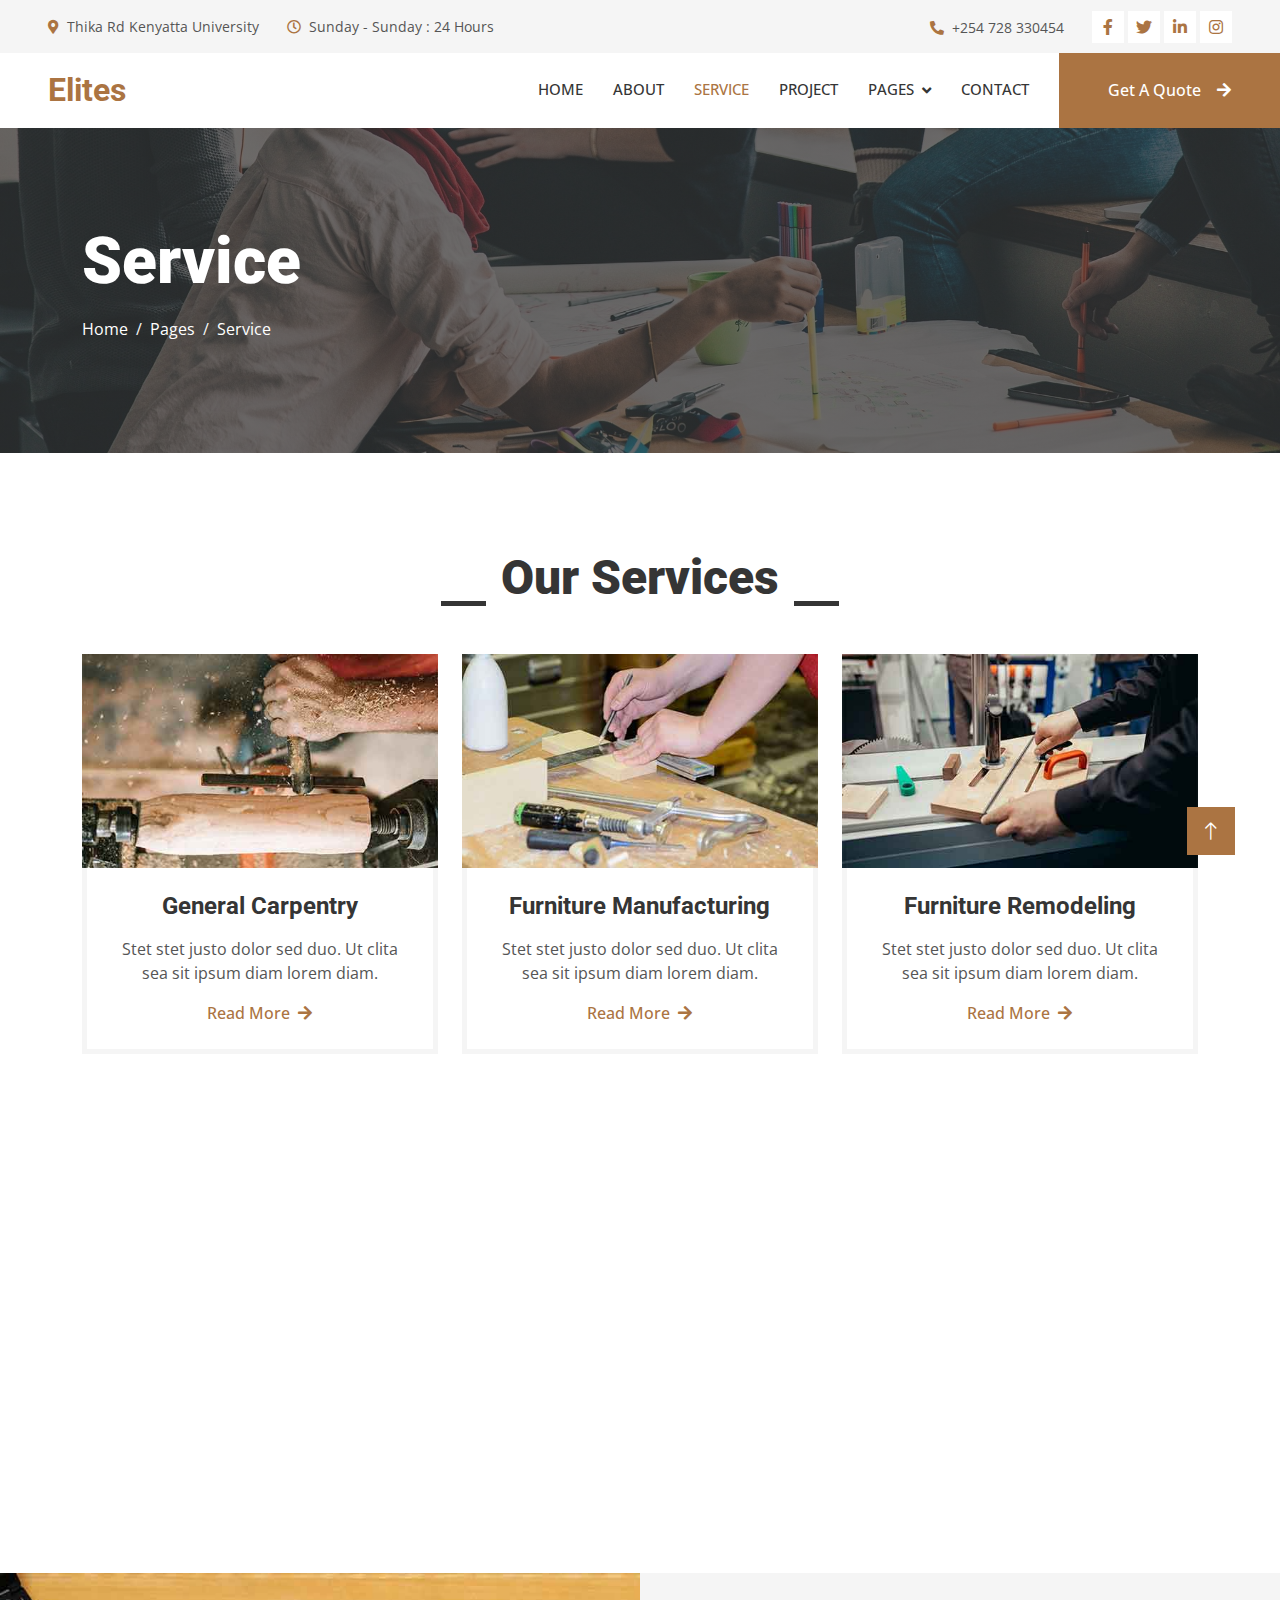
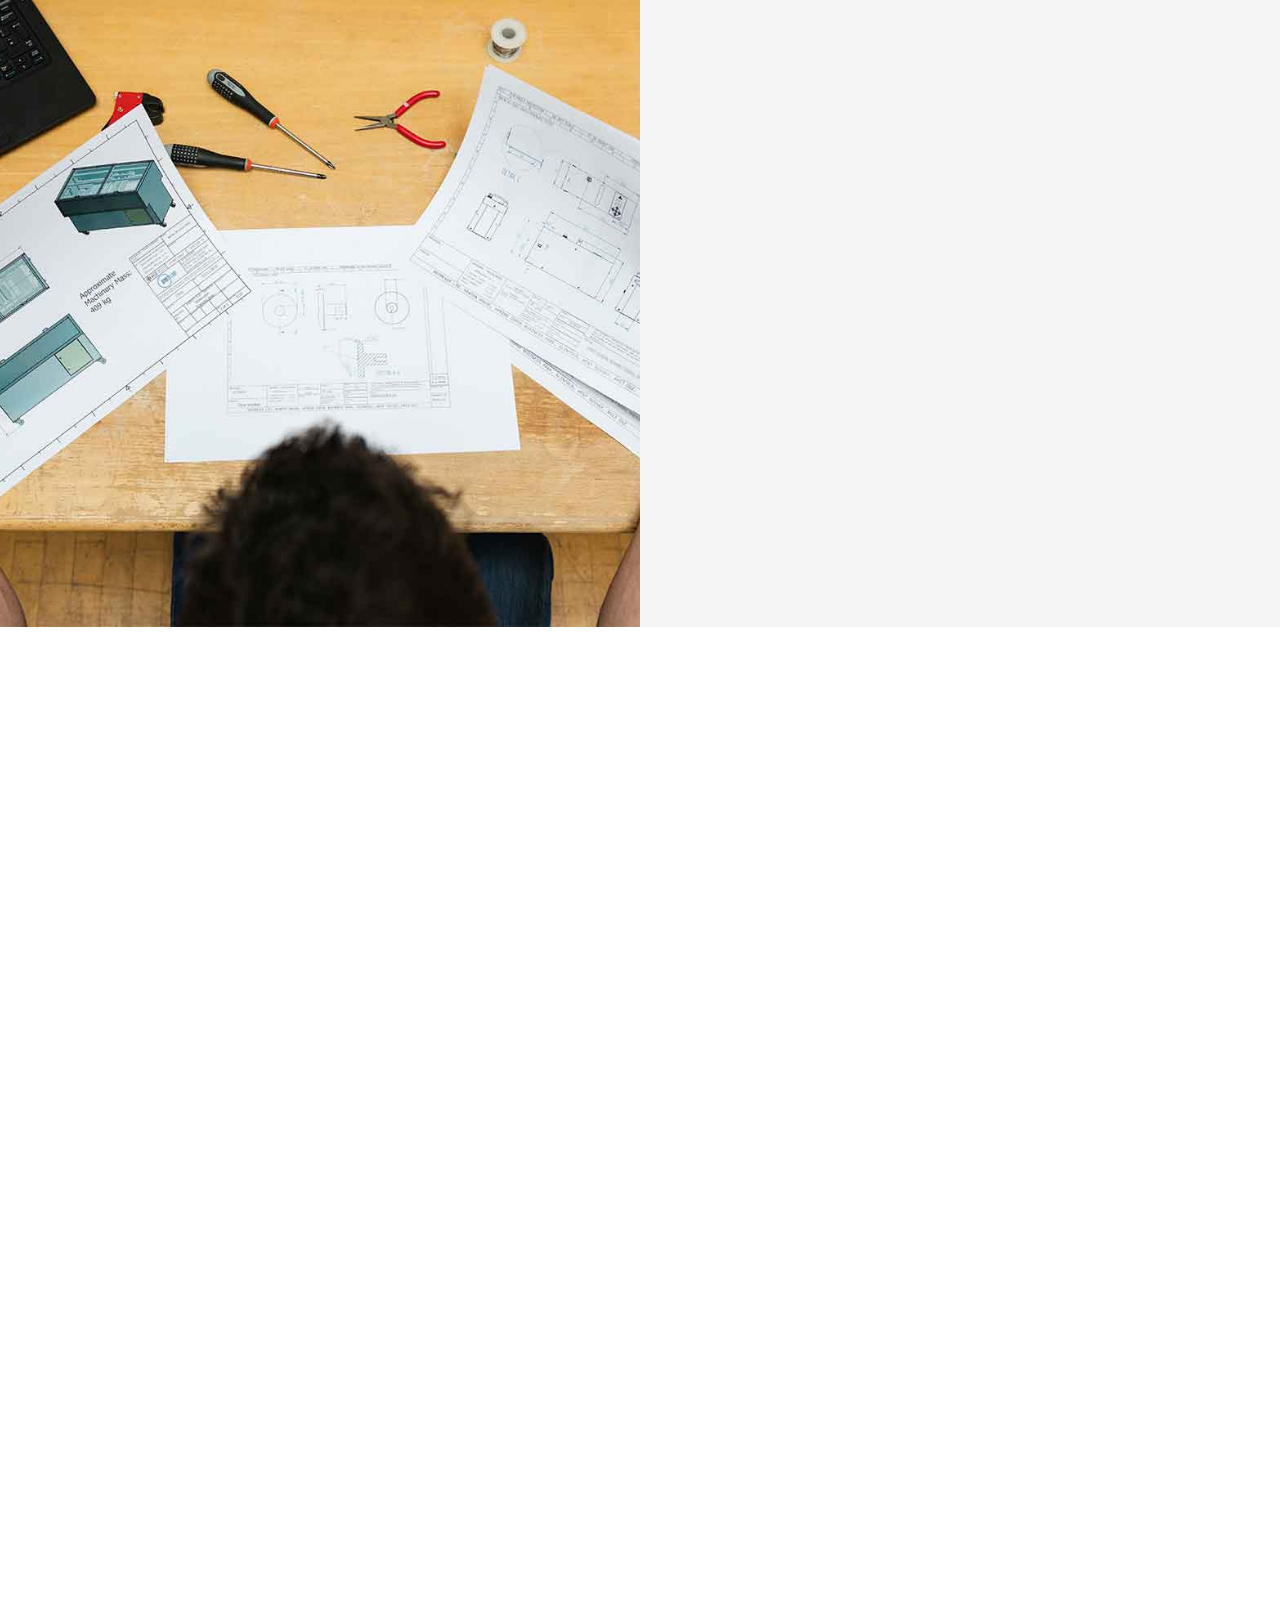
<file: service.html>
<!DOCTYPE html>
<html lang="en">

<head>
    <meta charset="utf-8">
    <title>Elites</title>
    <meta content="width=device-width, initial-scale=1.0" name="viewport">
    <meta content="" name="keywords">
    <meta content="" name="description">

    <!-- Favicon -->
    <link href="img/favicon.ico" rel="icon">

    <!-- Google Web Fonts -->
    <link rel="preconnect" href="https://fonts.googleapis.com">
    <link rel="preconnect" href="https://fonts.gstatic.com" crossorigin>
    <link href="https://fonts.googleapis.com/css2?family=Open+Sans:wght@400;500&family=Roboto:wght@500;700;900&display=swap" rel="stylesheet">

    <!-- Icon Font Stylesheet -->
    <link href="https://cdnjs.cloudflare.com/ajax/libs/font-awesome/5.10.0/css/all.min.css" rel="stylesheet">
    <link href="https://cdn.jsdelivr.net/npm/bootstrap-icons@1.4.1/font/bootstrap-icons.css" rel="stylesheet">

    <!-- Libraries Stylesheet -->
    <link href="lib/animate/animate.min.css" rel="stylesheet">
    <link href="lib/owlcarousel/assets/owl.carousel.min.css" rel="stylesheet">
    <link href="lib/lightbox/css/lightbox.min.css" rel="stylesheet">

    <!-- Customized Bootstrap Stylesheet -->
    <link href="css/bootstrap.min.css" rel="stylesheet">

    <!-- Template Stylesheet -->
    <link href="css/style.css" rel="stylesheet">
</head>

<body>
    <!-- Spinner Start -->
    <div id="spinner" class="show bg-white position-fixed translate-middle w-100 vh-100 top-50 start-50 d-flex align-items-center justify-content-center">
        <div class="spinner-grow text-primary" style="width: 3rem; height: 3rem;" role="status">
            <span class="sr-only">Loading...</span>
        </div>
    </div>
    <!-- Spinner End -->


    <!-- Topbar Start -->
    <div class="container-fluid bg-light p-0">
        <div class="row gx-0 d-none d-lg-flex">
            <div class="col-lg-7 px-5 text-start">
                <div class="h-100 d-inline-flex align-items-center py-3 me-4">
                    <small class="fa fa-map-marker-alt text-primary me-2"></small>
                    <small>Thika Rd Kenyatta University</small>
                </div>
                <div class="h-100 d-inline-flex align-items-center py-3">
                    <small class="far fa-clock text-primary me-2"></small>
                    <small>Sunday - Sunday : 24 Hours</small>
                </div>
            </div>
            <div class="col-lg-5 px-5 text-end">
                <div class="h-100 d-inline-flex align-items-center py-3 me-4">
                    <small class="fa fa-phone-alt text-primary me-2"></small>
                    <small>+254 728 330454</small>
                </div>
                <div class="h-100 d-inline-flex align-items-center">
                    <a class="btn btn-sm-square bg-white text-primary me-1" href=""><i class="fab fa-facebook-f"></i></a>
                    <a class="btn btn-sm-square bg-white text-primary me-1" href=""><i class="fab fa-twitter"></i></a>
                    <a class="btn btn-sm-square bg-white text-primary me-1" href=""><i class="fab fa-linkedin-in"></i></a>
                    <a class="btn btn-sm-square bg-white text-primary me-0" href=""><i class="fab fa-instagram"></i></a>
                </div>
            </div>
        </div>
    </div>
    <!-- Topbar End -->


    <!-- Navbar Start -->
    <nav class="navbar navbar-expand-lg bg-white navbar-light sticky-top p-0">
        <a href="index.html" class="navbar-brand d-flex align-items-center px-4 px-lg-5">
            <h2 class="m-0 text-primary">Elites</h2>
        </a>
        <button type="button" class="navbar-toggler me-4" data-bs-toggle="collapse" data-bs-target="#navbarCollapse">
            <span class="navbar-toggler-icon"></span>
        </button>
        <div class="collapse navbar-collapse" id="navbarCollapse">
            <div class="navbar-nav ms-auto p-4 p-lg-0">
                <a href="index.html" class="nav-item nav-link">Home</a>
                <a href="about.html" class="nav-item nav-link">About</a>
                <a href="service.html" class="nav-item nav-link active">Service</a>
                <a href="project.html" class="nav-item nav-link">Project</a>
                <div class="nav-item dropdown">
                    <a href="#" class="nav-link dropdown-toggle" data-bs-toggle="dropdown">Pages</a>
                    <div class="dropdown-menu fade-up m-0">
                        <a href="feature.html" class="dropdown-item">Feature</a>
                        <a href="quote.html" class="dropdown-item">Free Quote</a>
                        <a href="team.html" class="dropdown-item">Our Team</a>
                        <a href="testimonial.html" class="dropdown-item">Testimonial</a>
                        <a href="404.html" class="dropdown-item">404 Page</a>
                    </div>
                </div>
                <a href="contact.html" class="nav-item nav-link">Contact</a>
            </div>
            <a href="" class="btn btn-primary py-4 px-lg-5 d-none d-lg-block">Get A Quote<i class="fa fa-arrow-right ms-3"></i></a>
        </div>
    </nav>
    <!-- Navbar End -->


    <!-- Page Header Start -->
    <div class="container-fluid page-header py-5 mb-5">
        <div class="container py-5">
            <h1 class="display-3 text-white mb-3 animated slideInDown">Service</h1>
            <nav aria-label="breadcrumb animated slideInDown">
                <ol class="breadcrumb">
                    <li class="breadcrumb-item"><a class="text-white" href="#">Home</a></li>
                    <li class="breadcrumb-item"><a class="text-white" href="#">Pages</a></li>
                    <li class="breadcrumb-item text-white active" aria-current="page">Service</li>
                </ol>
            </nav>
        </div>
    </div>
    <!-- Page Header End -->


    <!-- Service Start -->
    <div class="container-xxl py-5">
        <div class="container">
            <div class="section-title text-center">
                <h1 class="display-5 mb-5">Our Services</h1>
            </div>
            <div class="row g-4">
                <div class="col-md-6 col-lg-4 wow fadeInUp" data-wow-delay="0.1s">
                    <div class="service-item">
                        <div class="overflow-hidden">
                            <img class="img-fluid" src="img/service-1.jpg" alt="">
                        </div>
                        <div class="p-4 text-center border border-5 border-light border-top-0">
                            <h4 class="mb-3">General Carpentry</h4>
                            <p>Stet stet justo dolor sed duo. Ut clita sea sit ipsum diam lorem diam.</p>
                            <a class="fw-medium" href="">Read More<i class="fa fa-arrow-right ms-2"></i></a>
                        </div>
                    </div>
                </div>
                <div class="col-md-6 col-lg-4 wow fadeInUp" data-wow-delay="0.3s">
                    <div class="service-item">
                        <div class="overflow-hidden">
                            <img class="img-fluid" src="img/service-2.jpg" alt="">
                        </div>
                        <div class="p-4 text-center border border-5 border-light border-top-0">
                            <h4 class="mb-3">Furniture Manufacturing</h4>
                            <p>Stet stet justo dolor sed duo. Ut clita sea sit ipsum diam lorem diam.</p>
                            <a class="fw-medium" href="">Read More<i class="fa fa-arrow-right ms-2"></i></a>
                        </div>
                    </div>
                </div>
                <div class="col-md-6 col-lg-4 wow fadeInUp" data-wow-delay="0.5s">
                    <div class="service-item">
                        <div class="overflow-hidden">
                            <img class="img-fluid" src="img/service-3.jpg" alt="">
                        </div>
                        <div class="p-4 text-center border border-5 border-light border-top-0">
                            <h4 class="mb-3">Furniture Remodeling</h4>
                            <p>Stet stet justo dolor sed duo. Ut clita sea sit ipsum diam lorem diam.</p>
                            <a class="fw-medium" href="">Read More<i class="fa fa-arrow-right ms-2"></i></a>
                        </div>
                    </div>
                </div>
                <div class="col-md-6 col-lg-4 wow fadeInUp" data-wow-delay="0.1s">
                    <div class="service-item">
                        <div class="overflow-hidden">
                            <img class="img-fluid" src="img/service-4.jpg" alt="">
                        </div>
                        <div class="p-4 text-center border border-5 border-light border-top-0">
                            <h4 class="mb-3">Wooden Floor</h4>
                            <p>Stet stet justo dolor sed duo. Ut clita sea sit ipsum diam lorem diam.</p>
                            <a class="fw-medium" href="">Read More<i class="fa fa-arrow-right ms-2"></i></a>
                        </div>
                    </div>
                </div>
                <div class="col-md-6 col-lg-4 wow fadeInUp" data-wow-delay="0.3s">
                    <div class="service-item">
                        <div class="overflow-hidden">
                            <img class="img-fluid" src="img/service-5.jpg" alt="">
                        </div>
                        <div class="p-4 text-center border border-5 border-light border-top-0">
                            <h4 class="mb-3">Wooden Furniture</h4>
                            <p>Stet stet justo dolor sed duo. Ut clita sea sit ipsum diam lorem diam.</p>
                            <a class="fw-medium" href="">Read More<i class="fa fa-arrow-right ms-2"></i></a>
                        </div>
                    </div>
                </div>
                <div class="col-md-6 col-lg-4 wow fadeInUp" data-wow-delay="0.5s">
                    <div class="service-item">
                        <div class="overflow-hidden">
                            <img class="img-fluid" src="img/service-6.jpg" alt="">
                        </div>
                        <div class="p-4 text-center border border-5 border-light border-top-0">
                            <h4 class="mb-3">Custom Work</h4>
                            <p>Stet stet justo dolor sed duo. Ut clita sea sit ipsum diam lorem diam.</p>
                            <a class="fw-medium" href="">Read More<i class="fa fa-arrow-right ms-2"></i></a>
                        </div>
                    </div>
                </div>
            </div>
        </div>
    </div>
    <!-- Service End -->


    <!-- Quote Start -->
    <div class="container-fluid bg-light overflow-hidden my-5 px-lg-0">
        <div class="container quote px-lg-0">
            <div class="row g-0 mx-lg-0">
                <div class="col-lg-6 ps-lg-0" style="min-height: 400px;">
                    <div class="position-relative h-100">
                        <img class="position-absolute img-fluid w-100 h-100" src="img/quote.jpg" style="object-fit: cover;" alt="">
                    </div>
                </div>
                <div class="col-lg-6 quote-text py-5 wow fadeIn" data-wow-delay="0.5s">
                    <div class="p-lg-5 pe-lg-0">
                        <div class="section-title text-start">
                            <h1 class="display-5 mb-4">Free Quote</h1>
                        </div>
                        <p class="mb-4 pb-2">Tempor erat elitr rebum at clita. Diam dolor diam ipsum sit. Aliqu diam amet diam et eos. Clita erat ipsum et lorem et sit, sed stet lorem sit clita duo justo erat amet</p>
                        <form>
                            <div class="row g-3">
                                <div class="col-12 col-sm-6">
                                    <input type="text" class="form-control border-0" placeholder="Your Name" style="height: 55px;">
                                </div>
                                <div class="col-12 col-sm-6">
                                    <input type="email" class="form-control border-0" placeholder="Your Email" style="height: 55px;">
                                </div>
                                <div class="col-12 col-sm-6">
                                    <input type="text" class="form-control border-0" placeholder="Your Mobile" style="height: 55px;">
                                </div>
                                <div class="col-12 col-sm-6">
                                    <select class="form-select border-0" style="height: 55px;">
                                        <option selected>Select A Service</option>
                                        <option value="1">Service 1</option>
                                        <option value="2">Service 2</option>
                                        <option value="3">Service 3</option>
                                    </select>
                                </div>
                                <div class="col-12">
                                    <textarea class="form-control border-0" placeholder="Special Note"></textarea>
                                </div>
                                <div class="col-12">
                                    <button class="btn btn-primary w-100 py-3" type="submit">Submit</button>
                                </div>
                            </div>
                        </form>
                    </div>
                </div>
            </div>
        </div>
    </div>
    <!-- Quote End -->


    <!-- Testimonial Start -->
    <div class="container-xxl py-5 wow fadeInUp" data-wow-delay="0.1s">
        <div class="container">
            <div class="section-title text-center">
                <h1 class="display-5 mb-5">Testimonial</h1>
            </div>
            <div class="owl-carousel testimonial-carousel">
                <div class="testimonial-item text-center">
                    <img class="img-fluid bg-light p-2 mx-auto mb-3" src="img/testimonial-1.jpg" style="width: 90px; height: 90px;">
                    <div class="testimonial-text text-center p-4">
                        <p>Clita clita tempor justo dolor ipsum amet kasd amet duo justo duo duo labore sed sed. Magna ut diam sit et amet stet eos sed clita erat magna elitr erat sit sit erat at rebum justo sea clita.</p>
                        <h5 class="mb-1">Client Name</h5>
                        <span class="fst-italic">Profession</span>
                    </div>
                </div>
                <div class="testimonial-item text-center">
                    <img class="img-fluid bg-light p-2 mx-auto mb-3" src="img/testimonial-2.jpg" style="width: 90px; height: 90px;">
                    <div class="testimonial-text text-center p-4">
                        <p>Clita clita tempor justo dolor ipsum amet kasd amet duo justo duo duo labore sed sed. Magna ut diam sit et amet stet eos sed clita erat magna elitr erat sit sit erat at rebum justo sea clita.</p>
                        <h5 class="mb-1">Client Name</h5>
                        <span class="fst-italic">Profession</span>
                    </div>
                </div>
                <div class="testimonial-item text-center">
                    <img class="img-fluid bg-light p-2 mx-auto mb-3" src="img/testimonial-3.jpg" style="width: 90px; height: 90px;">
                    <div class="testimonial-text text-center p-4">
                        <p>Clita clita tempor justo dolor ipsum amet kasd amet duo justo duo duo labore sed sed. Magna ut diam sit et amet stet eos sed clita erat magna elitr erat sit sit erat at rebum justo sea clita.</p>
                        <h5 class="mb-1">Client Name</h5>
                        <span class="fst-italic">Profession</span>
                    </div>
                </div>
            </div>
        </div>
    </div>
    <!-- Testimonial End -->


    <!-- Footer Start -->
    <div class="container-fluid bg-dark text-light footer mt-5 pt-5 wow fadeIn" data-wow-delay="0.1s">
        <div class="container py-5">
            <div class="row g-5">
                <div class="col-lg-3 col-md-6">
                    <h4 class="text-light mb-4">Address</h4>
                    <p class="mb-2"><i class="fa fa-map-marker-alt me-3"></i>123 Street, New York, USA</p>
                    <p class="mb-2"><i class="fa fa-phone-alt me-3"></i>+012 345 67890</p>
                    <p class="mb-2"><i class="fa fa-envelope me-3"></i>info@example.com</p>
                    <div class="d-flex pt-2">
                        <a class="btn btn-outline-light btn-social" href=""><i class="fab fa-twitter"></i></a>
                        <a class="btn btn-outline-light btn-social" href=""><i class="fab fa-facebook-f"></i></a>
                        <a class="btn btn-outline-light btn-social" href=""><i class="fab fa-youtube"></i></a>
                        <a class="btn btn-outline-light btn-social" href=""><i class="fab fa-linkedin-in"></i></a>
                    </div>
                </div>
                <div class="col-lg-3 col-md-6">
                    <h4 class="text-light mb-4">Services</h4>
                    <a class="btn btn-link" href="">General Carpentry</a>
                    <a class="btn btn-link" href="">Furniture Remodeling</a>
                    <a class="btn btn-link" href="">Wooden Floor</a>
                    <a class="btn btn-link" href="">Wooden Furniture</a>
                    <a class="btn btn-link" href="">Custom Carpentry</a>
                </div>
                <div class="col-lg-3 col-md-6">
                    <h4 class="text-light mb-4">Quick Links</h4>
                    <a class="btn btn-link" href="">About Us</a>
                    <a class="btn btn-link" href="">Contact Us</a>
                    <a class="btn btn-link" href="">Our Services</a>
                    <a class="btn btn-link" href="">Terms & Condition</a>
                    <a class="btn btn-link" href="">Support</a>
                </div>
                <div class="col-lg-3 col-md-6">
                    <h4 class="text-light mb-4">Newsletter</h4>
                    <p>Dolor amet sit justo amet elitr clita ipsum elitr est.</p>
                    <div class="position-relative mx-auto" style="max-width: 400px;">
                        <input class="form-control border-0 w-100 py-3 ps-4 pe-5" type="text" placeholder="Your email">
                        <button type="button" class="btn btn-primary py-2 position-absolute top-0 end-0 mt-2 me-2">SignUp</button>
                    </div>
                </div>
            </div>
        </div>
        <div class="container">
            <div class="copyright">
                <div class="row">
                    <div class="col-md-6 text-center text-md-start mb-3 mb-md-0">
                        &copy; <a class="border-bottom" href="#">Your Site Name</a>, All Right Reserved.
                    </div>
                    <div class="col-md-6 text-center text-md-end">
                        <!--/*** This template is free as long as you keep the footer author’s credit link/attribution link/backlink. If you'd like to use the template without the footer author’s credit link/attribution link/backlink, you can purchase the Credit Removal License from "https://htmlcodex.com/credit-removal". Thank you for your support. ***/-->
                        Designed By <a class="border-bottom" href="https://htmlcodex.com">HTML Codex</a>
                    </div>
                </div>
            </div>
        </div>
    </div>
    <!-- Footer End -->


    <!-- Back to Top -->
    <a href="#" class="btn btn-lg btn-primary btn-lg-square rounded-0 back-to-top"><i class="bi bi-arrow-up"></i></a>


    <!-- JavaScript Libraries -->
    <script src="https://code.jquery.com/jquery-3.4.1.min.js"></script>
    <script src="https://cdn.jsdelivr.net/npm/bootstrap@5.0.0/dist/js/bootstrap.bundle.min.js"></script>
    <script src="lib/wow/wow.min.js"></script>
    <script src="lib/easing/easing.min.js"></script>
    <script src="lib/waypoints/waypoints.min.js"></script>
    <script src="lib/counterup/counterup.min.js"></script>
    <script src="lib/owlcarousel/owl.carousel.min.js"></script>
    <script src="lib/isotope/isotope.pkgd.min.js"></script>
    <script src="lib/lightbox/js/lightbox.min.js"></script>

    <!-- Template Javascript -->
    <script src="js/main.js"></script>
</body>

</html>
</file>
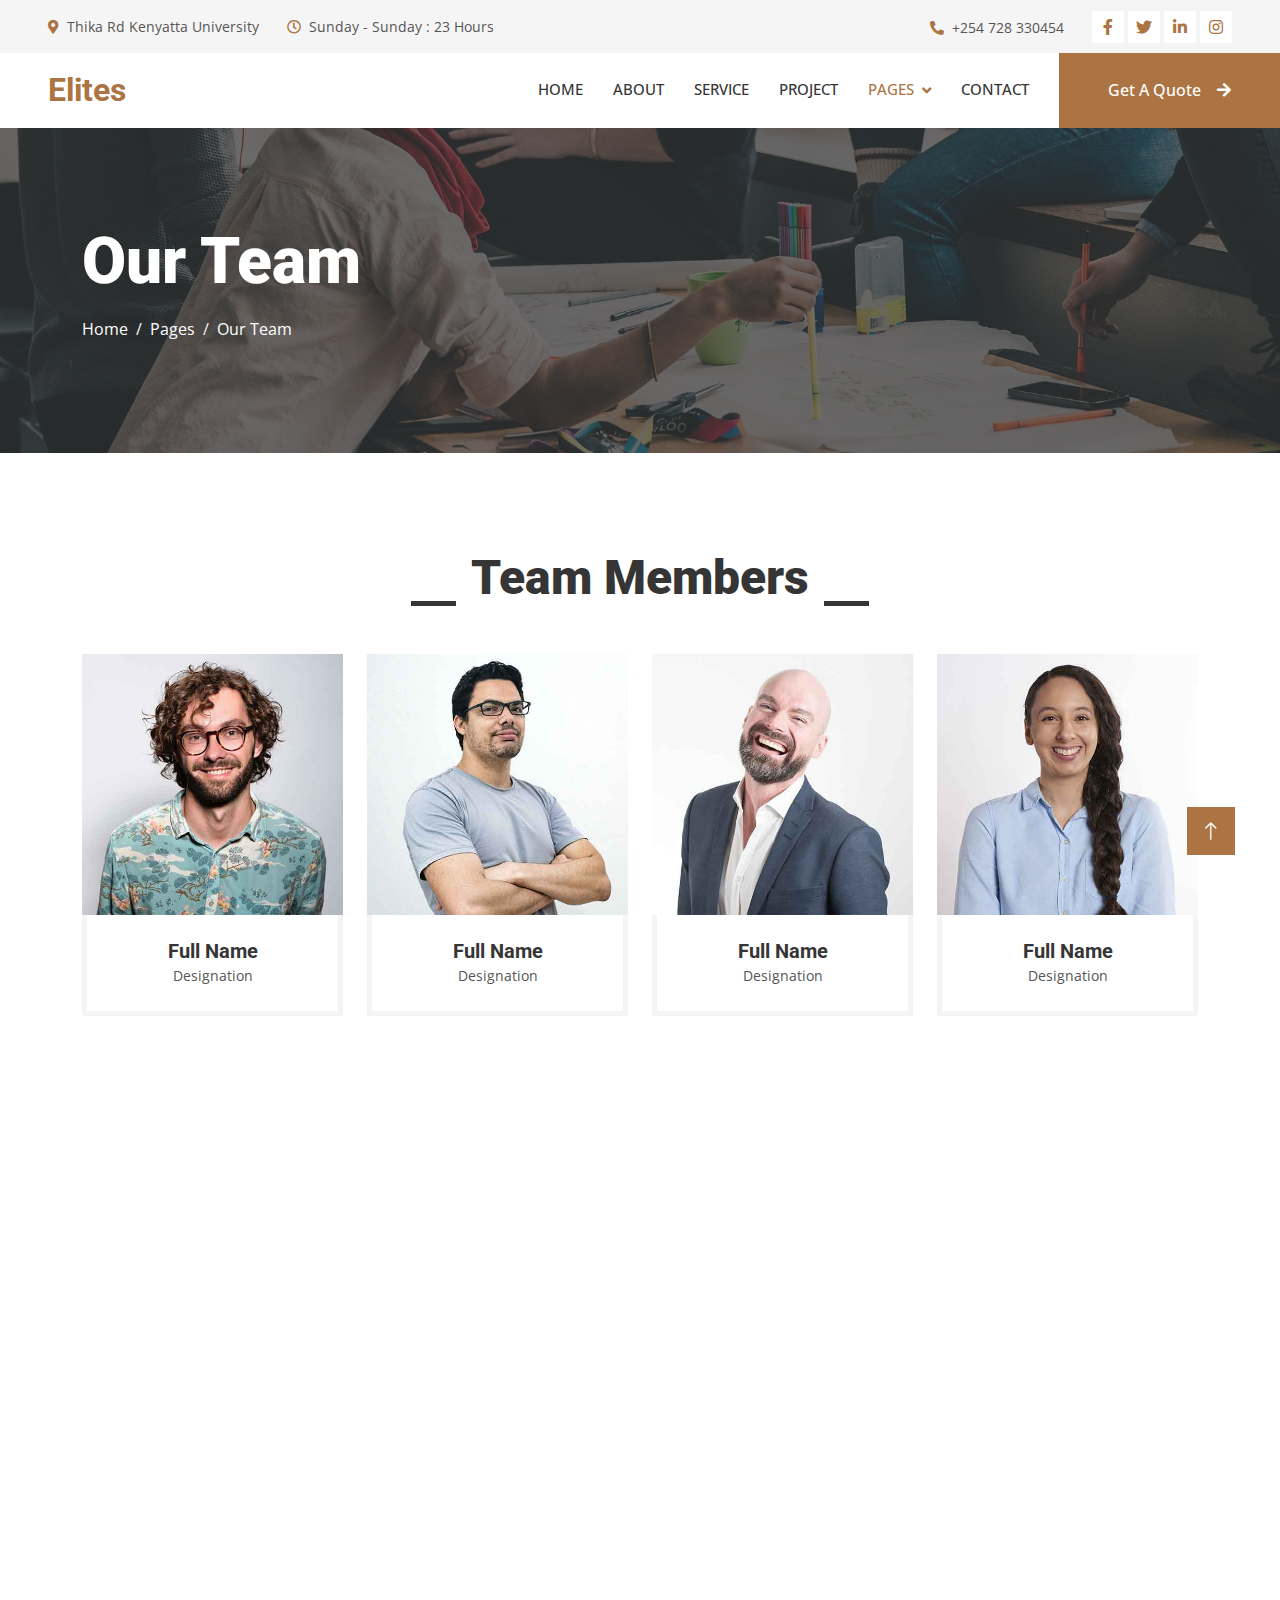
<file: team.html>
<!DOCTYPE html>
<html lang="en">

<head>
    <meta charset="utf-8">
    <title>Elites</title>
    <meta content="width=device-width, initial-scale=1.0" name="viewport">
    <meta content="" name="keywords">
    <meta content="" name="description">

    <!-- Favicon -->
    <link href="img/favicon.ico" rel="icon">

    <!-- Google Web Fonts -->
    <link rel="preconnect" href="https://fonts.googleapis.com">
    <link rel="preconnect" href="https://fonts.gstatic.com" crossorigin>
    <link href="https://fonts.googleapis.com/css2?family=Open+Sans:wght@400;500&family=Roboto:wght@500;700;900&display=swap" rel="stylesheet">

    <!-- Icon Font Stylesheet -->
    <link href="https://cdnjs.cloudflare.com/ajax/libs/font-awesome/5.10.0/css/all.min.css" rel="stylesheet">
    <link href="https://cdn.jsdelivr.net/npm/bootstrap-icons@1.4.1/font/bootstrap-icons.css" rel="stylesheet">

    <!-- Libraries Stylesheet -->
    <link href="lib/animate/animate.min.css" rel="stylesheet">
    <link href="lib/owlcarousel/assets/owl.carousel.min.css" rel="stylesheet">
    <link href="lib/lightbox/css/lightbox.min.css" rel="stylesheet">

    <!-- Customized Bootstrap Stylesheet -->
    <link href="css/bootstrap.min.css" rel="stylesheet">

    <!-- Template Stylesheet -->
    <link href="css/style.css" rel="stylesheet">
</head>

<body>
    <!-- Spinner Start -->
    <div id="spinner" class="show bg-white position-fixed translate-middle w-100 vh-100 top-50 start-50 d-flex align-items-center justify-content-center">
        <div class="spinner-grow text-primary" style="width: 3rem; height: 3rem;" role="status">
            <span class="sr-only">Loading...</span>
        </div>
    </div>
    <!-- Spinner End -->


    <!-- Topbar Start -->
    <div class="container-fluid bg-light p-0">
        <div class="row gx-0 d-none d-lg-flex">
            <div class="col-lg-7 px-5 text-start">
                <div class="h-100 d-inline-flex align-items-center py-3 me-4">
                    <small class="fa fa-map-marker-alt text-primary me-2"></small>
                    <small>Thika Rd Kenyatta University</small>
                </div>
                <div class="h-100 d-inline-flex align-items-center py-3">
                    <small class="far fa-clock text-primary me-2"></small>
                    <small>Sunday - Sunday : 23 Hours</small>
                </div>
            </div>
            <div class="col-lg-5 px-5 text-end">
                <div class="h-100 d-inline-flex align-items-center py-3 me-4">
                    <small class="fa fa-phone-alt text-primary me-2"></small>
                    <small>+254 728 330454</small>
                </div>
                <div class="h-100 d-inline-flex align-items-center">
                    <a class="btn btn-sm-square bg-white text-primary me-1" href=""><i class="fab fa-facebook-f"></i></a>
                    <a class="btn btn-sm-square bg-white text-primary me-1" href=""><i class="fab fa-twitter"></i></a>
                    <a class="btn btn-sm-square bg-white text-primary me-1" href=""><i class="fab fa-linkedin-in"></i></a>
                    <a class="btn btn-sm-square bg-white text-primary me-0" href=""><i class="fab fa-instagram"></i></a>
                </div>
            </div>
        </div>
    </div>
    <!-- Topbar End -->


    <!-- Navbar Start -->
    <nav class="navbar navbar-expand-lg bg-white navbar-light sticky-top p-0">
        <a href="index.html" class="navbar-brand d-flex align-items-center px-4 px-lg-5">
            <h2 class="m-0 text-primary">Elites</h2>
        </a>
        <button type="button" class="navbar-toggler me-4" data-bs-toggle="collapse" data-bs-target="#navbarCollapse">
            <span class="navbar-toggler-icon"></span>
        </button>
        <div class="collapse navbar-collapse" id="navbarCollapse">
            <div class="navbar-nav ms-auto p-4 p-lg-0">
                <a href="index.html" class="nav-item nav-link">Home</a>
                <a href="about.html" class="nav-item nav-link">About</a>
                <a href="service.html" class="nav-item nav-link">Service</a>
                <a href="project.html" class="nav-item nav-link">Project</a>
                <div class="nav-item dropdown">
                    <a href="#" class="nav-link dropdown-toggle active" data-bs-toggle="dropdown">Pages</a>
                    <div class="dropdown-menu fade-up m-0">
                        <a href="feature.html" class="dropdown-item">Feature</a>
                        <a href="quote.html" class="dropdown-item">Free Quote</a>
                        <a href="team.html" class="dropdown-item active">Our Team</a>
                        <a href="testimonial.html" class="dropdown-item">Testimonial</a>
                        <a href="404.html" class="dropdown-item">404 Page</a>
                    </div>
                </div>
                <a href="contact.html" class="nav-item nav-link">Contact</a>
            </div>
            <a href="" class="btn btn-primary py-4 px-lg-5 d-none d-lg-block">Get A Quote<i class="fa fa-arrow-right ms-3"></i></a>
        </div>
    </nav>
    <!-- Navbar End -->


    <!-- Page Header Start -->
    <div class="container-fluid page-header py-5 mb-5">
        <div class="container py-5">
            <h1 class="display-3 text-white mb-3 animated slideInDown">Our Team</h1>
            <nav aria-label="breadcrumb animated slideInDown">
                <ol class="breadcrumb">
                    <li class="breadcrumb-item"><a class="text-white" href="#">Home</a></li>
                    <li class="breadcrumb-item"><a class="text-white" href="#">Pages</a></li>
                    <li class="breadcrumb-item text-white active" aria-current="page">Our Team</li>
                </ol>
            </nav>
        </div>
    </div>
    <!-- Page Header End -->


    <!-- Team Start -->
    <div class="container-xxl py-5">
        <div class="container">
            <div class="section-title text-center">
                <h1 class="display-5 mb-5">Team Members</h1>
            </div>
            <div class="row g-4">
                <div class="col-lg-3 col-md-6 wow fadeInUp" data-wow-delay="0.1s">
                    <div class="team-item">
                        <div class="overflow-hidden position-relative">
                            <img class="img-fluid" src="img/team-1.jpg" alt="">
                            <div class="team-social">
                                <a class="btn btn-square" href=""><i class="fab fa-facebook-f"></i></a>
                                <a class="btn btn-square" href=""><i class="fab fa-twitter"></i></a>
                                <a class="btn btn-square" href=""><i class="fab fa-instagram"></i></a>
                            </div>
                        </div>
                        <div class="text-center border border-5 border-light border-top-0 p-4">
                            <h5 class="mb-0">Full Name</h5>
                            <small>Designation</small>
                        </div>
                    </div>
                </div>
                <div class="col-lg-3 col-md-6 wow fadeInUp" data-wow-delay="0.3s">
                    <div class="team-item">
                        <div class="overflow-hidden position-relative">
                            <img class="img-fluid" src="img/team-2.jpg" alt="">
                            <div class="team-social">
                                <a class="btn btn-square" href=""><i class="fab fa-facebook-f"></i></a>
                                <a class="btn btn-square" href=""><i class="fab fa-twitter"></i></a>
                                <a class="btn btn-square" href=""><i class="fab fa-instagram"></i></a>
                            </div>
                        </div>
                        <div class="text-center border border-5 border-light border-top-0 p-4">
                            <h5 class="mb-0">Full Name</h5>
                            <small>Designation</small>
                        </div>
                    </div>
                </div>
                <div class="col-lg-3 col-md-6 wow fadeInUp" data-wow-delay="0.5s">
                    <div class="team-item">
                        <div class="overflow-hidden position-relative">
                            <img class="img-fluid" src="img/team-3.jpg" alt="">
                            <div class="team-social">
                                <a class="btn btn-square" href=""><i class="fab fa-facebook-f"></i></a>
                                <a class="btn btn-square" href=""><i class="fab fa-twitter"></i></a>
                                <a class="btn btn-square" href=""><i class="fab fa-instagram"></i></a>
                            </div>
                        </div>
                        <div class="text-center border border-5 border-light border-top-0 p-4">
                            <h5 class="mb-0">Full Name</h5>
                            <small>Designation</small>
                        </div>
                    </div>
                </div>
                <div class="col-lg-3 col-md-6 wow fadeInUp" data-wow-delay="0.7s">
                    <div class="team-item">
                        <div class="overflow-hidden position-relative">
                            <img class="img-fluid" src="img/team-4.jpg" alt="">
                            <div class="team-social">
                                <a class="btn btn-square" href=""><i class="fab fa-facebook-f"></i></a>
                                <a class="btn btn-square" href=""><i class="fab fa-twitter"></i></a>
                                <a class="btn btn-square" href=""><i class="fab fa-instagram"></i></a>
                            </div>
                        </div>
                        <div class="text-center border border-5 border-light border-top-0 p-4">
                            <h5 class="mb-0">Full Name</h5>
                            <small>Designation</small>
                        </div>
                    </div>
                </div>
                <div class="col-lg-3 col-md-6 wow fadeInUp" data-wow-delay="0.1s">
                    <div class="team-item">
                        <div class="overflow-hidden position-relative">
                            <img class="img-fluid" src="img/team-2.jpg" alt="">
                            <div class="team-social">
                                <a class="btn btn-square" href=""><i class="fab fa-facebook-f"></i></a>
                                <a class="btn btn-square" href=""><i class="fab fa-twitter"></i></a>
                                <a class="btn btn-square" href=""><i class="fab fa-instagram"></i></a>
                            </div>
                        </div>
                        <div class="text-center border border-5 border-light border-top-0 p-4">
                            <h5 class="mb-0">Full Name</h5>
                            <small>Designation</small>
                        </div>
                    </div>
                </div>
                <div class="col-lg-3 col-md-6 wow fadeInUp" data-wow-delay="0.3s">
                    <div class="team-item">
                        <div class="overflow-hidden position-relative">
                            <img class="img-fluid" src="img/team-3.jpg" alt="">
                            <div class="team-social">
                                <a class="btn btn-square" href=""><i class="fab fa-facebook-f"></i></a>
                                <a class="btn btn-square" href=""><i class="fab fa-twitter"></i></a>
                                <a class="btn btn-square" href=""><i class="fab fa-instagram"></i></a>
                            </div>
                        </div>
                        <div class="text-center border border-5 border-light border-top-0 p-4">
                            <h5 class="mb-0">Full Name</h5>
                            <small>Designation</small>
                        </div>
                    </div>
                </div>
                <div class="col-lg-3 col-md-6 wow fadeInUp" data-wow-delay="0.5s">
                    <div class="team-item">
                        <div class="overflow-hidden position-relative">
                            <img class="img-fluid" src="img/team-4.jpg" alt="">
                            <div class="team-social">
                                <a class="btn btn-square" href=""><i class="fab fa-facebook-f"></i></a>
                                <a class="btn btn-square" href=""><i class="fab fa-twitter"></i></a>
                                <a class="btn btn-square" href=""><i class="fab fa-instagram"></i></a>
                            </div>
                        </div>
                        <div class="text-center border border-5 border-light border-top-0 p-4">
                            <h5 class="mb-0">Full Name</h5>
                            <small>Designation</small>
                        </div>
                    </div>
                </div>
                <div class="col-lg-3 col-md-6 wow fadeInUp" data-wow-delay="0.7s">
                    <div class="team-item">
                        <div class="overflow-hidden position-relative">
                            <img class="img-fluid" src="img/team-1.jpg" alt="">
                            <div class="team-social">
                                <a class="btn btn-square" href=""><i class="fab fa-facebook-f"></i></a>
                                <a class="btn btn-square" href=""><i class="fab fa-twitter"></i></a>
                                <a class="btn btn-square" href=""><i class="fab fa-instagram"></i></a>
                            </div>
                        </div>
                        <div class="text-center border border-5 border-light border-top-0 p-4">
                            <h5 class="mb-0">Full Name</h5>
                            <small>Designation</small>
                        </div>
                    </div>
                </div>
            </div>
        </div>
    </div>
    <!-- Team End -->


    <!-- Footer Start -->
    <div class="container-fluid bg-dark text-light footer mt-5 pt-5 wow fadeIn" data-wow-delay="0.1s">
        <div class="container py-5">
            <div class="row g-5">
                <div class="col-lg-3 col-md-6">
                    <h4 class="text-light mb-4">Address</h4>
                    <p class="mb-2"><i class="fa fa-map-marker-alt me-3"></i>123 Street, New York, USA</p>
                    <p class="mb-2"><i class="fa fa-phone-alt me-3"></i>+012 345 67890</p>
                    <p class="mb-2"><i class="fa fa-envelope me-3"></i>info@example.com</p>
                    <div class="d-flex pt-2">
                        <a class="btn btn-outline-light btn-social" href=""><i class="fab fa-twitter"></i></a>
                        <a class="btn btn-outline-light btn-social" href=""><i class="fab fa-facebook-f"></i></a>
                        <a class="btn btn-outline-light btn-social" href=""><i class="fab fa-youtube"></i></a>
                        <a class="btn btn-outline-light btn-social" href=""><i class="fab fa-linkedin-in"></i></a>
                    </div>
                </div>
                <div class="col-lg-3 col-md-6">
                    <h4 class="text-light mb-4">Services</h4>
                    <a class="btn btn-link" href="">General Carpentry</a>
                    <a class="btn btn-link" href="">Furniture Remodeling</a>
                    <a class="btn btn-link" href="">Wooden Floor</a>
                    <a class="btn btn-link" href="">Wooden Furniture</a>
                    <a class="btn btn-link" href="">Custom Carpentry</a>
                </div>
                <div class="col-lg-3 col-md-6">
                    <h4 class="text-light mb-4">Quick Links</h4>
                    <a class="btn btn-link" href="">About Us</a>
                    <a class="btn btn-link" href="">Contact Us</a>
                    <a class="btn btn-link" href="">Our Services</a>
                    <a class="btn btn-link" href="">Terms & Condition</a>
                    <a class="btn btn-link" href="">Support</a>
                </div>
                <div class="col-lg-3 col-md-6">
                    <h4 class="text-light mb-4">Newsletter</h4>
                    <p>Dolor amet sit justo amet elitr clita ipsum elitr est.</p>
                    <div class="position-relative mx-auto" style="max-width: 400px;">
                        <input class="form-control border-0 w-100 py-3 ps-4 pe-5" type="text" placeholder="Your email">
                        <button type="button" class="btn btn-primary py-2 position-absolute top-0 end-0 mt-2 me-2">SignUp</button>
                    </div>
                </div>
            </div>
        </div>
        <div class="container">
            <div class="copyright">
                <div class="row">
                    <div class="col-md-6 text-center text-md-start mb-3 mb-md-0">
                        &copy; <a class="border-bottom" href="#">Your Site Name</a>, All Right Reserved.
                    </div>
                    <div class="col-md-6 text-center text-md-end">
                        <!--/*** This template is free as long as you keep the footer author’s credit link/attribution link/backlink. If you'd like to use the template without the footer author’s credit link/attribution link/backlink, you can purchase the Credit Removal License from "https://htmlcodex.com/credit-removal". Thank you for your support. ***/-->
                        Designed By <a class="border-bottom" href="https://htmlcodex.com">HTML Codex</a>
                    </div>
                </div>
            </div>
        </div>
    </div>
    <!-- Footer End -->


    <!-- Back to Top -->
    <a href="#" class="btn btn-lg btn-primary btn-lg-square rounded-0 back-to-top"><i class="bi bi-arrow-up"></i></a>


    <!-- JavaScript Libraries -->
    <script src="https://code.jquery.com/jquery-3.4.1.min.js"></script>
    <script src="https://cdn.jsdelivr.net/npm/bootstrap@5.0.0/dist/js/bootstrap.bundle.min.js"></script>
    <script src="lib/wow/wow.min.js"></script>
    <script src="lib/easing/easing.min.js"></script>
    <script src="lib/waypoints/waypoints.min.js"></script>
    <script src="lib/counterup/counterup.min.js"></script>
    <script src="lib/owlcarousel/owl.carousel.min.js"></script>
    <script src="lib/isotope/isotope.pkgd.min.js"></script>
    <script src="lib/lightbox/js/lightbox.min.js"></script>

    <!-- Template Javascript -->
    <script src="js/main.js"></script>
</body>

</html>
</file>
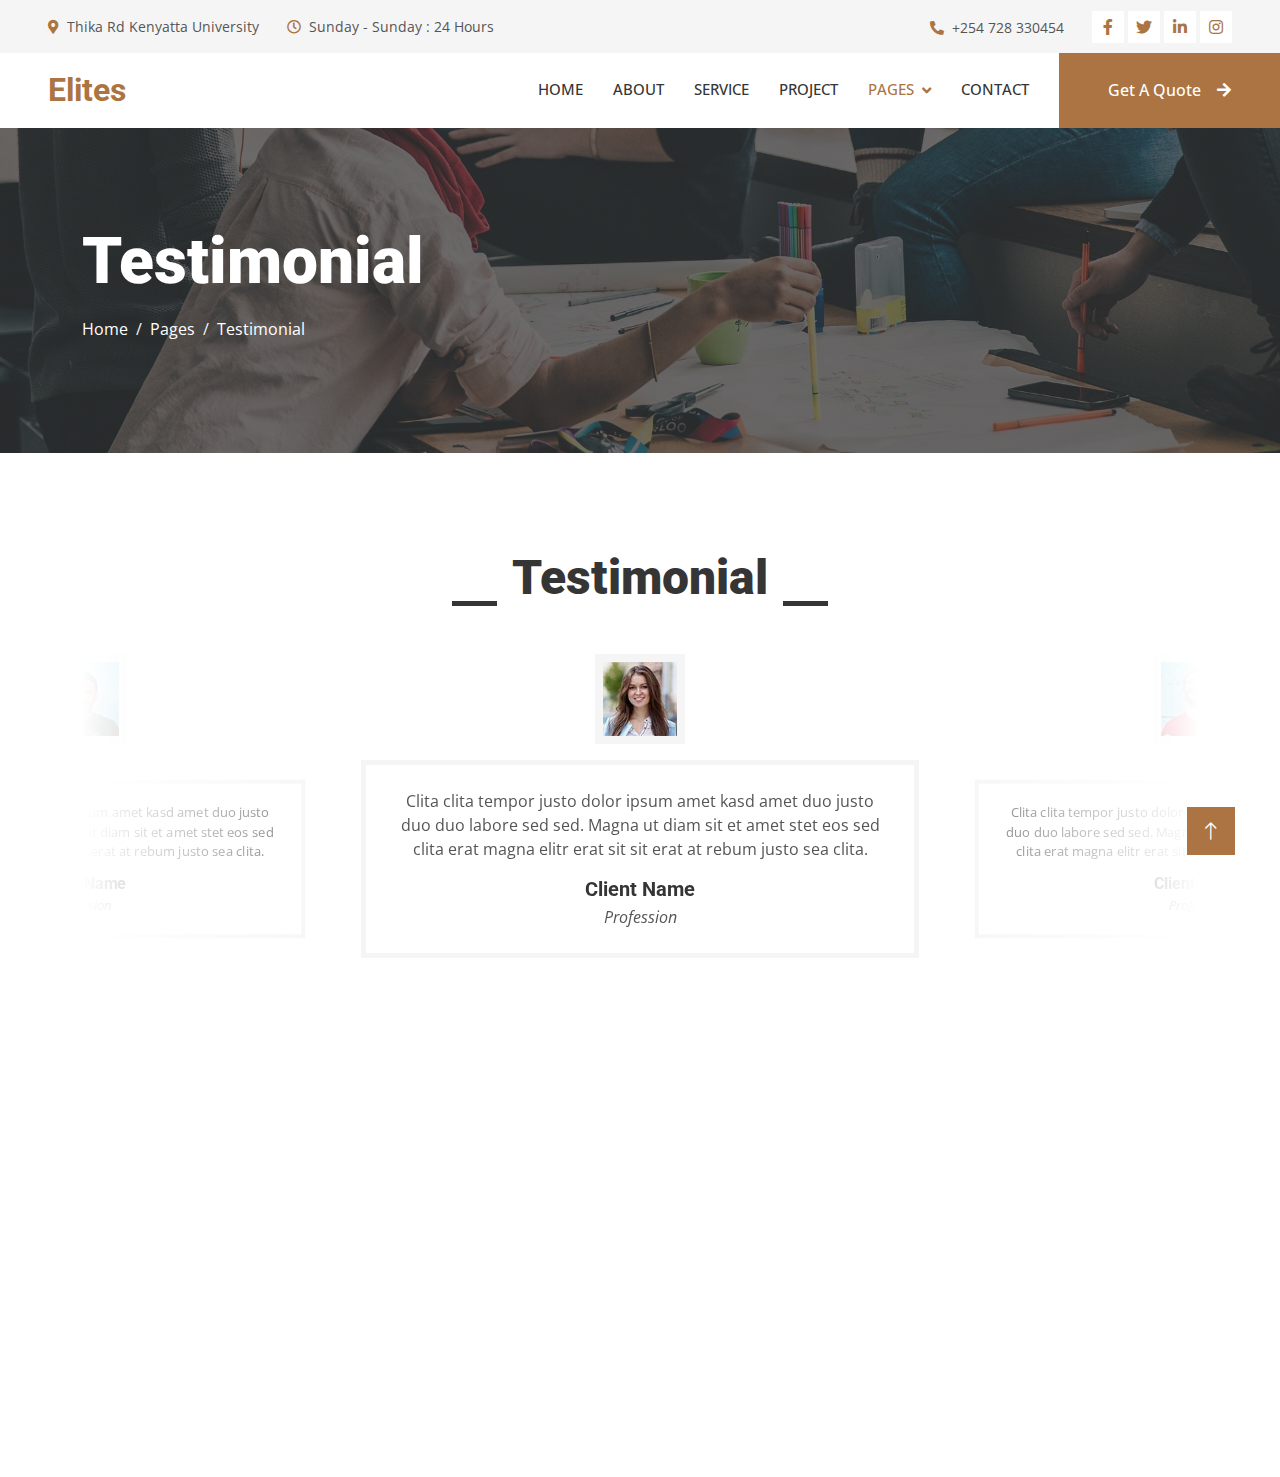
<file: testimonial.html>
<!DOCTYPE html>
<html lang="en">

<head>
    <meta charset="utf-8">
    <title>TutorLisa</title>
    <meta content="width=device-width, initial-scale=1.0" name="viewport">
    <meta content="" name="keywords">
    <meta content="" name="description">

    <!-- Favicon -->
    <link href="img/favicon.ico" rel="icon">

    <!-- Google Web Fonts -->
    <link rel="preconnect" href="https://fonts.googleapis.com">
    <link rel="preconnect" href="https://fonts.gstatic.com" crossorigin>
    <link href="https://fonts.googleapis.com/css2?family=Open+Sans:wght@400;500&family=Roboto:wght@500;700;900&display=swap" rel="stylesheet">

    <!-- Icon Font Stylesheet -->
    <link href="https://cdnjs.cloudflare.com/ajax/libs/font-awesome/5.10.0/css/all.min.css" rel="stylesheet">
    <link href="https://cdn.jsdelivr.net/npm/bootstrap-icons@1.4.1/font/bootstrap-icons.css" rel="stylesheet">

    <!-- Libraries Stylesheet -->
    <link href="lib/animate/animate.min.css" rel="stylesheet">
    <link href="lib/owlcarousel/assets/owl.carousel.min.css" rel="stylesheet">
    <link href="lib/lightbox/css/lightbox.min.css" rel="stylesheet">

    <!-- Customized Bootstrap Stylesheet -->
    <link href="css/bootstrap.min.css" rel="stylesheet">

    <!-- Template Stylesheet -->
    <link href="css/style.css" rel="stylesheet">
</head>

<body>
    <!-- Spinner Start -->
    <div id="spinner" class="show bg-white position-fixed translate-middle w-100 vh-100 top-50 start-50 d-flex align-items-center justify-content-center">
        <div class="spinner-grow text-primary" style="width: 3rem; height: 3rem;" role="status">
            <span class="sr-only">Loading...</span>
        </div>
    </div>
    <!-- Spinner End -->


    <!-- Topbar Start -->
    <div class="container-fluid bg-light p-0">
        <div class="row gx-0 d-none d-lg-flex">
            <div class="col-lg-7 px-5 text-start">
                <div class="h-100 d-inline-flex align-items-center py-3 me-4">
                    <small class="fa fa-map-marker-alt text-primary me-2"></small>
                    <small>Thika Rd Kenyatta University</small>
                </div>
                <div class="h-100 d-inline-flex align-items-center py-3">
                    <small class="far fa-clock text-primary me-2"></small>
                    <small>Sunday - Sunday : 24 Hours</small>
                </div>
            </div>
            <div class="col-lg-5 px-5 text-end">
                <div class="h-100 d-inline-flex align-items-center py-3 me-4">
                    <small class="fa fa-phone-alt text-primary me-2"></small>
                    <small>+254 728 330454</small>
                </div>
                <div class="h-100 d-inline-flex align-items-center">
                    <a class="btn btn-sm-square bg-white text-primary me-1" href=""><i class="fab fa-facebook-f"></i></a>
                    <a class="btn btn-sm-square bg-white text-primary me-1" href=""><i class="fab fa-twitter"></i></a>
                    <a class="btn btn-sm-square bg-white text-primary me-1" href=""><i class="fab fa-linkedin-in"></i></a>
                    <a class="btn btn-sm-square bg-white text-primary me-0" href=""><i class="fab fa-instagram"></i></a>
                </div>
            </div>
        </div>
    </div>
    <!-- Topbar End -->


    <!-- Navbar Start -->
    <nav class="navbar navbar-expand-lg bg-white navbar-light sticky-top p-0">
        <a href="index.html" class="navbar-brand d-flex align-items-center px-4 px-lg-5">
            <h2 class="m-0 text-primary">Elites</h2>
        </a>
        <button type="button" class="navbar-toggler me-4" data-bs-toggle="collapse" data-bs-target="#navbarCollapse">
            <span class="navbar-toggler-icon"></span>
        </button>
        <div class="collapse navbar-collapse" id="navbarCollapse">
            <div class="navbar-nav ms-auto p-4 p-lg-0">
                <a href="index.html" class="nav-item nav-link">Home</a>
                <a href="about.html" class="nav-item nav-link">About</a>
                <a href="service.html" class="nav-item nav-link">Service</a>
                <a href="project.html" class="nav-item nav-link">Project</a>
                <div class="nav-item dropdown">
                    <a href="#" class="nav-link dropdown-toggle active" data-bs-toggle="dropdown">Pages</a>
                    <div class="dropdown-menu fade-up m-0">
                        <a href="feature.html" class="dropdown-item">Feature</a>
                        <a href="quote.html" class="dropdown-item">Free Quote</a>
                        <a href="team.html" class="dropdown-item">Our Team</a>
                        <a href="testimonial.html" class="dropdown-item active">Testimonial</a>
                        <a href="404.html" class="dropdown-item">404 Page</a>
                    </div>
                </div>
                <a href="contact.html" class="nav-item nav-link">Contact</a>
            </div>
            <a href="" class="btn btn-primary py-4 px-lg-5 d-none d-lg-block">Get A Quote<i class="fa fa-arrow-right ms-3"></i></a>
        </div>
    </nav>
    <!-- Navbar End -->


    <!-- Page Header Start -->
    <div class="container-fluid page-header py-5 mb-5">
        <div class="container py-5">
            <h1 class="display-3 text-white mb-3 animated slideInDown">Testimonial</h1>
            <nav aria-label="breadcrumb animated slideInDown">
                <ol class="breadcrumb">
                    <li class="breadcrumb-item"><a class="text-white" href="#">Home</a></li>
                    <li class="breadcrumb-item"><a class="text-white" href="#">Pages</a></li>
                    <li class="breadcrumb-item text-white active" aria-current="page">Testimonial</li>
                </ol>
            </nav>
        </div>
    </div>
    <!-- Page Header End -->


    <!-- Testimonial Start -->
    <div class="container-xxl py-5 wow fadeInUp" data-wow-delay="0.1s">
        <div class="container">
            <div class="section-title text-center">
                <h1 class="display-5 mb-5">Testimonial</h1>
            </div>
            <div class="owl-carousel testimonial-carousel">
                <div class="testimonial-item text-center">
                    <img class="img-fluid bg-light p-2 mx-auto mb-3" src="img/testimonial-1.jpg" style="width: 90px; height: 90px;">
                    <div class="testimonial-text text-center p-4">
                        <p>Clita clita tempor justo dolor ipsum amet kasd amet duo justo duo duo labore sed sed. Magna ut diam sit et amet stet eos sed clita erat magna elitr erat sit sit erat at rebum justo sea clita.</p>
                        <h5 class="mb-1">Client Name</h5>
                        <span class="fst-italic">Profession</span>
                    </div>
                </div>
                <div class="testimonial-item text-center">
                    <img class="img-fluid bg-light p-2 mx-auto mb-3" src="img/testimonial-2.jpg" style="width: 90px; height: 90px;">
                    <div class="testimonial-text text-center p-4">
                        <p>Clita clita tempor justo dolor ipsum amet kasd amet duo justo duo duo labore sed sed. Magna ut diam sit et amet stet eos sed clita erat magna elitr erat sit sit erat at rebum justo sea clita.</p>
                        <h5 class="mb-1">Client Name</h5>
                        <span class="fst-italic">Profession</span>
                    </div>
                </div>
                <div class="testimonial-item text-center">
                    <img class="img-fluid bg-light p-2 mx-auto mb-3" src="img/testimonial-3.jpg" style="width: 90px; height: 90px;">
                    <div class="testimonial-text text-center p-4">
                        <p>Clita clita tempor justo dolor ipsum amet kasd amet duo justo duo duo labore sed sed. Magna ut diam sit et amet stet eos sed clita erat magna elitr erat sit sit erat at rebum justo sea clita.</p>
                        <h5 class="mb-1">Client Name</h5>
                        <span class="fst-italic">Profession</span>
                    </div>
                </div>
            </div>
        </div>
    </div>
    <!-- Testimonial End -->


    <!-- Footer Start -->
    <div class="container-fluid bg-dark text-light footer mt-5 pt-5 wow fadeIn" data-wow-delay="0.1s">
        <div class="container py-5">
            <div class="row g-5">
                <div class="col-lg-3 col-md-6">
                    <h4 class="text-light mb-4">Address</h4>
                    <p class="mb-2"><i class="fa fa-map-marker-alt me-3"></i>123 Street, New York, USA</p>
                    <p class="mb-2"><i class="fa fa-phone-alt me-3"></i>+012 345 67890</p>
                    <p class="mb-2"><i class="fa fa-envelope me-3"></i>info@example.com</p>
                    <div class="d-flex pt-2">
                        <a class="btn btn-outline-light btn-social" href=""><i class="fab fa-twitter"></i></a>
                        <a class="btn btn-outline-light btn-social" href=""><i class="fab fa-facebook-f"></i></a>
                        <a class="btn btn-outline-light btn-social" href=""><i class="fab fa-youtube"></i></a>
                        <a class="btn btn-outline-light btn-social" href=""><i class="fab fa-linkedin-in"></i></a>
                    </div>
                </div>
                <div class="col-lg-3 col-md-6">
                    <h4 class="text-light mb-4">Services</h4>
                    <a class="btn btn-link" href="">General Carpentry</a>
                    <a class="btn btn-link" href="">Furniture Remodeling</a>
                    <a class="btn btn-link" href="">Wooden Floor</a>
                    <a class="btn btn-link" href="">Wooden Furniture</a>
                    <a class="btn btn-link" href="">Custom Carpentry</a>
                </div>
                <div class="col-lg-3 col-md-6">
                    <h4 class="text-light mb-4">Quick Links</h4>
                    <a class="btn btn-link" href="">About Us</a>
                    <a class="btn btn-link" href="">Contact Us</a>
                    <a class="btn btn-link" href="">Our Services</a>
                    <a class="btn btn-link" href="">Terms & Condition</a>
                    <a class="btn btn-link" href="">Support</a>
                </div>
                <div class="col-lg-3 col-md-6">
                    <h4 class="text-light mb-4">Newsletter</h4>
                    <p>Dolor amet sit justo amet elitr clita ipsum elitr est.</p>
                    <div class="position-relative mx-auto" style="max-width: 400px;">
                        <input class="form-control border-0 w-100 py-3 ps-4 pe-5" type="text" placeholder="Your email">
                        <button type="button" class="btn btn-primary py-2 position-absolute top-0 end-0 mt-2 me-2">SignUp</button>
                    </div>
                </div>
            </div>
        </div>
        <div class="container">
            <div class="copyright">
                <div class="row">
                    <div class="col-md-6 text-center text-md-start mb-3 mb-md-0">
                        &copy; <a class="border-bottom" href="#">Your Site Name</a>, All Right Reserved.
                    </div>
                    <div class="col-md-6 text-center text-md-end">
                        <!--/*** This template is free as long as you keep the footer author’s credit link/attribution link/backlink. If you'd like to use the template without the footer author’s credit link/attribution link/backlink, you can purchase the Credit Removal License from "https://htmlcodex.com/credit-removal". Thank you for your support. ***/-->
                        <!-- Designed By <a class="border-bottom" href="https://htmlcodex.com">HTML Codex</a> -->
                    </div>
                </div>
            </div>
        </div>
    </div>
    <!-- Footer End -->


    <!-- Back to Top -->
    <a href="#" class="btn btn-lg btn-primary btn-lg-square rounded-0 back-to-top"><i class="bi bi-arrow-up"></i></a>


    <!-- JavaScript Libraries -->
    <script src="https://code.jquery.com/jquery-3.4.1.min.js"></script>
    <script src="https://cdn.jsdelivr.net/npm/bootstrap@5.0.0/dist/js/bootstrap.bundle.min.js"></script>
    <script src="lib/wow/wow.min.js"></script>
    <script src="lib/easing/easing.min.js"></script>
    <script src="lib/waypoints/waypoints.min.js"></script>
    <script src="lib/counterup/counterup.min.js"></script>
    <script src="lib/owlcarousel/owl.carousel.min.js"></script>
    <script src="lib/isotope/isotope.pkgd.min.js"></script>
    <script src="lib/lightbox/js/lightbox.min.js"></script>

    <!-- Template Javascript -->
    <script src="js/main.js"></script>
</body>

</html>
</file>
<file: css/sty.css>
.floating {
    position: fixed;
    width: 60px;
    height: 60px;
    bottom: 100px;
    right: 40px;
    background-color: #25d366;
    color: #fff;
    border-radius: 50px;
    text-align: center;
    font-size: 30px;
    box-shadow: 2px 2px 3px #999;
    z-index: 100;
}

.fab-icon {
    margin-top: 16px;
}
</file>
<file: css/style.css>
/********** Template CSS **********/

:root {
    --primary: #AB7442;
    --light: #F5F5F5;
    --dark: #353535;
}

.fw-medium {
    font-weight: 500 !important;
}

.fw-bold {
    font-weight: 700 !important;
}

.fw-black {
    font-weight: 900 !important;
}

.back-to-top {
    position: fixed;
    display: none;
    right: 45px;
    bottom: 45px;
    z-index: 99;
}


/*** Spinner ***/

#spinner {
    opacity: 0;
    visibility: hidden;
    transition: opacity .5s ease-out, visibility 0s linear .5s;
    z-index: 99999;
}

#spinner.show {
    transition: opacity .5s ease-out, visibility 0s linear 0s;
    visibility: visible;
    opacity: 1;
}


/*** Button ***/

.btn {
    font-weight: 500;
    transition: .5s;
}

.btn.btn-primary,
.btn.btn-secondary {
    color: #FFFFFF;
}

.btn-square {
    width: 38px;
    height: 38px;
}

.btn-sm-square {
    width: 32px;
    height: 32px;
}

.btn-lg-square {
    width: 48px;
    height: 48px;
}

.btn-square,
.btn-sm-square,
.btn-lg-square {
    padding: 0;
    display: flex;
    align-items: center;
    justify-content: center;
    font-weight: normal;
}


/*** Navbar ***/

.navbar .dropdown-toggle::after {
    border: none;
    content: "\f107";
    font-family: "Font Awesome 5 Free";
    font-weight: 900;
    vertical-align: middle;
    margin-left: 8px;
}

.navbar-light .navbar-nav .nav-link {
    margin-right: 30px;
    padding: 25px 0;
    color: #FFFFFF;
    font-size: 15px;
    font-weight: 500;
    text-transform: uppercase;
    outline: none;
}

.navbar-light .navbar-nav .nav-link:hover,
.navbar-light .navbar-nav .nav-link.active {
    color: var(--primary);
}

@media (max-width: 991.98px) {
    .navbar-light .navbar-nav .nav-link {
        margin-right: 0;
        padding: 10px 0;
    }
    .navbar-light .navbar-nav {
        border-top: 1px solid #EEEEEE;
    }
}

.navbar-light .navbar-brand,
.navbar-light a.btn {
    height: 75px;
}

.navbar-light .navbar-nav .nav-link {
    color: var(--dark);
    font-weight: 500;
}

.navbar-light.sticky-top {
    top: -100px;
    transition: .5s;
}

@media (min-width: 992px) {
    .navbar .nav-item .dropdown-menu {
        display: block;
        border: none;
        margin-top: 0;
        top: 150%;
        opacity: 0;
        visibility: hidden;
        transition: .5s;
    }
    .navbar .nav-item:hover .dropdown-menu {
        top: 100%;
        visibility: visible;
        transition: .5s;
        opacity: 1;
    }
}


/*** Header ***/

@media (max-width: 768px) {
    .header-carousel .owl-carousel-item {
        position: relative;
        min-height: 500px;
    }
    .header-carousel .owl-carousel-item img {
        position: absolute;
        width: 100%;
        height: 100%;
        object-fit: cover;
    }
    .header-carousel .owl-carousel-item h5,
    .header-carousel .owl-carousel-item p {
        font-size: 14px !important;
        font-weight: 400 !important;
    }
    .header-carousel .owl-carousel-item h1 {
        font-size: 30px;
        font-weight: 600;
    }
}

.header-carousel .owl-nav {
    position: absolute;
    width: 200px;
    height: 45px;
    bottom: 30px;
    left: 50%;
    transform: translateX(-50%);
    display: flex;
    justify-content: space-between;
}

.header-carousel .owl-nav .owl-prev,
.header-carousel .owl-nav .owl-next {
    width: 45px;
    height: 45px;
    display: flex;
    align-items: center;
    justify-content: center;
    color: #FFFFFF;
    background: transparent;
    border: 1px solid #FFFFFF;
    font-size: 22px;
    transition: .5s;
}

.header-carousel .owl-nav .owl-prev:hover,
.header-carousel .owl-nav .owl-next:hover {
    background: var(--primary);
    border-color: var(--primary);
}

.header-carousel .owl-dots {
    position: absolute;
    height: 45px;
    bottom: 30px;
    left: 50%;
    transform: translateX(-50%);
    display: flex;
    align-items: center;
    justify-content: center;
}

.header-carousel .owl-dot {
    position: relative;
    display: inline-block;
    margin: 0 5px;
    width: 15px;
    height: 15px;
    background: transparent;
    border: 1px solid #FFFFFF;
    transition: .5s;
}

.header-carousel .owl-dot::after {
    position: absolute;
    content: "";
    width: 5px;
    height: 5px;
    top: 4px;
    left: 4px;
    background: transparent;
    border: 1px solid #FFFFFF;
}


/* .floating {
    position: fixed;
    width: 60px;
    height: 60px;
    bottom: 40px;
    right: 40px;
    background-color: #25d366;
    color: #fff;
    border-radius: 50px;
    text-align: center;
    font-size: 30px;
    box-shadow: 2px 2px 3px #999;
    z-index: 100;
}

.fab-icon {
    margin-top: 16px;
} */

.header-carousel .owl-dot.active {
    background: var(--primary);
    border-color: var(--primary);
}

.page-header {
    background: linear-gradient(rgba(53, 53, 53, .7), rgba(53, 53, 53, .7)), url(../img/carousel-1.jpg) center center no-repeat;
    background-size: cover;
}

.breadcrumb-item+.breadcrumb-item::before {
    color: var(--light);
}


/*** Section Title ***/

.section-title h1 {
    position: relative;
    display: inline-block;
    padding: 0 60px;
}

.section-title.text-start h1 {
    padding-left: 0;
}

.section-title h1::before,
.section-title h1::after {
    position: absolute;
    content: "";
    width: 45px;
    height: 5px;
    bottom: 0;
    background: var(--dark);
}

.section-title h1::before {
    left: 0;
}

.section-title h1::after {
    right: 0;
}

.section-title.text-start h1::before {
    display: none;
}


/*** About ***/

@media (min-width: 992px) {
    .container.about {
        max-width: 100% !important;
    }
    .about-text {
        padding-right: calc(((100% - 960px) / 2) + .75rem);
    }
}

@media (min-width: 1200px) {
    .about-text {
        padding-right: calc(((100% - 1140px) / 2) + .75rem);
    }
}

@media (min-width: 1400px) {
    .about-text {
        padding-right: calc(((100% - 1320px) / 2) + .75rem);
    }
}


/*** Service ***/

.service-item img {
    transition: .5s;
}

.service-item:hover img {
    transform: scale(1.1);
}


/*** Feature ***/

@media (min-width: 992px) {
    .container.feature {
        max-width: 100% !important;
    }
    .feature-text {
        padding-left: calc(((100% - 960px) / 2) + .75rem);
    }
}

@media (min-width: 1200px) {
    .feature-text {
        padding-left: calc(((100% - 1140px) / 2) + .75rem);
    }
}

@media (min-width: 1400px) {
    .feature-text {
        padding-left: calc(((100% - 1320px) / 2) + .75rem);
    }
}


/*** Project Portfolio ***/

#portfolio-flters li {
    display: inline-block;
    font-weight: 500;
    color: var(--dark);
    cursor: pointer;
    transition: .5s;
    border-bottom: 2px solid transparent;
}

#portfolio-flters li:hover,
#portfolio-flters li.active {
    color: var(--primary);
    border-color: var(--primary);
}

.portfolio-item img {
    transition: .5s;
}

.portfolio-item:hover img {
    transform: scale(1.1);
}

.portfolio-item .portfolio-overlay {
    position: absolute;
    display: flex;
    align-items: center;
    justify-content: center;
    width: 0;
    height: 0;
    bottom: 0;
    left: 50%;
    background: rgba(53, 53, 53, .7);
    transition: .5s;
}

.portfolio-item:hover .portfolio-overlay {
    width: 100%;
    height: 100%;
    left: 0;
}

.portfolio-item .portfolio-overlay .btn {
    opacity: 0;
}

.portfolio-item:hover .portfolio-overlay .btn {
    opacity: 1;
}


/*** Quote ***/

@media (min-width: 992px) {
    .container.quote {
        max-width: 100% !important;
    }
    .quote-text {
        padding-right: calc(((100% - 960px) / 2) + .75rem);
    }
}

@media (min-width: 1200px) {
    .quote-text {
        padding-right: calc(((100% - 1140px) / 2) + .75rem);
    }
}

@media (min-width: 1400px) {
    .quote-text {
        padding-right: calc(((100% - 1320px) / 2) + .75rem);
    }
}


/*** Team ***/

.team-item img {
    transition: .5s;
}

.team-item:hover img {
    transform: scale(1.1);
}

.team-item .team-social {
    position: absolute;
    width: 38px;
    top: 50%;
    left: -38px;
    transform: translateY(-50%);
    display: flex;
    flex-direction: column;
    background: #FFFFFF;
    transition: .5s;
}

.team-item .team-social .btn {
    color: var(--primary);
    background: #FFFFFF;
}

.team-item .team-social .btn:hover {
    color: #FFFFFF;
    background: var(--primary);
}

.team-item:hover .team-social {
    left: 0;
}


/*** Testimonial ***/

.testimonial-carousel::before {
    position: absolute;
    content: "";
    top: 0;
    left: 0;
    height: 100%;
    width: 0;
    background: linear-gradient(to right, rgba(255, 255, 255, 1) 0%, rgba(255, 255, 255, 0) 100%);
    z-index: 1;
}

.testimonial-carousel::after {
    position: absolute;
    content: "";
    top: 0;
    right: 0;
    height: 100%;
    width: 0;
    background: linear-gradient(to left, rgba(255, 255, 255, 1) 0%, rgba(255, 255, 255, 0) 100%);
    z-index: 1;
}

@media (min-width: 768px) {
    .testimonial-carousel::before,
    .testimonial-carousel::after {
        width: 200px;
    }
}

@media (min-width: 992px) {
    .testimonial-carousel::before,
    .testimonial-carousel::after {
        width: 300px;
    }
}

.testimonial-carousel .owl-item .testimonial-text {
    border: 5px solid var(--light);
    transform: scale(.8);
    transition: .5s;
}

.testimonial-carousel .owl-item.center .testimonial-text {
    transform: scale(1);
}

.testimonial-carousel .owl-nav {
    position: absolute;
    width: 350px;
    top: 10px;
    left: 50%;
    transform: translateX(-50%);
    display: flex;
    justify-content: space-between;
    opacity: 0;
    transition: .5s;
    z-index: 1;
}

.testimonial-carousel:hover .owl-nav {
    width: 300px;
    opacity: 1;
}

.testimonial-carousel .owl-nav .owl-prev,
.testimonial-carousel .owl-nav .owl-next {
    position: relative;
    color: var(--primary);
    font-size: 45px;
    transition: .5s;
}

.testimonial-carousel .owl-nav .owl-prev:hover,
.testimonial-carousel .owl-nav .owl-next:hover {
    color: var(--dark);
}


/*** Contact ***/

@media (min-width: 992px) {
    .container.contact {
        max-width: 100% !important;
    }
    .contact-text {
        padding-left: calc(((100% - 960px) / 2) + .75rem);
    }
}

@media (min-width: 1200px) {
    .contact-text {
        padding-left: calc(((100% - 1140px) / 2) + .75rem);
    }
}

@media (min-width: 1400px) {
    .contact-text {
        padding-left: calc(((100% - 1320px) / 2) + .75rem);
    }
}


/*** Footer ***/

.footer {
    background: linear-gradient(rgba(53, 53, 53, .7), rgba(53, 53, 53, .7)), url(../img/footer.jpg) center center no-repeat;
    background-size: cover;
}

.footer .btn.btn-social {
    margin-right: 5px;
    width: 35px;
    height: 35px;
    display: flex;
    align-items: center;
    justify-content: center;
    color: var(--light);
    border: 1px solid #FFFFFF;
    transition: .3s;
}

.footer .btn.btn-social:hover {
    color: var(--primary);
}

.footer .btn.btn-link {
    display: block;
    margin-bottom: 5px;
    padding: 0;
    text-align: left;
    color: #FFFFFF;
    font-size: 15px;
    font-weight: normal;
    text-transform: capitalize;
    transition: .3s;
}

.footer .btn.btn-link::before {
    position: relative;
    content: "\f105";
    font-family: "Font Awesome 5 Free";
    font-weight: 900;
    margin-right: 10px;
}

.footer .btn.btn-link:hover {
    color: var(--primary);
    letter-spacing: 1px;
    box-shadow: none;
}

.footer .copyright {
    padding: 25px 0;
    font-size: 15px;
    border-top: 1px solid rgba(256, 256, 256, .1);
}

.footer .copyright a {
    color: var(--light);
}

.footer .copyright a:hover {
    color: var(--primary);
}
</file>
